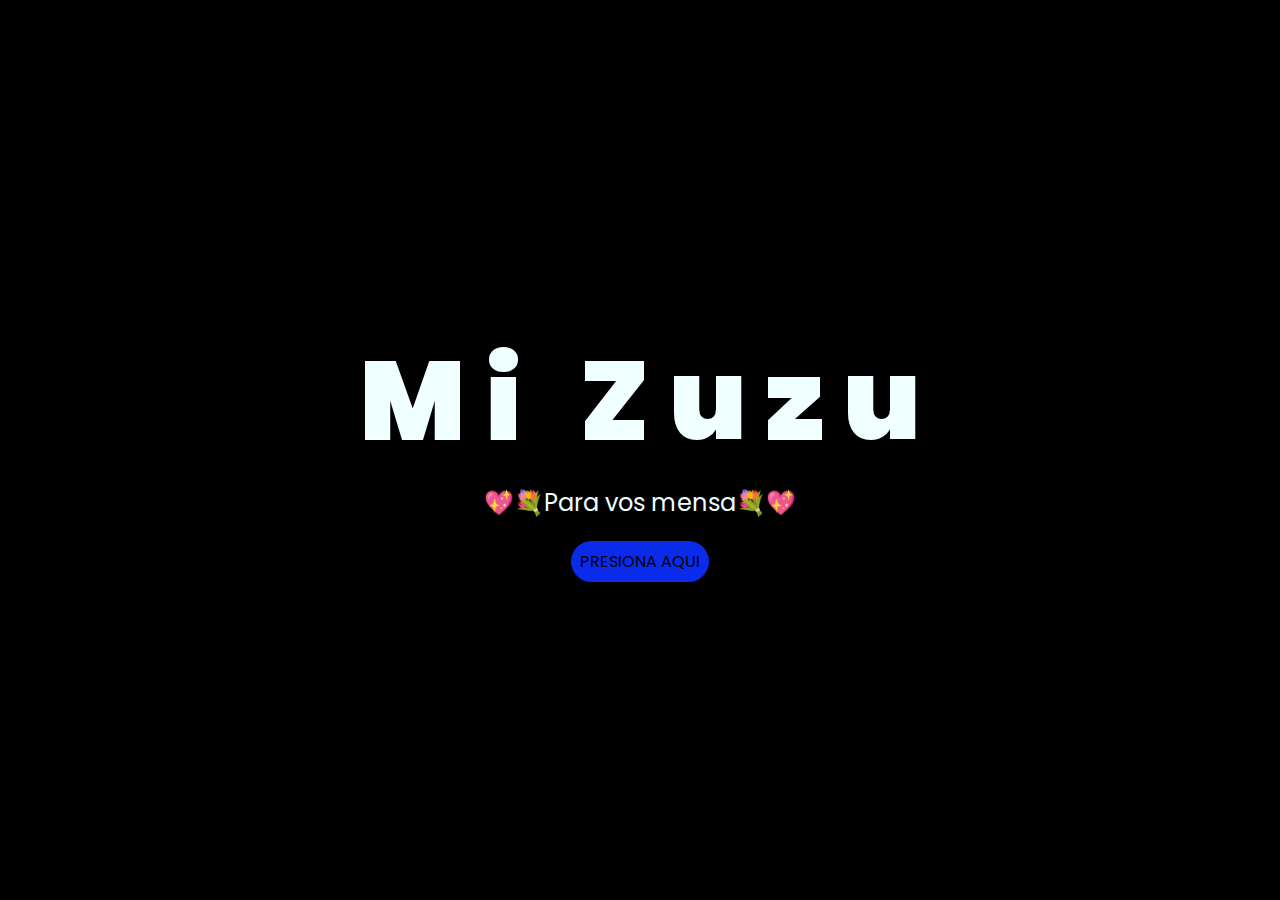
<file: index.html>
<!DOCTYPE html>
<html lang="es">

<head>
    <meta charset="UTF-8">
    <meta http-equiv="X-UA-Compatible" content="IE=edge">
    <meta name="viewport" content="width=device-width, initial-scale=1.0">
    <link rel="stylesheet" href="css/style.css">
    <link rel="icon" href="img/Dazai.jpg" type="image/x-icon">
    <title>Flowers</title>
    <link rel="stylesheet" href="./css/index.css">
</head>

<body>
    <div class="greetings">
        <span>M</span>
        <span>i</span>
        &nbsp;
        <span>  </span>
        <span>Z</span>
        <span>u</span>
        <span>z</span>
        <span>u</span>
    </div>
    <div class="description">
        <span>💖💐​​Para vos mensa💐​💖​</span>
    </div>
    <div class="button">
        <button class="botones">
            <a href="flower.html" style="color: #000000;">PRESIONA AQUI</a>
        </button>
    </div>

</body>

</html>
</file>
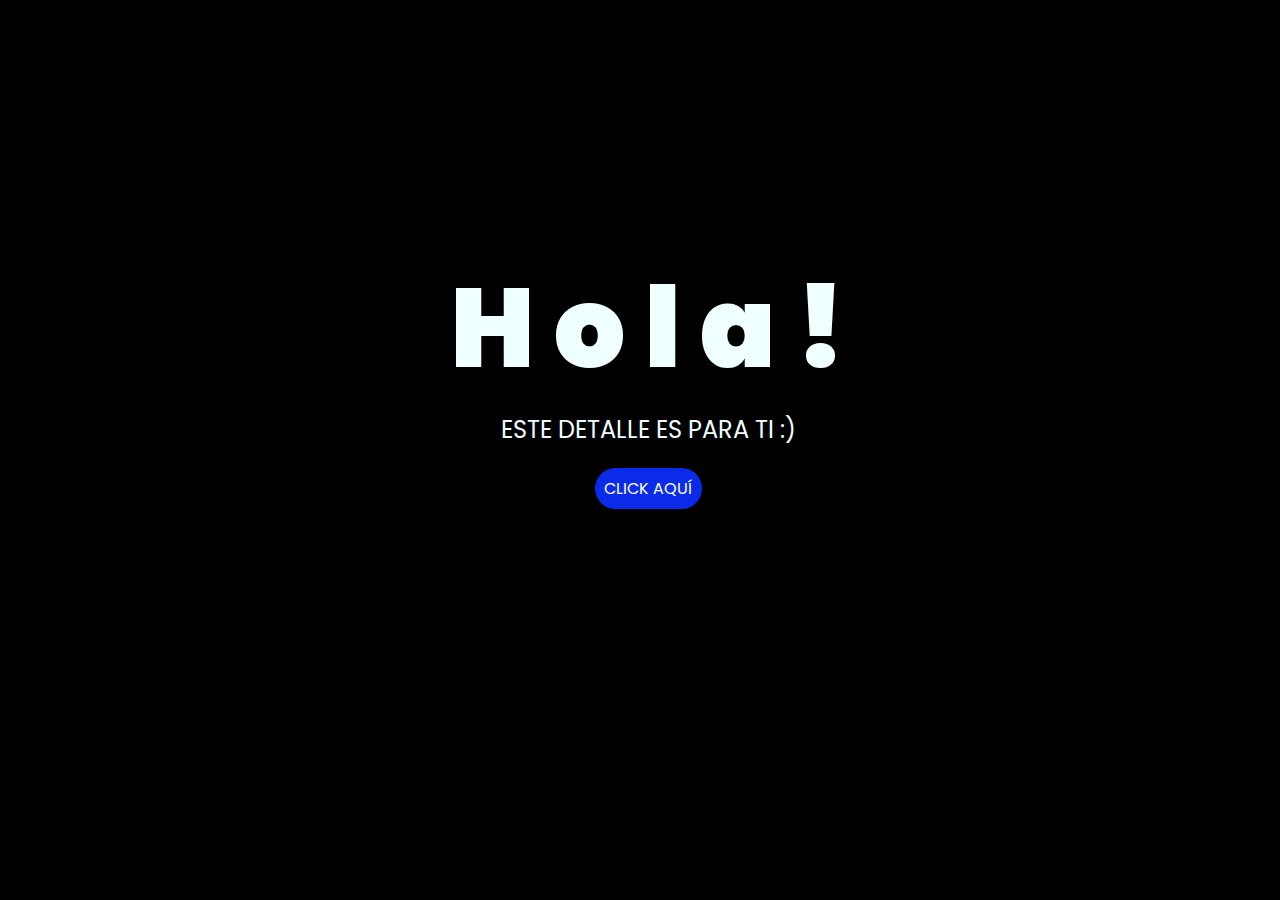
<file: flores-amarillas-tres-main/index.html>
<!DOCTYPE html>
<html lang="es">

<head>
    <meta charset="UTF-8">
    <meta http-equiv="X-UA-Compatible" content="IE=edge">
    <meta name="viewport" content="width=device-width, initial-scale=1.0">
    <link rel="stylesheet" href="css/style.css">
    <link rel="icon" href="img/flowers.png" type="image/x-icon">
    <title>Flowers</title>
</head>

<body>
    <div class="greetings">
        <span>H</span>
        <span>o</span>
        <span>l</span>
        <span>a</span>
        <span>!</span>
    </div>
    <div class="description">
        <span>ESTE DETALLE ES PARA TI :)</span>
    </div>
    <div class="button">
        <button class="botones">
            <a href="flower.html" style="color: #fff;">CLICK AQUÍ</a>
        </button>
    </div>

</body>

</html>
</file>
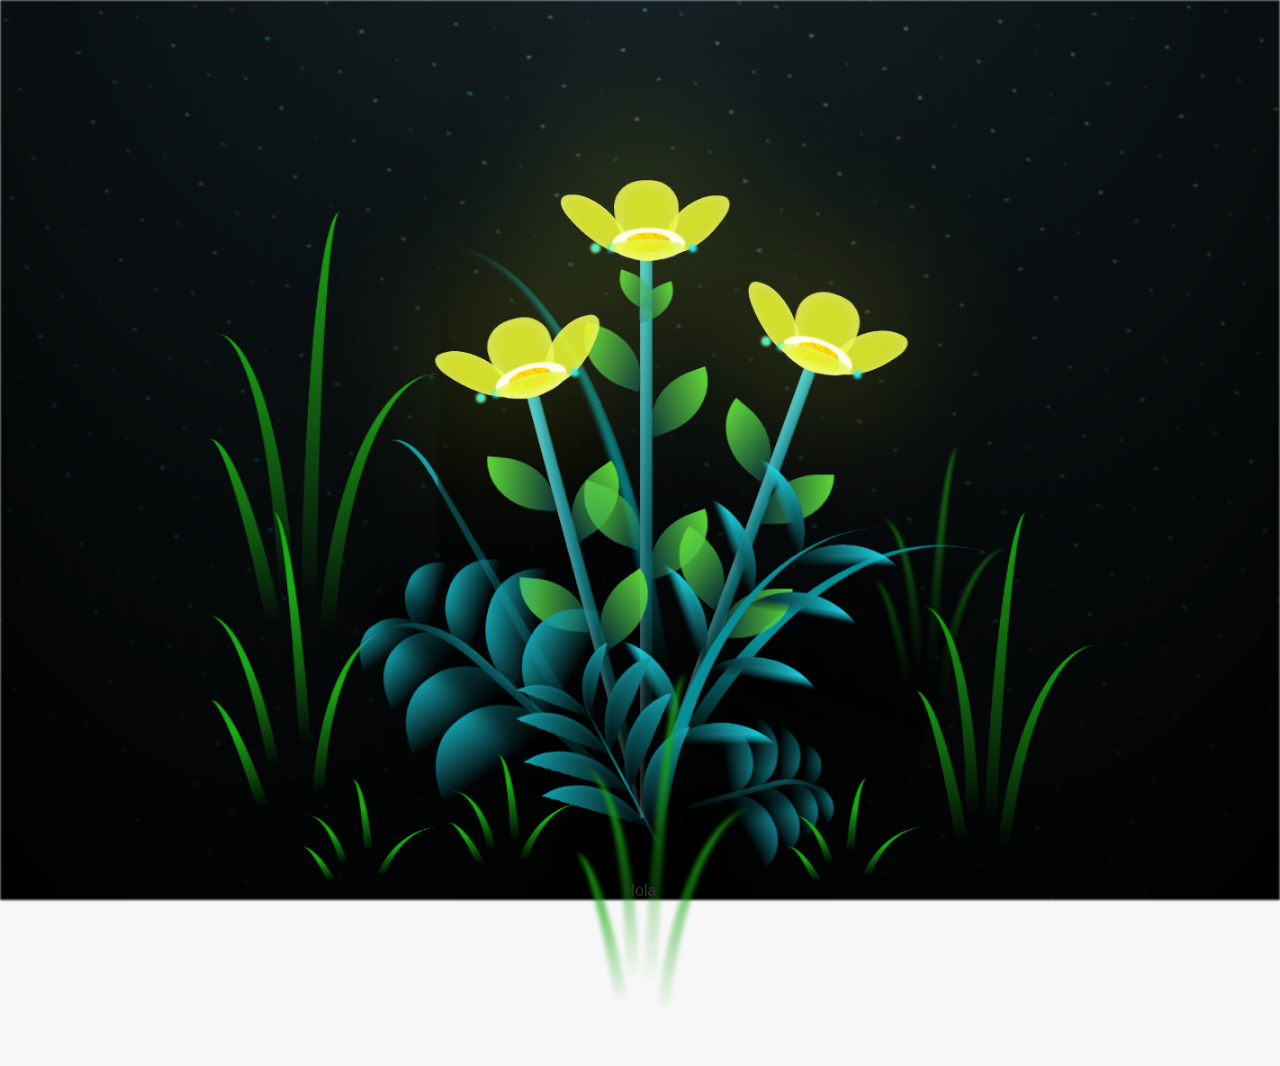
<file: flower.html>
<!DOCTYPE html>
<html lang="es">
  <head>
    <meta charset="UTF-8" />
    <meta http-equiv="X-UA-Compatible" content="IE=edge" />
    <meta name="viewport" content="width=device-width, initial-scale=1.0" />
    <link rel="stylesheet" href="css/style.css" />
    <link rel="stylesheet" href="css/main.css">
    <link rel="icon" href="img/flowers.png" type="image/x-icon" />
    <title>Flower</title>
  </head>
  <body class="container">
    <audio src="sound/Limon y sal.mp3" autoplay></audio>
    <div id="lyrics">
     
    </div>
    <h1 class="titulo">🕓TU VALES TODO MI TIEMPO🕓​ 💖AMO CADA MOMENTO CON VOS💖 🌟​SOS MI RAYITO DE LUZ🌟 💕​Feliz 21 de Marzo💕​​</h1>
  
    <div class="night"></div>
    <div class="flowers">
      <div class="flower flower--1">
        <div class="flower__leafs flower__leafs--1">
          <div class="flower__leaf flower__leaf--1"></div>
          <div class="flower__leaf flower__leaf--2"></div>
          <div class="flower__leaf flower__leaf--3"></div>
          <div class="flower__leaf flower__leaf--4"></div>
          <div class="flower__white-circle"></div>

          <div class="flower__light flower__light--1"></div>
          <div class="flower__light flower__light--2"></div>
          <div class="flower__light flower__light--3"></div>
          <div class="flower__light flower__light--4"></div>
          <div class="flower__light flower__light--5"></div>
          <div class="flower__light flower__light--6"></div>
          <div class="flower__light flower__light--7"></div>
          <div class="flower__light flower__light--8"></div>
        </div>
        <div class="flower__line">
          <div class="flower__line__leaf flower__line__leaf--1"></div>
          <div class="flower__line__leaf flower__line__leaf--2"></div>
          <div class="flower__line__leaf flower__line__leaf--3"></div>
          <div class="flower__line__leaf flower__line__leaf--4"></div>
          <div class="flower__line__leaf flower__line__leaf--5"></div>
          <div class="flower__line__leaf flower__line__leaf--6"></div>
        </div>
      </div>

      <div class="flower flower--2">
        <div class="flower__leafs flower__leafs--2">
          <div class="flower__leaf flower__leaf--1"></div>
          <div class="flower__leaf flower__leaf--2"></div>
          <div class="flower__leaf flower__leaf--3"></div>
          <div class="flower__leaf flower__leaf--4"></div>
          <div class="flower__white-circle"></div>

          <div class="flower__light flower__light--1"></div>
          <div class="flower__light flower__light--2"></div>
          <div class="flower__light flower__light--3"></div>
          <div class="flower__light flower__light--4"></div>
          <div class="flower__light flower__light--5"></div>
          <div class="flower__light flower__light--6"></div>
          <div class="flower__light flower__light--7"></div>
          <div class="flower__light flower__light--8"></div>
        </div>
        <div class="flower__line">
          <div class="flower__line__leaf flower__line__leaf--1"></div>
          <div class="flower__line__leaf flower__line__leaf--2"></div>
          <div class="flower__line__leaf flower__line__leaf--3"></div>
          <div class="flower__line__leaf flower__line__leaf--4"></div>
        </div>
      </div>

      <div class="flower flower--3">
        <div class="flower__leafs flower__leafs--3">
          <div class="flower__leaf flower__leaf--1"></div>
          <div class="flower__leaf flower__leaf--2"></div>
          <div class="flower__leaf flower__leaf--3"></div>
          <div class="flower__leaf flower__leaf--4"></div>
          <div class="flower__white-circle"></div>

          <div class="flower__light flower__light--1"></div>
          <div class="flower__light flower__light--2"></div>
          <div class="flower__light flower__light--3"></div>
          <div class="flower__light flower__light--4"></div>
          <div class="flower__light flower__light--5"></div>
          <div class="flower__light flower__light--6"></div>
          <div class="flower__light flower__light--7"></div>
          <div class="flower__light flower__light--8"></div>
        </div>
        <div class="flower__line">
          <div class="flower__line__leaf flower__line__leaf--1"></div>
          <div class="flower__line__leaf flower__line__leaf--2"></div>
          <div class="flower__line__leaf flower__line__leaf--3"></div>
          <div class="flower__line__leaf flower__line__leaf--4"></div>
        </div>
      </div>

      <div class="grow-ans" style="--d: 1.2s">
        <div class="flower__g-long">
          <div class="flower__g-long__top"></div>
          <div class="flower__g-long__bottom"></div>
        </div>
      </div>

      <div class="growing-grass">
        <div class="flower__grass flower__grass--1">
          <div class="flower__grass--top"></div>
          <div class="flower__grass--bottom"></div>
          <div class="flower__grass__leaf flower__grass__leaf--1"></div>
          <div class="flower__grass__leaf flower__grass__leaf--2"></div>
          <div class="flower__grass__leaf flower__grass__leaf--3"></div>
          <div class="flower__grass__leaf flower__grass__leaf--4"></div>
          <div class="flower__grass__leaf flower__grass__leaf--5"></div>
          <div class="flower__grass__leaf flower__grass__leaf--6"></div>
          <div class="flower__grass__leaf flower__grass__leaf--7"></div>
          <div class="flower__grass__leaf flower__grass__leaf--8"></div>
          <div class="flower__grass__overlay"></div>
        </div>
      </div>

      <div class="growing-grass">
        <div class="flower__grass flower__grass--2">
          <div class="flower__grass--top"></div>
          <div class="flower__grass--bottom"></div>
          <div class="flower__grass__leaf flower__grass__leaf--1"></div>
          <div class="flower__grass__leaf flower__grass__leaf--2"></div>
          <div class="flower__grass__leaf flower__grass__leaf--3"></div>
          <div class="flower__grass__leaf flower__grass__leaf--4"></div>
          <div class="flower__grass__leaf flower__grass__leaf--5"></div>
          <div class="flower__grass__leaf flower__grass__leaf--6"></div>
          <div class="flower__grass__leaf flower__grass__leaf--7"></div>
          <div class="flower__grass__leaf flower__grass__leaf--8"></div>
          <div class="flower__grass__overlay"></div>
        </div>
      </div>

      <div class="grow-ans" style="--d: 2.4s">
        <div class="flower__g-right flower__g-right--1">
          <div class="leaf"></div>
        </div>
      </div>

      <div class="grow-ans" style="--d: 2.8s">
        <div class="flower__g-right flower__g-right--2">
          <div class="leaf"></div>
        </div>
      </div>

      <div class="grow-ans" style="--d: 2.8s">
        <div class="flower__g-front">
          <div
            class="flower__g-front__leaf-wrapper flower__g-front__leaf-wrapper--1"
          >
            <div class="flower__g-front__leaf"></div>
          </div>
          <div
            class="flower__g-front__leaf-wrapper flower__g-front__leaf-wrapper--2"
          >
            <div class="flower__g-front__leaf"></div>
          </div>
          <div
            class="flower__g-front__leaf-wrapper flower__g-front__leaf-wrapper--3"
          >
            <div class="flower__g-front__leaf"></div>
          </div>
          <div
            class="flower__g-front__leaf-wrapper flower__g-front__leaf-wrapper--4"
          >
            <div class="flower__g-front__leaf"></div>
          </div>
          <div
            class="flower__g-front__leaf-wrapper flower__g-front__leaf-wrapper--5"
          >
            <div class="flower__g-front__leaf"></div>
          </div>
          <div
            class="flower__g-front__leaf-wrapper flower__g-front__leaf-wrapper--6"
          >
            <div class="flower__g-front__leaf"></div>
          </div>
          <div
            class="flower__g-front__leaf-wrapper flower__g-front__leaf-wrapper--7"
          >
            <div class="flower__g-front__leaf"></div>
          </div>
          <div
            class="flower__g-front__leaf-wrapper flower__g-front__leaf-wrapper--8"
          >
            <div class="flower__g-front__leaf"></div>
          </div>
          <div class="flower__g-front__line"></div>
        </div>
      </div>

      <div class="grow-ans" style="--d: 3.2s">
        <div class="flower__g-fr">
          <div class="leaf"></div>
          <div class="flower__g-fr__leaf flower__g-fr__leaf--1"></div>
          <div class="flower__g-fr__leaf flower__g-fr__leaf--2"></div>
          <div class="flower__g-fr__leaf flower__g-fr__leaf--3"></div>
          <div class="flower__g-fr__leaf flower__g-fr__leaf--4"></div>
          <div class="flower__g-fr__leaf flower__g-fr__leaf--5"></div>
          <div class="flower__g-fr__leaf flower__g-fr__leaf--6"></div>
          <div class="flower__g-fr__leaf flower__g-fr__leaf--7"></div>
          <div class="flower__g-fr__leaf flower__g-fr__leaf--8"></div>
        </div>
      </div>

      <div class="long-g long-g--0">
        <div class="grow-ans" style="--d: 3s">
          <div class="leaf leaf--0"></div>
        </div>
        <div class="grow-ans" style="--d: 2.2s">
          <div class="leaf leaf--1"></div>
        </div>
        <div class="grow-ans" style="--d: 3.4s">
          <div class="leaf leaf--2"></div>
        </div>
        <div class="grow-ans" style="--d: 3.6s">
          <div class="leaf leaf--3"></div>
        </div>
      </div>

      <div class="long-g long-g--1">
        <div class="grow-ans" style="--d: 3.6s">
          <div class="leaf leaf--0"></div>
        </div>
        <div class="grow-ans" style="--d: 3.8s">
          <div class="leaf leaf--1"></div>
        </div>
        <div class="grow-ans" style="--d: 4s">
          <div class="leaf leaf--2"></div>
        </div>
        <div class="grow-ans" style="--d: 4.2s">
          <div class="leaf leaf--3"></div>
        </div>
      </div>

      <div class="long-g long-g--2">
        <div class="grow-ans" style="--d: 4s">
          <div class="leaf leaf--0"></div>
        </div>
        <div class="grow-ans" style="--d: 4.2s">
          <div class="leaf leaf--1"></div>
        </div>
        <div class="grow-ans" style="--d: 4.4s">
          <div class="leaf leaf--2"></div>
        </div>
        <div class="grow-ans" style="--d: 4.6s">
          <div class="leaf leaf--3"></div>
        </div>
      </div>

      <div class="long-g long-g--3">
        <div class="grow-ans" style="--d: 4s">
          <div class="leaf leaf--0"></div>
        </div>
        <div class="grow-ans" style="--d: 4.2s">
          <div class="leaf leaf--1"></div>
        </div>
        <div class="grow-ans" style="--d: 3s">
          <div class="leaf leaf--2"></div>
        </div>
        <div class="grow-ans" style="--d: 3.6s">
          <div class="leaf leaf--3"></div>
        </div>
      </div>

      <div class="long-g long-g--4">
        <div class="grow-ans" style="--d: 4s">
          <div class="leaf leaf--0"></div>
        </div>
        <div class="grow-ans" style="--d: 4.2s">
          <div class="leaf leaf--1"></div>
        </div>
        <div class="grow-ans" style="--d: 3s">
          <div class="leaf leaf--2"></div>
        </div>
        <div class="grow-ans" style="--d: 3.6s">
          <div class="leaf leaf--3"></div>
        </div>
      </div>

      <div class="long-g long-g--5">
        <div class="grow-ans" style="--d: 4s">
          <div class="leaf leaf--0"></div>
        </div>
        <div class="grow-ans" style="--d: 4.2s">
          <div class="leaf leaf--1"></div>
        </div>
        <div class="grow-ans" style="--d: 3s">
          <div class="leaf leaf--2"></div>
        </div>
        <div class="grow-ans" style="--d: 3.6s">
          <div class="leaf leaf--3"></div>
        </div>
      </div>

      <div class="long-g long-g--6">
        <div class="grow-ans" style="--d: 4.2s">
          <div class="leaf leaf--0"></div>
        </div>
        <div class="grow-ans" style="--d: 4.4s">
          <div class="leaf leaf--1"></div>
        </div>
        <div class="grow-ans" style="--d: 4.6s">
          <div class="leaf leaf--2"></div>
        </div>
        <div class="grow-ans" style="--d: 4.8s">
          <div class="leaf leaf--3"></div>
        </div>
      </div>

      <div class="long-g long-g--7">
        <div class="grow-ans" style="--d: 3s">
          <div class="leaf leaf--0"></div>
        </div>
        <div class="grow-ans" style="--d: 3.2s">
          <div class="leaf leaf--1"></div>
        </div>
        <div class="grow-ans" style="--d: 3.5s">
          <div class="leaf leaf--2"></div>
        </div>
        <div class="grow-ans" style="--d: 3.6s">
          <div class="leaf leaf--3"></div>
        </div>
      </div>
    </div>
    <div class="bubble"><svg class="heart" viewBox="0 0 32 32">
      <title>heart22</title>
      <path d="M23.6 2c-3.363 0-6.258 2.736-7.599 5.594-1.342-2.858-4.237-5.594-7.601-5.594-4.637 0-8.4 3.764-8.4 8.401 0 9.433 9.516 11.906 16.001 21.232 6.13-9.268 15.999-12.1 15.999-21.232 0-4.637-3.763-8.401-8.4-8.401z"></path>
    </svg>
  </div>
  <div class="bubble"><svg class="heart" viewBox="0 0 32 32">
      <title>heart22</title>
      <path d="M23.6 2c-3.363 0-6.258 2.736-7.599 5.594-1.342-2.858-4.237-5.594-7.601-5.594-4.637 0-8.4 3.764-8.4 8.401 0 9.433 9.516 11.906 16.001 21.232 6.13-9.268 15.999-12.1 15.999-21.232 0-4.637-3.763-8.401-8.4-8.401z"></path>
    </svg>
  </div>
  <div class="bubble"><svg class="heart" viewBox="0 0 32 32">
      <title>heart22</title>
      <path d="M23.6 2c-3.363 0-6.258 2.736-7.599 5.594-1.342-2.858-4.237-5.594-7.601-5.594-4.637 0-8.4 3.764-8.4 8.401 0 9.433 9.516 11.906 16.001 21.232 6.13-9.268 15.999-12.1 15.999-21.232 0-4.637-3.763-8.401-8.4-8.401z"></path>
    </svg>
  </div>
  <div class="bubble"><svg class="heart" viewBox="0 0 32 32">
      <title>heart22</title>
      <path d="M23.6 2c-3.363 0-6.258 2.736-7.599 5.594-1.342-2.858-4.237-5.594-7.601-5.594-4.637 0-8.4 3.764-8.4 8.401 0 9.433 9.516 11.906 16.001 21.232 6.13-9.268 15.999-12.1 15.999-21.232 0-4.637-3.763-8.401-8.4-8.401z"></path>
    </svg>
  </div>
  <div class="bubble"><svg class="heart" viewBox="0 0 32 32">
      <title>heart22</title>
      <path d="M23.6 2c-3.363 0-6.258 2.736-7.599 5.594-1.342-2.858-4.237-5.594-7.601-5.594-4.637 0-8.4 3.764-8.4 8.401 0 9.433 9.516 11.906 16.001 21.232 6.13-9.268 15.999-12.1 15.999-21.232 0-4.637-3.763-8.401-8.4-8.401z"></path>
    </svg>
  </div>
  <div class="bubble"><svg class="heart" viewBox="0 0 32 32">
      <title>heart22</title>
      <path d="M23.6 2c-3.363 0-6.258 2.736-7.599 5.594-1.342-2.858-4.237-5.594-7.601-5.594-4.637 0-8.4 3.764-8.4 8.401 0 9.433 9.516 11.906 16.001 21.232 6.13-9.268 15.999-12.1 15.999-21.232 0-4.637-3.763-8.401-8.4-8.401z"></path>
    </svg>
  </div>
  <div class="bubble"><svg class="heart" viewBox="0 0 32 32">
      <title>heart22</title>
      <path d="M23.6 2c-3.363 0-6.258 2.736-7.599 5.594-1.342-2.858-4.237-5.594-7.601-5.594-4.637 0-8.4 3.764-8.4 8.401 0 9.433 9.516 11.906 16.001 21.232 6.13-9.268 15.999-12.1 15.999-21.232 0-4.637-3.763-8.401-8.4-8.401z"></path>
    </svg>
  </div>
  <div class="bubble"><svg class="heart" viewBox="0 0 32 32">
      <title>heart22</title>
      <path d="M23.6 2c-3.363 0-6.258 2.736-7.599 5.594-1.342-2.858-4.237-5.594-7.601-5.594-4.637 0-8.4 3.764-8.4 8.401 0 9.433 9.516 11.906 16.001 21.232 6.13-9.268 15.999-12.1 15.999-21.232 0-4.637-3.763-8.401-8.4-8.401z"></path>
    </svg>
  </div>
  <div class="bubble"><svg class="heart" viewBox="0 0 32 32">
      <title>heart22</title>
      <path d="M23.6 2c-3.363 0-6.258 2.736-7.599 5.594-1.342-2.858-4.237-5.594-7.601-5.594-4.637 0-8.4 3.764-8.4 8.401 0 9.433 9.516 11.906 16.001 21.232 6.13-9.268 15.999-12.1 15.999-21.232 0-4.637-3.763-8.401-8.4-8.401z"></path>
    </svg>
  </div>
  <div class="bubble"><svg class="heart" viewBox="0 0 32 32">
      <title>heart22</title>
      <path d="M23.6 2c-3.363 0-6.258 2.736-7.599 5.594-1.342-2.858-4.237-5.594-7.601-5.594-4.637 0-8.4 3.764-8.4 8.401 0 9.433 9.516 11.906 16.001 21.232 6.13-9.268 15.999-12.1 15.999-21.232 0-4.637-3.763-8.401-8.4-8.401z"></path>
    </svg>
  </div>
  <div class="bubble"><svg class="heart" viewBox="0 0 32 32">
      <title>heart22</title>
      <path d="M23.6 2c-3.363 0-6.258 2.736-7.599 5.594-1.342-2.858-4.237-5.594-7.601-5.594-4.637 0-8.4 3.764-8.4 8.401 0 9.433 9.516 11.906 16.001 21.232 6.13-9.268 15.999-12.1 15.999-21.232 0-4.637-3.763-8.401-8.4-8.401z"></path>
    </svg>
  </div>
  <div class="bubble"><svg class="heart" viewBox="0 0 32 32">
      <title>heart22</title>
      <path d="M23.6 2c-3.363 0-6.258 2.736-7.599 5.594-1.342-2.858-4.237-5.594-7.601-5.594-4.637 0-8.4 3.764-8.4 8.401 0 9.433 9.516 11.906 16.001 21.232 6.13-9.268 15.999-12.1 15.999-21.232 0-4.637-3.763-8.401-8.4-8.401z"></path>
    </svg>
  </div>
  <div class="bubble"><svg class="heart" viewBox="0 0 32 32">
      <title>heart22</title>
      <path d="M23.6 2c-3.363 0-6.258 2.736-7.599 5.594-1.342-2.858-4.237-5.594-7.601-5.594-4.637 0-8.4 3.764-8.4 8.401 0 9.433 9.516 11.906 16.001 21.232 6.13-9.268 15.999-12.1 15.999-21.232 0-4.637-3.763-8.401-8.4-8.401z"></path>
    </svg>
  </div>
  <div class="bubble"><svg class="heart" viewBox="0 0 32 32">
      <title>heart22</title>
      <path d="M23.6 2c-3.363 0-6.258 2.736-7.599 5.594-1.342-2.858-4.237-5.594-7.601-5.594-4.637 0-8.4 3.764-8.4 8.401 0 9.433 9.516 11.906 16.001 21.232 6.13-9.268 15.999-12.1 15.999-21.232 0-4.637-3.763-8.401-8.4-8.401z"></path>
    </svg>
  </div>
  <div class="bubble"><svg class="heart" viewBox="0 0 32 32">
      <title>heart22</title>
      <path d="M23.6 2c-3.363 0-6.258 2.736-7.599 5.594-1.342-2.858-4.237-5.594-7.601-5.594-4.637 0-8.4 3.764-8.4 8.401 0 9.433 9.516 11.906 16.001 21.232 6.13-9.268 15.999-12.1 15.999-21.232 0-4.637-3.763-8.401-8.4-8.401z"></path>
    </svg>
  </div>
  <div class="bubble"><svg class="heart" viewBox="0 0 32 32">
      <title>heart22</title>
      <path d="M23.6 2c-3.363 0-6.258 2.736-7.599 5.594-1.342-2.858-4.237-5.594-7.601-5.594-4.637 0-8.4 3.764-8.4 8.401 0 9.433 9.516 11.906 16.001 21.232 6.13-9.268 15.999-12.1 15.999-21.232 0-4.637-3.763-8.401-8.4-8.401z"></path>
    </svg>
  </div>
  <div class="bubble"><svg class="heart" viewBox="0 0 32 32">
      <title>heart22</title>
      <path d="M23.6 2c-3.363 0-6.258 2.736-7.599 5.594-1.342-2.858-4.237-5.594-7.601-5.594-4.637 0-8.4 3.764-8.4 8.401 0 9.433 9.516 11.906 16.001 21.232 6.13-9.268 15.999-12.1 15.999-21.232 0-4.637-3.763-8.401-8.4-8.401z"></path>
    </svg>
  </div>
  <div class="bubble"><svg class="heart" viewBox="0 0 32 32">
      <title>heart22</title>
      <path d="M23.6 2c-3.363 0-6.258 2.736-7.599 5.594-1.342-2.858-4.237-5.594-7.601-5.594-4.637 0-8.4 3.764-8.4 8.401 0 9.433 9.516 11.906 16.001 21.232 6.13-9.268 15.999-12.1 15.999-21.232 0-4.637-3.763-8.401-8.4-8.401z"></path>
    </svg>
  </div>
  <div class="bubble"><svg class="heart" viewBox="0 0 32 32">
      <title>heart22</title>
      <path d="M23.6 2c-3.363 0-6.258 2.736-7.599 5.594-1.342-2.858-4.237-5.594-7.601-5.594-4.637 0-8.4 3.764-8.4 8.401 0 9.433 9.516 11.906 16.001 21.232 6.13-9.268 15.999-12.1 15.999-21.232 0-4.637-3.763-8.401-8.4-8.401z"></path>
    </svg>
  </div>
  <div class="bubble"><svg class="heart" viewBox="0 0 32 32">
      <title>heart22</title>
      <path d="M23.6 2c-3.363 0-6.258 2.736-7.599 5.594-1.342-2.858-4.237-5.594-7.601-5.594-4.637 0-8.4 3.764-8.4 8.401 0 9.433 9.516 11.906 16.001 21.232 6.13-9.268 15.999-12.1 15.999-21.232 0-4.637-3.763-8.401-8.4-8.401z"></path>
    </svg>
    <p>Hola</p>
    <script src="main.js"></script>
    <script src="anim.js"></script>
  </body>
</html>
</file>
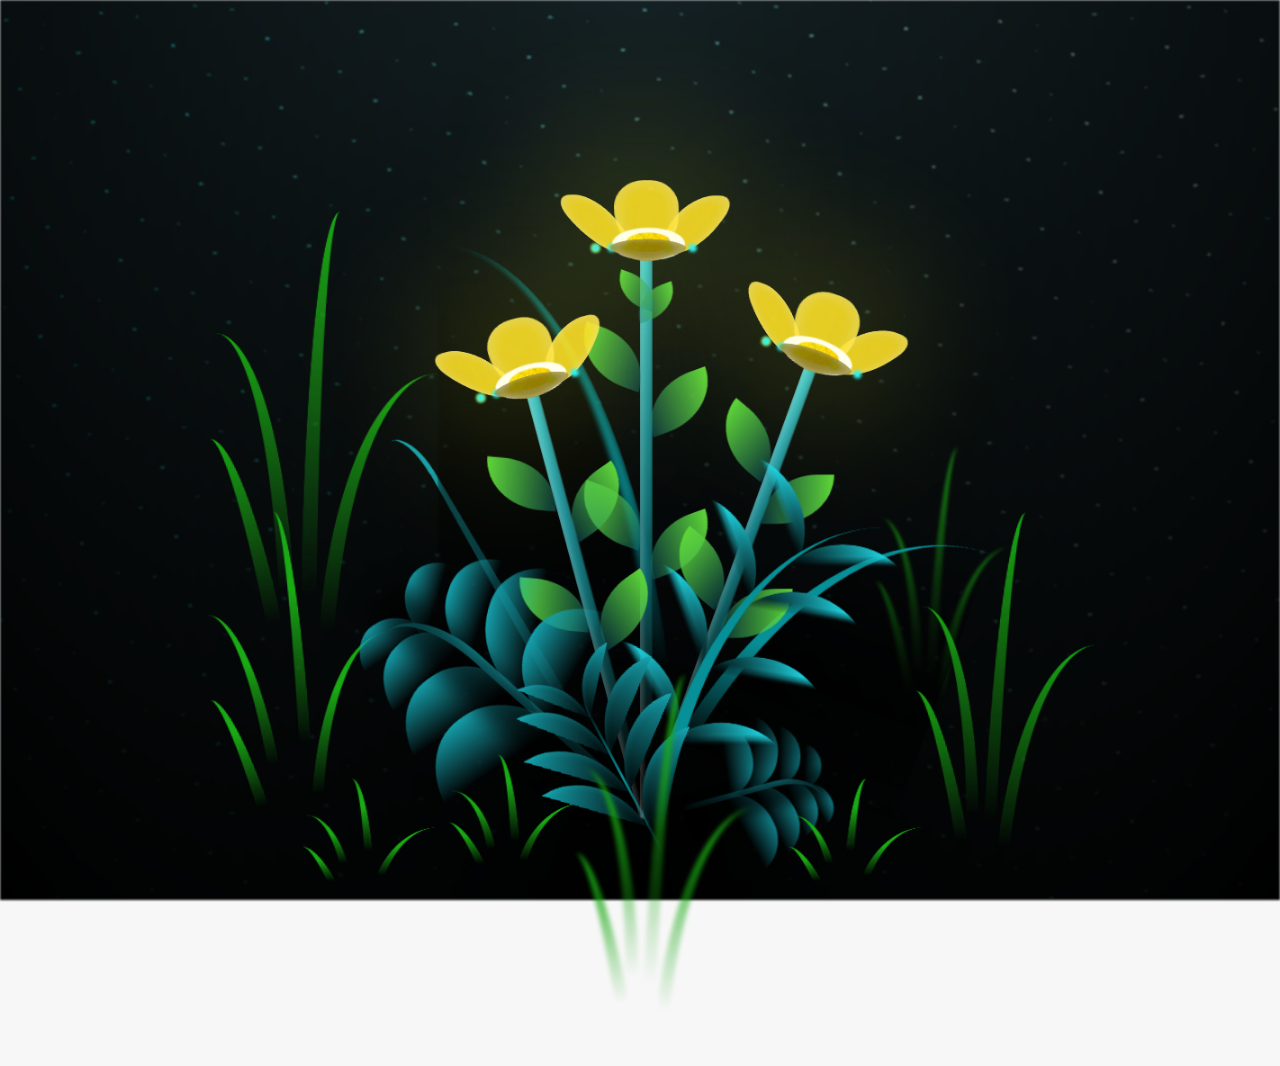
<file: flores-amarillas-tres-main/flower.html>
<!DOCTYPE html>
<html lang="es">
  <head>
    <meta charset="UTF-8" />
    <meta http-equiv="X-UA-Compatible" content="IE=edge" />
    <meta name="viewport" content="width=device-width, initial-scale=1.0" />
    <link rel="stylesheet" href="css/main.css" />
    <link rel="icon" href="img/flowers.png" type="image/x-icon" />
    <title>Flower</title>
  </head>
  <body class="container">
    <audio src="sound/ChristianBasso&HaienQiu-Flowers.mp3" autoplay></audio>
    <div id="lyrics">
     
    </div>
    <h1 class="titulo">Estas flores amarillas son un reflejo de la alegría que traes a mi vida. <br> <br>
      Gracias por iluminar mis días con tu presencia.</h1>
  
    <div class="night"></div>
    <div class="flowers">
      <div class="flower flower--1">
        <div class="flower__leafs flower__leafs--1">
          <div class="flower__leaf flower__leaf--1"></div>
          <div class="flower__leaf flower__leaf--2"></div>
          <div class="flower__leaf flower__leaf--3"></div>
          <div class="flower__leaf flower__leaf--4"></div>
          <div class="flower__white-circle"></div>

          <div class="flower__light flower__light--1"></div>
          <div class="flower__light flower__light--2"></div>
          <div class="flower__light flower__light--3"></div>
          <div class="flower__light flower__light--4"></div>
          <div class="flower__light flower__light--5"></div>
          <div class="flower__light flower__light--6"></div>
          <div class="flower__light flower__light--7"></div>
          <div class="flower__light flower__light--8"></div>
        </div>
        <div class="flower__line">
          <div class="flower__line__leaf flower__line__leaf--1"></div>
          <div class="flower__line__leaf flower__line__leaf--2"></div>
          <div class="flower__line__leaf flower__line__leaf--3"></div>
          <div class="flower__line__leaf flower__line__leaf--4"></div>
          <div class="flower__line__leaf flower__line__leaf--5"></div>
          <div class="flower__line__leaf flower__line__leaf--6"></div>
        </div>
      </div>

      <div class="flower flower--2">
        <div class="flower__leafs flower__leafs--2">
          <div class="flower__leaf flower__leaf--1"></div>
          <div class="flower__leaf flower__leaf--2"></div>
          <div class="flower__leaf flower__leaf--3"></div>
          <div class="flower__leaf flower__leaf--4"></div>
          <div class="flower__white-circle"></div>

          <div class="flower__light flower__light--1"></div>
          <div class="flower__light flower__light--2"></div>
          <div class="flower__light flower__light--3"></div>
          <div class="flower__light flower__light--4"></div>
          <div class="flower__light flower__light--5"></div>
          <div class="flower__light flower__light--6"></div>
          <div class="flower__light flower__light--7"></div>
          <div class="flower__light flower__light--8"></div>
        </div>
        <div class="flower__line">
          <div class="flower__line__leaf flower__line__leaf--1"></div>
          <div class="flower__line__leaf flower__line__leaf--2"></div>
          <div class="flower__line__leaf flower__line__leaf--3"></div>
          <div class="flower__line__leaf flower__line__leaf--4"></div>
        </div>
      </div>

      <div class="flower flower--3">
        <div class="flower__leafs flower__leafs--3">
          <div class="flower__leaf flower__leaf--1"></div>
          <div class="flower__leaf flower__leaf--2"></div>
          <div class="flower__leaf flower__leaf--3"></div>
          <div class="flower__leaf flower__leaf--4"></div>
          <div class="flower__white-circle"></div>

          <div class="flower__light flower__light--1"></div>
          <div class="flower__light flower__light--2"></div>
          <div class="flower__light flower__light--3"></div>
          <div class="flower__light flower__light--4"></div>
          <div class="flower__light flower__light--5"></div>
          <div class="flower__light flower__light--6"></div>
          <div class="flower__light flower__light--7"></div>
          <div class="flower__light flower__light--8"></div>
        </div>
        <div class="flower__line">
          <div class="flower__line__leaf flower__line__leaf--1"></div>
          <div class="flower__line__leaf flower__line__leaf--2"></div>
          <div class="flower__line__leaf flower__line__leaf--3"></div>
          <div class="flower__line__leaf flower__line__leaf--4"></div>
        </div>
      </div>

      <div class="grow-ans" style="--d: 1.2s">
        <div class="flower__g-long">
          <div class="flower__g-long__top"></div>
          <div class="flower__g-long__bottom"></div>
        </div>
      </div>

      <div class="growing-grass">
        <div class="flower__grass flower__grass--1">
          <div class="flower__grass--top"></div>
          <div class="flower__grass--bottom"></div>
          <div class="flower__grass__leaf flower__grass__leaf--1"></div>
          <div class="flower__grass__leaf flower__grass__leaf--2"></div>
          <div class="flower__grass__leaf flower__grass__leaf--3"></div>
          <div class="flower__grass__leaf flower__grass__leaf--4"></div>
          <div class="flower__grass__leaf flower__grass__leaf--5"></div>
          <div class="flower__grass__leaf flower__grass__leaf--6"></div>
          <div class="flower__grass__leaf flower__grass__leaf--7"></div>
          <div class="flower__grass__leaf flower__grass__leaf--8"></div>
          <div class="flower__grass__overlay"></div>
        </div>
      </div>

      <div class="growing-grass">
        <div class="flower__grass flower__grass--2">
          <div class="flower__grass--top"></div>
          <div class="flower__grass--bottom"></div>
          <div class="flower__grass__leaf flower__grass__leaf--1"></div>
          <div class="flower__grass__leaf flower__grass__leaf--2"></div>
          <div class="flower__grass__leaf flower__grass__leaf--3"></div>
          <div class="flower__grass__leaf flower__grass__leaf--4"></div>
          <div class="flower__grass__leaf flower__grass__leaf--5"></div>
          <div class="flower__grass__leaf flower__grass__leaf--6"></div>
          <div class="flower__grass__leaf flower__grass__leaf--7"></div>
          <div class="flower__grass__leaf flower__grass__leaf--8"></div>
          <div class="flower__grass__overlay"></div>
        </div>
      </div>

      <div class="grow-ans" style="--d: 2.4s">
        <div class="flower__g-right flower__g-right--1">
          <div class="leaf"></div>
        </div>
      </div>

      <div class="grow-ans" style="--d: 2.8s">
        <div class="flower__g-right flower__g-right--2">
          <div class="leaf"></div>
        </div>
      </div>

      <div class="grow-ans" style="--d: 2.8s">
        <div class="flower__g-front">
          <div
            class="flower__g-front__leaf-wrapper flower__g-front__leaf-wrapper--1"
          >
            <div class="flower__g-front__leaf"></div>
          </div>
          <div
            class="flower__g-front__leaf-wrapper flower__g-front__leaf-wrapper--2"
          >
            <div class="flower__g-front__leaf"></div>
          </div>
          <div
            class="flower__g-front__leaf-wrapper flower__g-front__leaf-wrapper--3"
          >
            <div class="flower__g-front__leaf"></div>
          </div>
          <div
            class="flower__g-front__leaf-wrapper flower__g-front__leaf-wrapper--4"
          >
            <div class="flower__g-front__leaf"></div>
          </div>
          <div
            class="flower__g-front__leaf-wrapper flower__g-front__leaf-wrapper--5"
          >
            <div class="flower__g-front__leaf"></div>
          </div>
          <div
            class="flower__g-front__leaf-wrapper flower__g-front__leaf-wrapper--6"
          >
            <div class="flower__g-front__leaf"></div>
          </div>
          <div
            class="flower__g-front__leaf-wrapper flower__g-front__leaf-wrapper--7"
          >
            <div class="flower__g-front__leaf"></div>
          </div>
          <div
            class="flower__g-front__leaf-wrapper flower__g-front__leaf-wrapper--8"
          >
            <div class="flower__g-front__leaf"></div>
          </div>
          <div class="flower__g-front__line"></div>
        </div>
      </div>

      <div class="grow-ans" style="--d: 3.2s">
        <div class="flower__g-fr">
          <div class="leaf"></div>
          <div class="flower__g-fr__leaf flower__g-fr__leaf--1"></div>
          <div class="flower__g-fr__leaf flower__g-fr__leaf--2"></div>
          <div class="flower__g-fr__leaf flower__g-fr__leaf--3"></div>
          <div class="flower__g-fr__leaf flower__g-fr__leaf--4"></div>
          <div class="flower__g-fr__leaf flower__g-fr__leaf--5"></div>
          <div class="flower__g-fr__leaf flower__g-fr__leaf--6"></div>
          <div class="flower__g-fr__leaf flower__g-fr__leaf--7"></div>
          <div class="flower__g-fr__leaf flower__g-fr__leaf--8"></div>
        </div>
      </div>

      <div class="long-g long-g--0">
        <div class="grow-ans" style="--d: 3s">
          <div class="leaf leaf--0"></div>
        </div>
        <div class="grow-ans" style="--d: 2.2s">
          <div class="leaf leaf--1"></div>
        </div>
        <div class="grow-ans" style="--d: 3.4s">
          <div class="leaf leaf--2"></div>
        </div>
        <div class="grow-ans" style="--d: 3.6s">
          <div class="leaf leaf--3"></div>
        </div>
      </div>

      <div class="long-g long-g--1">
        <div class="grow-ans" style="--d: 3.6s">
          <div class="leaf leaf--0"></div>
        </div>
        <div class="grow-ans" style="--d: 3.8s">
          <div class="leaf leaf--1"></div>
        </div>
        <div class="grow-ans" style="--d: 4s">
          <div class="leaf leaf--2"></div>
        </div>
        <div class="grow-ans" style="--d: 4.2s">
          <div class="leaf leaf--3"></div>
        </div>
      </div>

      <div class="long-g long-g--2">
        <div class="grow-ans" style="--d: 4s">
          <div class="leaf leaf--0"></div>
        </div>
        <div class="grow-ans" style="--d: 4.2s">
          <div class="leaf leaf--1"></div>
        </div>
        <div class="grow-ans" style="--d: 4.4s">
          <div class="leaf leaf--2"></div>
        </div>
        <div class="grow-ans" style="--d: 4.6s">
          <div class="leaf leaf--3"></div>
        </div>
      </div>

      <div class="long-g long-g--3">
        <div class="grow-ans" style="--d: 4s">
          <div class="leaf leaf--0"></div>
        </div>
        <div class="grow-ans" style="--d: 4.2s">
          <div class="leaf leaf--1"></div>
        </div>
        <div class="grow-ans" style="--d: 3s">
          <div class="leaf leaf--2"></div>
        </div>
        <div class="grow-ans" style="--d: 3.6s">
          <div class="leaf leaf--3"></div>
        </div>
      </div>

      <div class="long-g long-g--4">
        <div class="grow-ans" style="--d: 4s">
          <div class="leaf leaf--0"></div>
        </div>
        <div class="grow-ans" style="--d: 4.2s">
          <div class="leaf leaf--1"></div>
        </div>
        <div class="grow-ans" style="--d: 3s">
          <div class="leaf leaf--2"></div>
        </div>
        <div class="grow-ans" style="--d: 3.6s">
          <div class="leaf leaf--3"></div>
        </div>
      </div>

      <div class="long-g long-g--5">
        <div class="grow-ans" style="--d: 4s">
          <div class="leaf leaf--0"></div>
        </div>
        <div class="grow-ans" style="--d: 4.2s">
          <div class="leaf leaf--1"></div>
        </div>
        <div class="grow-ans" style="--d: 3s">
          <div class="leaf leaf--2"></div>
        </div>
        <div class="grow-ans" style="--d: 3.6s">
          <div class="leaf leaf--3"></div>
        </div>
      </div>

      <div class="long-g long-g--6">
        <div class="grow-ans" style="--d: 4.2s">
          <div class="leaf leaf--0"></div>
        </div>
        <div class="grow-ans" style="--d: 4.4s">
          <div class="leaf leaf--1"></div>
        </div>
        <div class="grow-ans" style="--d: 4.6s">
          <div class="leaf leaf--2"></div>
        </div>
        <div class="grow-ans" style="--d: 4.8s">
          <div class="leaf leaf--3"></div>
        </div>
      </div>

      <div class="long-g long-g--7">
        <div class="grow-ans" style="--d: 3s">
          <div class="leaf leaf--0"></div>
        </div>
        <div class="grow-ans" style="--d: 3.2s">
          <div class="leaf leaf--1"></div>
        </div>
        <div class="grow-ans" style="--d: 3.5s">
          <div class="leaf leaf--2"></div>
        </div>
        <div class="grow-ans" style="--d: 3.6s">
          <div class="leaf leaf--3"></div>
        </div>
      </div>
    </div>
    <script src="anim.js"></script>
    <script src="main.js"></script>
  </body>
</html>
</file>
<file: css/style.css>
*,
*::after,
*::before {
  padding: 0;
  margin: 0;
  box-sizing: border-box;
}

:root {
  --dark-color: #010113;
}

body {
  display: flex;
  align-items: flex-end;
  justify-content: center;
  min-height: 100vh;
  background-color: var(--dark-color);
  overflow: hidden;
  perspective: 1000px;
  margin:auto;
}
.night {
  position: fixed;
  left: 50%;
  top: 0;
  transform: translateX(-50%);
  width: 100%;
  height: 100%;
  filter: blur(0.1vmin);
  background-image: radial-gradient(
      ellipse at top,
      transparent 0%,
      var(--dark-color)
    ),
    radial-gradient(
      ellipse at bottom,
      var(--dark-color),
      rgba(145, 233, 255, 0.2)
    ),
    repeating-linear-gradient(
      220deg,
      rgb(0, 0, 0) 0px,
      rgb(0, 0, 0) 19px,
      transparent 19px,
      transparent 22px
    ),
    repeating-linear-gradient(
      189deg,
      rgb(0, 0, 0) 0px,
      rgb(0, 0, 0) 19px,
      transparent 19px,
      transparent 22px
    ),
    repeating-linear-gradient(
      148deg,
      rgb(0, 0, 0) 0px,
      rgb(0, 0, 0) 19px,
      transparent 19px,
      transparent 22px
    ),
    linear-gradient(90deg, rgb(255, 94, 0), rgb(240, 240, 240));
}

.flowers {
  position: relative;
  transform: scale(0.9);
}

.flower {
  position: absolute;
  bottom: 10vmin;
  transform-origin: bottom center;
  z-index: 10;
  --fl-speed: 0.8s;
}
.flower--1 {
  -webkit-animation: moving-flower-1 4s linear infinite;
  animation: moving-flower-1 4s linear infinite;
}
.flower--1 .flower__line {
  height: 70vmin;
  -webkit-animation-delay: 0.3s;
  animation-delay: 0.3s;
}
.flower--1 .flower__line__leaf--1 {
  -webkit-animation: blooming-leaf-right var(--fl-speed) 1.6s backwards;
  animation: blooming-leaf-right var(--fl-speed) 1.6s backwards;
}
.flower--1 .flower__line__leaf--2 {
  -webkit-animation: blooming-leaf-right var(--fl-speed) 1.4s backwards;
  animation: blooming-leaf-right var(--fl-speed) 1.4s backwards;
}
.flower--1 .flower__line__leaf--3 {
  -webkit-animation: blooming-leaf-left var(--fl-speed) 1.2s backwards;
  animation: blooming-leaf-left var(--fl-speed) 1.2s backwards;
}
.flower--1 .flower__line__leaf--4 {
  -webkit-animation: blooming-leaf-left var(--fl-speed) 1s backwards;
  animation: blooming-leaf-left var(--fl-speed) 1s backwards;
}
.flower--1 .flower__line__leaf--5 {
  -webkit-animation: blooming-leaf-right var(--fl-speed) 1.8s backwards;
  animation: blooming-leaf-right var(--fl-speed) 1.8s backwards;
}
.flower--1 .flower__line__leaf--6 {
  -webkit-animation: blooming-leaf-left var(--fl-speed) 2s backwards;
  animation: blooming-leaf-left var(--fl-speed) 2s backwards;
}
.flower--2 {
  left: 50%;
  transform: rotate(20deg);
  -webkit-animation: moving-flower-2 4s linear infinite;
  animation: moving-flower-2 4s linear infinite;
}
.flower--2 .flower__line {
  height: 60vmin;
  -webkit-animation-delay: 0.6s;
  animation-delay: 0.6s;
}
.flower--2 .flower__line__leaf--1 {
  -webkit-animation: blooming-leaf-right var(--fl-speed) 1.9s backwards;
  animation: blooming-leaf-right var(--fl-speed) 1.9s backwards;
}
.flower--2 .flower__line__leaf--2 {
  -webkit-animation: blooming-leaf-right var(--fl-speed) 1.7s backwards;
  animation: blooming-leaf-right var(--fl-speed) 1.7s backwards;
}
.flower--2 .flower__line__leaf--3 {
  -webkit-animation: blooming-leaf-left var(--fl-speed) 1.5s backwards;
  animation: blooming-leaf-left var(--fl-speed) 1.5s backwards;
}
.flower--2 .flower__line__leaf--4 {
  -webkit-animation: blooming-leaf-left var(--fl-speed) 1.3s backwards;
  animation: blooming-leaf-left var(--fl-speed) 1.3s backwards;
}
.flower--3 {
  left: 50%;
  transform: rotate(-15deg);
  -webkit-animation: moving-flower-3 4s linear infinite;
  animation: moving-flower-3 4s linear infinite;
}
.flower--3 .flower__line {
  -webkit-animation-delay: 0.9s;
  animation-delay: 0.9s;
}
.flower--3 .flower__line__leaf--1 {
  -webkit-animation: blooming-leaf-right var(--fl-speed) 2.5s backwards;
  animation: blooming-leaf-right var(--fl-speed) 2.5s backwards;
}
.flower--3 .flower__line__leaf--2 {
  -webkit-animation: blooming-leaf-right var(--fl-speed) 2.3s backwards;
  animation: blooming-leaf-right var(--fl-speed) 2.3s backwards;
}
.flower--3 .flower__line__leaf--3 {
  -webkit-animation: blooming-leaf-left var(--fl-speed) 2.1s backwards;
  animation: blooming-leaf-left var(--fl-speed) 2.1s backwards;
}
.flower--3 .flower__line__leaf--4 {
  -webkit-animation: blooming-leaf-left var(--fl-speed) 1.9s backwards;
  animation: blooming-leaf-left var(--fl-speed) 1.9s backwards;
}
.flower__leafs {
  position: relative;
  -webkit-animation: blooming-flower 2s backwards;
  animation: blooming-flower 2s backwards;
}
.flower__leafs--1 {
  -webkit-animation-delay: 1.1s;
  animation-delay: 1.1s;
}
.flower__leafs--2 {
  -webkit-animation-delay: 1.4s;
  animation-delay: 1.4s;
}
.flower__leafs--3 {
  -webkit-animation-delay: 1.7s;
  animation-delay: 1.7s;
}
.flower__leafs::after {
  content: "";
  position: absolute;
  left: 0;
  top: 0;
  transform: translate(-50%, -100%);
  width: 8vmin;
  height: 8vmin;
  background-color: #e7b201;
  filter: blur(10vmin);
}
.flower__leaf {
  position: absolute;
  bottom: 0;
  left: 50%;
  width: 8vmin;
  height: 11vmin;
  border-radius: 51% 49% 47% 53%/44% 45% 55% 69%;
  background-color: #e6f331;
  background-image: linear-gradient(to top, #e6f331, #e6f331);
  transform-origin: bottom center;
  opacity: 0.9;
  box-shadow: inset 0 0 2vmin rgba(255, 255, 255, 0.5);
}
.flower__leaf--1 {
  transform: translate(-10%, 1%) rotateY(40deg) rotateX(-50deg);
}
.flower__leaf--2 {
  transform: translate(-50%, -4%) rotateX(40deg);
}
.flower__leaf--3 {
  transform: translate(-90%, 0%) rotateY(45deg) rotateX(50deg);
}
.flower__leaf--4 {
  width: 8vmin;
  height: 8vmin;
  transform-origin: bottom left;
  border-radius: 4vmin 10vmin 4vmin 4vmin;
  transform: translate(0%, 18%) rotateX(70deg) rotate(-43deg);
  background-image: linear-gradient(to top, #e6f331, #e6f331);
  z-index: 1;
  opacity: 0.8;
}
.flower__white-circle {
  position: absolute;
  left: -3.5vmin;
  top: -3vmin;
  width: 9vmin;
  height: 4vmin;
  border-radius: 50%;
  background-color: #fff;
}
.flower__white-circle::after {
  content: "";
  position: absolute;
  left: 50%;
  top: 45%;
  transform: translate(-50%, -50%);
  width: 60%;
  height: 60%;
  border-radius: inherit;
  background-image: repeating-linear-gradient(
      135deg,
      rgba(0, 0, 0, 0.03) 0px,
      rgba(0, 0, 0, 0.03) 1px,
      transparent 1px,
      transparent 12px
    ),
    repeating-linear-gradient(
      45deg,
      rgba(0, 0, 0, 0.03) 0px,
      rgba(0, 0, 0, 0.03) 1px,
      transparent 1px,
      transparent 12px
    ),
    repeating-linear-gradient(
      67.5deg,
      rgba(0, 0, 0, 0.03) 0px,
      rgba(0, 0, 0, 0.03) 1px,
      transparent 1px,
      transparent 12px
    ),
    repeating-linear-gradient(
      135deg,
      rgba(0, 0, 0, 0.03) 0px,
      rgba(0, 0, 0, 0.03) 1px,
      transparent 1px,
      transparent 12px
    ),
    repeating-linear-gradient(
      45deg,
      rgba(0, 0, 0, 0.03) 0px,
      rgba(0, 0, 0, 0.03) 1px,
      transparent 1px,
      transparent 12px
    ),
    repeating-linear-gradient(
      112.5deg,
      rgba(0, 0, 0, 0.03) 0px,
      rgba(0, 0, 0, 0.03) 1px,
      transparent 1px,
      transparent 12px
    ),
    repeating-linear-gradient(
      112.5deg,
      rgba(0, 0, 0, 0.03) 0px,
      rgba(0, 0, 0, 0.03) 1px,
      transparent 1px,
      transparent 12px
    ),
    repeating-linear-gradient(
      45deg,
      rgba(0, 0, 0, 0.03) 0px,
      rgba(0, 0, 0, 0.03) 1px,
      transparent 1px,
      transparent 12px
    ),
    repeating-linear-gradient(
      22.5deg,
      rgba(0, 0, 0, 0.03) 0px,
      rgba(0, 0, 0, 0.03) 1px,
      transparent 1px,
      transparent 12px
    ),
    repeating-linear-gradient(
      45deg,
      rgba(0, 0, 0, 0.03) 0px,
      rgba(0, 0, 0, 0.03) 1px,
      transparent 1px,
      transparent 12px
    ),
    repeating-linear-gradient(
      22.5deg,
      rgba(0, 0, 0, 0.03) 0px,
      rgba(0, 0, 0, 0.03) 1px,
      transparent 1px,
      transparent 12px
    ),
    repeating-linear-gradient(
      135deg,
      rgba(0, 0, 0, 0.03) 0px,
      rgba(0, 0, 0, 0.03) 1px,
      transparent 1px,
      transparent 12px
    ),
    repeating-linear-gradient(
      157.5deg,
      rgba(0, 0, 0, 0.03) 0px,
      rgba(0, 0, 0, 0.03) 1px,
      transparent 1px,
      transparent 12px
    ),
    repeating-linear-gradient(
      67.5deg,
      rgba(0, 0, 0, 0.03) 0px,
      rgba(0, 0, 0, 0.03) 1px,
      transparent 1px,
      transparent 12px
    ),
    repeating-linear-gradient(
      67.5deg,
      rgba(0, 0, 0, 0.03) 0px,
      rgba(0, 0, 0, 0.03) 1px,
      transparent 1px,
      transparent 12px
    ),
    linear-gradient(90deg, rgb(255, 235, 18), rgb(255, 206, 0));
}
.flower__line {
  height: 55vmin;
  width: 1.5vmin;
  background-image: linear-gradient(
      to left,
      rgba(0, 0, 0, 0.2),
      transparent,
      rgba(255, 255, 255, 0.2)
    ),
    linear-gradient(to top, transparent 10%, #056d24, #028137);
  box-shadow: inset 0 0 2px rgba(0, 0, 0, 0.5);
  -webkit-animation: grow-flower-tree 4s backwards;
  animation: grow-flower-tree 4s backwards;
}
.flower__line__leaf {
  --w: 7vmin;
  --h: calc(var(--w) + 2vmin);
  position: absolute;
  top: 20%;
  left: 90%;
  width: var(--w);
  height: var(--h);
  border-top-right-radius: var(--h);
  border-bottom-left-radius: var(--h);
  background-image: linear-gradient(to top, rgba(12, 94, 32, 0.4), #028137);
}
.flower__line__leaf--1 {
  transform: rotate(70deg) rotateY(30deg);
}
.flower__line__leaf--2 {
  top: 45%;
  transform: rotate(70deg) rotateY(30deg);
}
.flower__line__leaf--3,
.flower__line__leaf--4,
.flower__line__leaf--6 {
  border-top-right-radius: 0;
  border-bottom-left-radius: 0;
  border-top-left-radius: var(--h);
  border-bottom-right-radius: var(--h);
  left: -460%;
  top: 12%;
  transform: rotate(-70deg) rotateY(30deg);
}
.flower__line__leaf--4 {
  top: 40%;
}
.flower__line__leaf--5 {
  top: 0;
  transform-origin: left;
  transform: rotate(70deg) rotateY(30deg) scale(0.6);
}
.flower__line__leaf--6 {
  top: -2%;
  left: -450%;
  transform-origin: right;
  transform: rotate(-70deg) rotateY(30deg) scale(0.6);
}
.flower__light {
  position: absolute;
  bottom: 0vmin;
  width: 1vmin;
  height: 1vmin;
  background-color: rgb(255, 251, 0);
  border-radius: 50%;
  filter: blur(0.2vmin);
  -webkit-animation: light-ans 4s linear infinite backwards;
  animation: light-ans 4s linear infinite backwards;
}
.flower__light:nth-child(odd) {
  background-color: #028137;
}
.flower__light--1 {
  left: -2vmin;
  -webkit-animation-delay: 1s;
  animation-delay: 1s;
}
.flower__light--2 {
  left: 3vmin;
  -webkit-animation-delay: 0.5s;
  animation-delay: 0.5s;
}
.flower__light--3 {
  left: -6vmin;
  -webkit-animation-delay: 0.3s;
  animation-delay: 0.3s;
}
.flower__light--4 {
  left: 6vmin;
  -webkit-animation-delay: 0.9s;
  animation-delay: 0.9s;
}
.flower__light--5 {
  left: -1vmin;
  -webkit-animation-delay: 1.5s;
  animation-delay: 1.5s;
}
.flower__light--6 {
  left: -4vmin;
  -webkit-animation-delay: 3s;
  animation-delay: 3s;
}
.flower__light--7 {
  left: 3vmin;
  -webkit-animation-delay: 2s;
  animation-delay: 2s;
}
.flower__light--8 {
  left: -6vmin;
  -webkit-animation-delay: 3.5s;
  animation-delay: 3.5s;
}
.flower__grass {
  --c: #028137;
  --line-w: 1.5vmin;
  position: absolute;
  bottom: 12vmin;
  left: -7vmin;
  display: flex;
  flex-direction: column;
  align-items: flex-end;
  z-index: 20;
  transform-origin: bottom center;
  transform: rotate(-48deg) rotateY(40deg);
}
.flower__grass--1 {
  -webkit-animation: moving-grass 2s linear infinite;
  animation: moving-grass 2s linear infinite;
}
.flower__grass--2 {
  left: 2vmin;
  bottom: 10vmin;
  transform: scale(0.5) rotate(75deg) rotateX(10deg) rotateY(-200deg);
  opacity: 0.8;
  z-index: 0;
  -webkit-animation: moving-grass--2 1.5s linear infinite;
  animation: moving-grass--2 1.5s linear infinite;
}
.flower__grass--top {
  width: 7vmin;
  height: 10vmin;
  border-top-right-radius: 100%;
  border-right: var(--line-w) solid var(--c);
  transform-origin: bottom center;
  transform: rotate(-2deg);
}
.flower__grass--bottom {
  margin-top: -2px;
  width: var(--line-w);
  height: 25vmin;
  background-image: linear-gradient(to top, transparent, var(--c));
}
.flower__grass__leaf {
  --size: 10vmin;
  position: absolute;
  width: calc(var(--size) * 2.1);
  height: var(--size);
  border-top-left-radius: var(--size);
  border-top-right-radius: var(--size);
  background-image: linear-gradient(
    to top,
    transparent,
    transparent 30%,
    var(--c)
  );
  z-index: 100;
}
.flower__grass__leaf--1 {
  top: -6%;
  left: 30%;
  --size: 6vmin;
  transform: rotate(-20deg);
  -webkit-animation: growing-grass-ans--1 2s 2.6s backwards;
  animation: growing-grass-ans--1 2s 2.6s backwards;
}
@-webkit-keyframes growing-grass-ans--1 {
  0% {
    transform-origin: bottom left;
    transform: rotate(-20deg) scale(0);
  }
}
@keyframes growing-grass-ans--1 {
  0% {
    transform-origin: bottom left;
    transform: rotate(-20deg) scale(0);
  }
}
.flower__grass__leaf--2 {
  top: -5%;
  left: -110%;
  --size: 6vmin;
  transform: rotate(10deg);
  -webkit-animation: growing-grass-ans--2 2s 2.4s linear backwards;
  animation: growing-grass-ans--2 2s 2.4s linear backwards;
}
@-webkit-keyframes growing-grass-ans--2 {
  0% {
    transform-origin: bottom right;
    transform: rotate(10deg) scale(0);
  }
}
@keyframes growing-grass-ans--2 {
  0% {
    transform-origin: bottom right;
    transform: rotate(10deg) scale(0);
  }
}
.flower__grass__leaf--3 {
  top: 5%;
  left: 60%;
  --size: 8vmin;
  transform: rotate(-18deg) rotateX(-20deg);
  -webkit-animation: growing-grass-ans--3 2s 2.2s linear backwards;
  animation: growing-grass-ans--3 2s 2.2s linear backwards;
}
@-webkit-keyframes growing-grass-ans--3 {
  0% {
    transform-origin: bottom left;
    transform: rotate(-18deg) rotateX(-20deg) scale(0);
  }
}
@keyframes growing-grass-ans--3 {
  0% {
    transform-origin: bottom left;
    transform: rotate(-18deg) rotateX(-20deg) scale(0);
  }
}
.flower__grass__leaf--4 {
  top: 6%;
  left: -135%;
  --size: 8vmin;
  transform: rotate(2deg);
  -webkit-animation: growing-grass-ans--4 2s 2s linear backwards;
  animation: growing-grass-ans--4 2s 2s linear backwards;
}
@-webkit-keyframes growing-grass-ans--4 {
  0% {
    transform-origin: bottom right;
    transform: rotate(2deg) scale(0);
  }
}
@keyframes growing-grass-ans--4 {
  0% {
    transform-origin: bottom right;
    transform: rotate(2deg) scale(0);
  }
}
.flower__grass__leaf--5 {
  top: 20%;
  left: 60%;
  --size: 10vmin;
  transform: rotate(-24deg) rotateX(-20deg);
  -webkit-animation: growing-grass-ans--5 2s 1.8s linear backwards;
  animation: growing-grass-ans--5 2s 1.8s linear backwards;
}
@-webkit-keyframes growing-grass-ans--5 {
  0% {
    transform-origin: bottom left;
    transform: rotate(-24deg) rotateX(-20deg) scale(0);
  }
}
@keyframes growing-grass-ans--5 {
  0% {
    transform-origin: bottom left;
    transform: rotate(-24deg) rotateX(-20deg) scale(0);
  }
}
.flower__grass__leaf--6 {
  top: 22%;
  left: -180%;
  --size: 10vmin;
  transform: rotate(10deg);
  -webkit-animation: growing-grass-ans--6 2s 1.6s linear backwards;
  animation: growing-grass-ans--6 2s 1.6s linear backwards;
}
@-webkit-keyframes growing-grass-ans--6 {
  0% {
    transform-origin: bottom right;
    transform: rotate(10deg) scale(0);
  }
}
@keyframes growing-grass-ans--6 {
  0% {
    transform-origin: bottom right;
    transform: rotate(10deg) scale(0);
  }
}
.flower__grass__leaf--7 {
  top: 39%;
  left: 70%;
  --size: 10vmin;
  transform: rotate(-10deg);
  -webkit-animation: growing-grass-ans--7 2s 1.4s linear backwards;
  animation: growing-grass-ans--7 2s 1.4s linear backwards;
}
@-webkit-keyframes growing-grass-ans--7 {
  0% {
    transform-origin: bottom left;
    transform: rotate(-10deg) scale(0);
  }
}
@keyframes growing-grass-ans--7 {
  0% {
    transform-origin: bottom left;
    transform: rotate(-10deg) scale(0);
  }
}
.flower__grass__leaf--8 {
  top: 40%;
  left: -215%;
  --size: 11vmin;
  transform: rotate(10deg);
  -webkit-animation: growing-grass-ans--8 2s 1.2s linear backwards;
  animation: growing-grass-ans--8 2s 1.2s linear backwards;
}
@-webkit-keyframes growing-grass-ans--8 {
  0% {
    transform-origin: bottom right;
    transform: rotate(10deg) scale(0);
  }
}
@keyframes growing-grass-ans--8 {
  0% {
    transform-origin: bottom right;
    transform: rotate(10deg) scale(0);
  }
}
.flower__grass__overlay {
  position: absolute;
  top: -10%;
  right: 0%;
  width: 100%;
  height: 100%;
  background-color: rgba(0, 0, 0, 0.6);
  filter: blur(1.5vmin);
  z-index: 100;
}
.flower__g-long {
  --w: 2vmin;
  --h: 6vmin;
  --c: #0d6632;
  position: absolute;
  bottom: 10vmin;
  left: -3vmin;
  transform-origin: bottom center;
  transform: rotate(-30deg) rotateY(-20deg);
  display: flex;
  flex-direction: column;
  align-items: flex-end;
  -webkit-animation: flower-g-long-ans 3s linear infinite;
  animation: flower-g-long-ans 3s linear infinite;
}
@-webkit-keyframes flower-g-long-ans {
  0%,
  100% {
    transform: rotate(-30deg) rotateY(-20deg);
  }
  50% {
    transform: rotate(-32deg) rotateY(-20deg);
  }
}
@keyframes flower-g-long-ans {
  0%,
  100% {
    transform: rotate(-30deg) rotateY(-20deg);
  }
  50% {
    transform: rotate(-32deg) rotateY(-20deg);
  }
}
.flower__g-long__top {
  top: calc(var(--h) * -1);
  width: calc(var(--w) + 1vmin);
  height: var(--h);
  border-top-right-radius: 100%;
  border-right: 0.7vmin solid var(--c);
  transform: translate(-0.7vmin, 1vmin);
}
.flower__g-long__bottom {
  width: var(--w);
  height: 50vmin;
  transform-origin: bottom center;
  background-image: linear-gradient(to top, transparent 30%, var(--c));
  box-shadow: inset 0 0 2px rgba(0, 0, 0, 0.5);
  -webkit-clip-path: polygon(35% 0, 65% 1%, 100% 100%, 0% 100%);
  clip-path: polygon(35% 0, 65% 1%, 100% 100%, 0% 100%);
}
.flower__g-right {
  position: absolute;
  bottom: 6vmin;
  left: -2vmin;
  transform-origin: bottom left;
  transform: rotate(20deg);
}
.flower__g-right .leaf {
  width: 30vmin;
  height: 50vmin;
  border-top-left-radius: 100%;
  border-left: 2vmin solid #028137;
  background-image: linear-gradient(
    to bottom,
    transparent,
    var(--dark-color) 60%
  );
  -webkit-mask-image: linear-gradient(to top, transparent 30%, #028137 60%);
}
.flower__g-right--1 {
  -webkit-animation: flower-g-right-ans 2.5s linear infinite;
  animation: flower-g-right-ans 2.5s linear infinite;
}
.flower__g-right--2 {
  left: 5vmin;
  transform: rotateY(-180deg);
  -webkit-animation: flower-g-right-ans--2 3s linear infinite;
  animation: flower-g-right-ans--2 3s linear infinite;
}
.flower__g-right--2 .leaf {
  height: 75vmin;
  filter: blur(0.3vmin);
  opacity: 0.8;
}
@-webkit-keyframes flower-g-right-ans {
  0%,
  100% {
    transform: rotate(20deg);
  }
  50% {
    transform: rotate(24deg) rotateX(-20deg);
  }
}
@keyframes flower-g-right-ans {
  0%,
  100% {
    transform: rotate(20deg);
  }
  50% {
    transform: rotate(24deg) rotateX(-20deg);
  }
}
@-webkit-keyframes flower-g-right-ans--2 {
  0%,
  100% {
    transform: rotateY(-180deg) rotate(0deg) rotateX(-20deg);
  }
  50% {
    transform: rotateY(-180deg) rotate(6deg) rotateX(-20deg);
  }
}
@keyframes flower-g-right-ans--2 {
  0%,
  100% {
    transform: rotateY(-180deg) rotate(0deg) rotateX(-20deg);
  }
  50% {
    transform: rotateY(-180deg) rotate(6deg) rotateX(-20deg);
  }
}
.flower__g-front {
  position: absolute;
  bottom: 6vmin;
  left: 2.5vmin;
  z-index: 100;
  transform-origin: bottom center;
  transform: rotate(-28deg) rotateY(30deg) scale(1.04);
  -webkit-animation: flower__g-front-ans 2s linear infinite;
  animation: flower__g-front-ans 2s linear infinite;
}
@-webkit-keyframes flower__g-front-ans {
  0%,
  100% {
    transform: rotate(-28deg) rotateY(30deg) scale(1.04);
  }
  50% {
    transform: rotate(-35deg) rotateY(40deg) scale(1.04);
  }
}
@keyframes flower__g-front-ans {
  0%,
  100% {
    transform: rotate(-28deg) rotateY(30deg) scale(1.04);
  }
  50% {
    transform: rotate(-35deg) rotateY(40deg) scale(1.04);
  }
}
.flower__g-front__line {
  width: 0.3vmin;
  height: 20vmin;
  background-image: linear-gradient(
    to top,
    transparent,
    #028137,
    transparent 100%
  );
  position: relative;
}
.flower__g-front__leaf-wrapper {
  position: absolute;
  top: 0;
  left: 0;
  transform-origin: bottom left;
  transform: rotate(10deg);
}
.flower__g-front__leaf-wrapper:nth-child(even) {
  left: 0vmin;
  transform: rotateY(-180deg) rotate(5deg);
  -webkit-animation: flower__g-front__leaf-left-ans 1s ease-in backwards;
  animation: flower__g-front__leaf-left-ans 1s ease-in backwards;
}
.flower__g-front__leaf-wrapper:nth-child(odd) {
  -webkit-animation: flower__g-front__leaf-ans 1s ease-in backwards;
  animation: flower__g-front__leaf-ans 1s ease-in backwards;
}
.flower__g-front__leaf-wrapper--1 {
  top: -8vmin;
  transform: scale(0.7);
  -webkit-animation: flower__g-front__leaf-ans 1s 5.5s ease-in backwards !important;
  animation: flower__g-front__leaf-ans 1s 5.5s ease-in backwards !important;
}
.flower__g-front__leaf-wrapper--2 {
  top: -8vmin;
  transform: rotateY(-180deg) scale(0.7) !important;
  -webkit-animation: flower__g-front__leaf-left-ans-2 1s 4.6s ease-in backwards !important;
  animation: flower__g-front__leaf-left-ans-2 1s 4.6s ease-in backwards !important;
}
.flower__g-front__leaf-wrapper--3 {
  top: -3vmin;
  -webkit-animation: flower__g-front__leaf-ans 1s 4.6s ease-in backwards;
  animation: flower__g-front__leaf-ans 1s 4.6s ease-in backwards;
}
.flower__g-front__leaf-wrapper--4 {
  top: -3vmin;
  transform: rotateY(-180deg) scale(0.9) !important;
  -webkit-animation: flower__g-front__leaf-left-ans-2 1s 4.6s ease-in backwards !important;
  animation: flower__g-front__leaf-left-ans-2 1s 4.6s ease-in backwards !important;
}
@-webkit-keyframes flower__g-front__leaf-left-ans-2 {
  0% {
    transform: rotateY(-180deg) scale(0);
  }
}
@keyframes flower__g-front__leaf-left-ans-2 {
  0% {
    transform: rotateY(-180deg) scale(0);
  }
}
.flower__g-front__leaf-wrapper--5,
.flower__g-front__leaf-wrapper--6 {
  top: 2vmin;
}
.flower__g-front__leaf-wrapper--7,
.flower__g-front__leaf-wrapper--8 {
  top: 6.5vmin;
}
.flower__g-front__leaf-wrapper--2 {
  -webkit-animation-delay: 5.2s !important;
  animation-delay: 5.2s !important;
}
.flower__g-front__leaf-wrapper--3 {
  -webkit-animation-delay: 4.9s !important;
  animation-delay: 4.9s !important;
}
.flower__g-front__leaf-wrapper--5 {
  -webkit-animation-delay: 4.3s !important;
  animation-delay: 4.3s !important;
}
.flower__g-front__leaf-wrapper--6 {
  -webkit-animation-delay: 4.1s !important;
  animation-delay: 4.1s !important;
}
.flower__g-front__leaf-wrapper--7 {
  -webkit-animation-delay: 3.8s !important;
  animation-delay: 3.8s !important;
}
.flower__g-front__leaf-wrapper--8 {
  -webkit-animation-delay: 3.5s !important;
  animation-delay: 3.5s !important;
}
@-webkit-keyframes flower__g-front__leaf-ans {
  0% {
    transform: rotate(10deg) scale(0);
  }
}
@keyframes flower__g-front__leaf-ans {
  0% {
    transform: rotate(10deg) scale(0);
  }
}
@-webkit-keyframes flower__g-front__leaf-left-ans {
  0% {
    transform: rotateY(-180deg) rotate(5deg) scale(0);
  }
}
@keyframes flower__g-front__leaf-left-ans {
  0% {
    transform: rotateY(-180deg) rotate(5deg) scale(0);
  }
}
.flower__g-front__leaf {
  width: 10vmin;
  height: 10vmin;
  border-radius: 100% 0% 0% 100%/100% 100% 0% 0%;
  box-shadow: inset 0 2px 1vmin hsla(150, 97%, 14%, 0.2);
  background-image: linear-gradient(
      to bottom left,
      transparent,
      var(--dark-color)
    ),
    linear-gradient(to bottom right, #028137 50%, transparent 50%, transparent);
  -webkit-mask-image: linear-gradient(
    to bottom right,
    #028137 50%,
    transparent 50%,
    transparent
  );
  mask-image: linear-gradient(
    to bottom right,
    #028137 50%,
    transparent 50%,
    transparent
  );
}
.flower__g-fr {
  position: absolute;
  bottom: -4vmin;
  left: vmin;
  transform-origin: bottom left;
  z-index: 10;
  -webkit-animation: flower__g-fr-ans 2s linear infinite;
  animation: flower__g-fr-ans 2s linear infinite;
}
@-webkit-keyframes flower__g-fr-ans {
  0%,
  100% {
    transform: rotate(2deg);
  }
  50% {
    transform: rotate(4deg);
  }
}
@keyframes flower__g-fr-ans {
  0%,
  100% {
    transform: rotate(2deg);
  }
  50% {
    transform: rotate(4deg);
  }
}
.flower__g-fr .leaf {
  width: 30vmin;
  height: 50vmin;
  border-top-left-radius: 100%;
  border-left: 2vmin solid #028137;
  -webkit-mask-image: linear-gradient(to top, transparent 25%, #028137 50%);
  position: relative;
  z-index: 1;
}
.flower__g-fr__leaf {
  position: absolute;
  top: 0;
  left: 0;
  width: 10vmin;
  height: 10vmin;
  border-radius: 100% 0% 0% 100%/100% 100% 0% 0%;
  box-shadow: inset 0 2px 1vmin hsla(184deg, 97%, 58%, 0.2);
  background-image: linear-gradient(
      to bottom left,
      transparent,
      var(--dark-color) 98%
    ),
    linear-gradient(to bottom right, #028137 45%, transparent 50%, transparent);
  -webkit-mask-image: linear-gradient(
    135deg,
    #028137 40%,
    transparent 50%,
    transparent
  );
}
.flower__g-fr__leaf--1 {
  left: 20vmin;
  transform: rotate(45deg);
  -webkit-animation: flower__g-fr-leaft-ans-1 0.5s 5.2s linear backwards;
  animation: flower__g-fr-leaft-ans-1 0.5s 5.2s linear backwards;
}
@-webkit-keyframes flower__g-fr-leaft-ans-1 {
  0% {
    transform-origin: left;
    transform: rotate(45deg) scale(0);
  }
}
@keyframes flower__g-fr-leaft-ans-1 {
  0% {
    transform-origin: left;
    transform: rotate(45deg) scale(0);
  }
}
.flower__g-fr__leaf--2 {
  left: 12vmin;
  top: -7vmin;
  transform: rotate(25deg) rotateY(-180deg);
  -webkit-animation: flower__g-fr-leaft-ans-6 0.5s 5s linear backwards;
  animation: flower__g-fr-leaft-ans-6 0.5s 5s linear backwards;
}
.flower__g-fr__leaf--3 {
  left: 15vmin;
  top: 6vmin;
  transform: rotate(55deg);
  -webkit-animation: flower__g-fr-leaft-ans-5 0.5s 4.8s linear backwards;
  animation: flower__g-fr-leaft-ans-5 0.5s 4.8s linear backwards;
}
.flower__g-fr__leaf--4 {
  left: 6vmin;
  top: -2vmin;
  transform: rotate(25deg) rotateY(-180deg);
  -webkit-animation: flower__g-fr-leaft-ans-6 0.5s 4.6s linear backwards;
  animation: flower__g-fr-leaft-ans-6 0.5s 4.6s linear backwards;
}
.flower__g-fr__leaf--5 {
  left: 10vmin;
  top: 14vmin;
  transform: rotate(55deg);
  -webkit-animation: flower__g-fr-leaft-ans-5 0.5s 4.4s linear backwards;
  animation: flower__g-fr-leaft-ans-5 0.5s 4.4s linear backwards;
}
@-webkit-keyframes flower__g-fr-leaft-ans-5 {
  0% {
    transform-origin: left;
    transform: rotate(55deg) scale(0);
  }
}
@keyframes flower__g-fr-leaft-ans-5 {
  0% {
    transform-origin: left;
    transform: rotate(55deg) scale(0);
  }
}
.flower__g-fr__leaf--6 {
  left: 0vmin;
  top: 6vmin;
  transform: rotate(25deg) rotateY(-180deg);
  -webkit-animation: flower__g-fr-leaft-ans-6 0.5s 4.2s linear backwards;
  animation: flower__g-fr-leaft-ans-6 0.5s 4.2s linear backwards;
}
@-webkit-keyframes flower__g-fr-leaft-ans-6 {
  0% {
    transform-origin: right;
    transform: rotate(25deg) rotateY(-180deg) scale(0);
  }
}
@keyframes flower__g-fr-leaft-ans-6 {
  0% {
    transform-origin: right;
    transform: rotate(25deg) rotateY(-180deg) scale(0);
  }
}
.flower__g-fr__leaf--7 {
  left: 5vmin;
  top: 22vmin;
  transform: rotate(45deg);
  -webkit-animation: flower__g-fr-leaft-ans-7 0.5s 4s linear backwards;
  animation: flower__g-fr-leaft-ans-7 0.5s 4s linear backwards;
}
@-webkit-keyframes flower__g-fr-leaft-ans-7 {
  0% {
    transform-origin: left;
    transform: rotate(45deg) scale(0);
  }
}
@keyframes flower__g-fr-leaft-ans-7 {
  0% {
    transform-origin: left;
    transform: rotate(45deg) scale(0);
  }
}
.flower__g-fr__leaf--8 {
  left: -4vmin;
  top: 15vmin;
  transform: rotate(15deg) rotateY(-180deg);
  -webkit-animation: flower__g-fr-leaft-ans-8 0.5s 3.8s linear backwards;
  animation: flower__g-fr-leaft-ans-8 0.5s 3.8s linear backwards;
}
@-webkit-keyframes flower__g-fr-leaft-ans-8 {
  0% {
    transform-origin: right;
    transform: rotate(15deg) rotateY(-180deg) scale(0);
  }
}
@keyframes flower__g-fr-leaft-ans-8 {
  0% {
    transform-origin: right;
    transform: rotate(15deg) rotateY(-180deg) scale(0);
  }
}

.long-g {
  position: absolute;
  bottom: 25vmin;
  left: -42vmin;
  transform-origin: bottom left;
}
.long-g--1 {
  bottom: 0vmin;
  transform: scale(0.8) rotate(-5deg);
}
.long-g--1 .leaf {
  -webkit-mask-image: linear-gradient(
    to top,
    transparent 40%,
    #028137 80%
  ) !important;
}
.long-g--1 .leaf--1 {
  --w: 5vmin;
  --h: 60vmin;
  left: -2vmin;
  transform: rotate(3deg) rotateY(-180deg);
}
.long-g--2,
.long-g--3 {
  bottom: -3vmin;
  left: -35vmin;
  transform-origin: center;
  transform: scale(0.6) rotateX(60deg);
}
.long-g--2 .leaf,
.long-g--3 .leaf {
  -webkit-mask-image: linear-gradient(
    to top,
    transparent 50%,
    #e6f331 80%
  ) !important;
}
.long-g--2 .leaf--1,
.long-g--3 .leaf--1 {
  left: -1vmin;
  transform: rotateY(-180deg);
}
.long-g--3 {
  left: -17vmin;
  bottom: 0vmin;
}
.long-g--3 .leaf {
  -webkit-mask-image: linear-gradient(
    to top,
    transparent 40%,
    #028137 80%
  ) !important;
}
.long-g--4 {
  left: 25vmin;
  bottom: -3vmin;
  transform-origin: center;
  transform: scale(0.6) rotateX(60deg);
}
.long-g--4 .leaf {
  -webkit-mask-image: linear-gradient(
    to top,
    transparent 50%,
    #028137 80%
  ) !important;
}
.long-g--5 {
  left: 42vmin;
  bottom: 0vmin;
  transform: scale(0.8) rotate(2deg);
}
.long-g--6 {
  left: 0vmin;
  bottom: -20vmin;
  z-index: 100;
  filter: blur(0.3vmin);
  transform: scale(0.8) rotate(2deg);
}
.long-g--7 {
  left: 35vmin;
  bottom: 20vmin;
  z-index: -1;
  filter: blur(0.3vmin);
  transform: scale(0.6) rotate(2deg);
  opacity: 0.7;
}
.long-g .leaf {
  --w: 15vmin;
  --h: 40vmin;
  --c: #1aaa15;
  position: absolute;
  bottom: 0;
  width: var(--w);
  height: var(--h);
  border-top-left-radius: 100%;
  border-left: 2vmin solid var(--c);
  -webkit-mask-image: linear-gradient(
    to top,
    transparent 20%,
    var(--dark-color)
  );
  transform-origin: bottom center;
}
.long-g .leaf--0 {
  left: 2vmin;
  -webkit-animation: leaf-ans-1 4s linear infinite;
  animation: leaf-ans-1 4s linear infinite;
}
.long-g .leaf--1 {
  --w: 5vmin;
  --h: 60vmin;
  -webkit-animation: leaf-ans-1 4s linear infinite;
  animation: leaf-ans-1 4s linear infinite;
}
.long-g .leaf--2 {
  --w: 10vmin;
  --h: 40vmin;
  left: -0.5vmin;
  bottom: 5vmin;
  transform-origin: bottom left;
  transform: rotateY(-180deg);
  -webkit-animation: leaf-ans-2 3s linear infinite;
  animation: leaf-ans-2 3s linear infinite;
}
.long-g .leaf--3 {
  --w: 5vmin;
  --h: 30vmin;
  left: -1vmin;
  bottom: 3.2vmin;
  transform-origin: bottom left;
  transform: rotate(-10deg) rotateY(-180deg);
  -webkit-animation: leaf-ans-3 3s linear infinite;
  animation: leaf-ans-3 3s linear infinite;
}

@-webkit-keyframes leaf-ans-1 {
  0%,
  100% {
    transform: rotate(-5deg) scale(1);
  }
  50% {
    transform: rotate(5deg) scale(1.1);
  }
}

@keyframes leaf-ans-1 {
  0%,
  100% {
    transform: rotate(-5deg) scale(1);
  }
  50% {
    transform: rotate(5deg) scale(1.1);
  }
}
@-webkit-keyframes leaf-ans-2 {
  0%,
  100% {
    transform: rotateY(-180deg) rotate(5deg);
  }
  50% {
    transform: rotateY(-180deg) rotate(0deg) scale(1.1);
  }
}
@keyframes leaf-ans-2 {
  0%,
  100% {
    transform: rotateY(-180deg) rotate(5deg);
  }
  50% {
    transform: rotateY(-180deg) rotate(0deg) scale(1.1);
  }
}
@-webkit-keyframes leaf-ans-3 {
  0%,
  100% {
    transform: rotate(-10deg) rotateY(-180deg);
  }
  50% {
    transform: rotate(-20deg) rotateY(-180deg);
  }
}
@keyframes leaf-ans-3 {
  0%,
  100% {
    transform: rotate(-10deg) rotateY(-180deg);
  }
  50% {
    transform: rotate(-20deg) rotateY(-180deg);
  }
}
.grow-ans {
  -webkit-animation: grow-ans 2s var(--d) backwards;
  animation: grow-ans 2s var(--d) backwards;
}

@-webkit-keyframes grow-ans {
  0% {
    transform: scale(0);
    opacity: 0;
  }
}

@keyframes grow-ans {
  0% {
    transform: scale(0);
    opacity: 0;
  }
}
@-webkit-keyframes light-ans {
  0% {
    opacity: 0;
    transform: translateY(0vmin);
  }
  25% {
    opacity: 1;
    transform: translateY(-5vmin) translateX(-2vmin);
  }
  50% {
    opacity: 1;
    transform: translateY(-15vmin) translateX(2vmin);
    filter: blur(0.2vmin);
  }
  75% {
    transform: translateY(-20vmin) translateX(-2vmin);
    filter: blur(0.2vmin);
  }
  100% {
    transform: translateY(-30vmin);
    opacity: 0;
    filter: blur(1vmin);
  }
}
@keyframes light-ans {
  0% {
    opacity: 0;
    transform: translateY(0vmin);
  }
  25% {
    opacity: 1;
    transform: translateY(-5vmin) translateX(-2vmin);
  }
  50% {
    opacity: 1;
    transform: translateY(-15vmin) translateX(2vmin);
    filter: blur(0.2vmin);
  }
  75% {
    transform: translateY(-20vmin) translateX(-2vmin);
    filter: blur(0.2vmin);
  }
  100% {
    transform: translateY(-30vmin);
    opacity: 0;
    filter: blur(1vmin);
  }
}
@-webkit-keyframes moving-flower-1 {
  0%,
  100% {
    transform: rotate(2deg);
  }
  50% {
    transform: rotate(-2deg);
  }
}
@keyframes moving-flower-1 {
  0%,
  100% {
    transform: rotate(2deg);
  }
  50% {
    transform: rotate(-2deg);
  }
}
@-webkit-keyframes moving-flower-2 {
  0%,
  100% {
    transform: rotate(18deg);
  }
  50% {
    transform: rotate(14deg);
  }
}
@keyframes moving-flower-2 {
  0%,
  100% {
    transform: rotate(18deg);
  }
  50% {
    transform: rotate(14deg);
  }
}
@-webkit-keyframes moving-flower-3 {
  0%,
  100% {
    transform: rotate(-18deg);
  }
  50% {
    transform: rotate(-20deg) rotateY(-10deg);
  }
}
@keyframes moving-flower-3 {
  0%,
  100% {
    transform: rotate(-18deg);
  }
  50% {
    transform: rotate(-20deg) rotateY(-10deg);
  }
}
@-webkit-keyframes blooming-leaf-right {
  0% {
    transform-origin: left;
    transform: rotate(70deg) rotateY(30deg) scale(0);
  }
}
@keyframes blooming-leaf-right {
  0% {
    transform-origin: left;
    transform: rotate(70deg) rotateY(30deg) scale(0);
  }
}
@-webkit-keyframes blooming-leaf-left {
  0% {
    transform-origin: right;
    transform: rotate(-70deg) rotateY(30deg) scale(0);
  }
}
@keyframes blooming-leaf-left {
  0% {
    transform-origin: right;
    transform: rotate(-70deg) rotateY(30deg) scale(0);
  }
}
@-webkit-keyframes grow-flower-tree {
  0% {
    height: 0;
    border-radius: 1vmin;
  }
}
@keyframes grow-flower-tree {
  0% {
    height: 0;
    border-radius: 1vmin;
  }
}
@-webkit-keyframes blooming-flower {
  0% {
    transform: scale(0);
  }
}
@keyframes blooming-flower {
  0% {
    transform: scale(0);
  }
}
@-webkit-keyframes moving-grass {
  0%,
  100% {
    transform: rotate(-48deg) rotateY(40deg);
  }
  50% {
    transform: rotate(-50deg) rotateY(40deg);
  }
}
@keyframes moving-grass {
  0%,
  100% {
    transform: rotate(-48deg) rotateY(40deg);
  }
  50% {
    transform: rotate(-50deg) rotateY(40deg);
  }
}
@-webkit-keyframes moving-grass--2 {
  0%,
  100% {
    transform: scale(0.5) rotate(75deg) rotateX(10deg) rotateY(-200deg);
  }
  50% {
    transform: scale(0.5) rotate(79deg) rotateX(10deg) rotateY(-200deg);
  }
}
@keyframes moving-grass--2 {
  0%,
  100% {
    transform: scale(0.5) rotate(75deg) rotateX(10deg) rotateY(-200deg);
  }
  50% {
    transform: scale(0.5) rotate(79deg) rotateX(10deg) rotateY(-200deg);
  }
}
.growing-grass {
  -webkit-animation: growing-grass-ans 1s 2s backwards;
  animation: growing-grass-ans 1s 2s backwards;
}

@-webkit-keyframes growing-grass-ans {
  0% {
    transform: scale(0);
  }
}

@keyframes growing-grass-ans {
  0% {
    transform: scale(0);
  }
}
.container * {
  -webkit-animation-play-state: paused !important;
  animation-play-state: paused !important;
} /*# sourceMappingURL=main.css.map */
.bubbles {
  position: absolute;
  top: 0;
  left: 0;
  height: 100%;
  width: 100%;
  pointer-events: none;
}

.bubble {
  position: absolute;
  z-index: 200;
  border-radius: 50%;
}
.bubble:nth-child(1) {
  top: 8%;
  left: 60%;

  height: 11vmin;
  width: 11vmin;
  -webkit-animation: love-burst 3s infinite 0s;
  animation: love-burst 3s infinite 0s;
  box-shadow: inset 0 0 0 5.5vmin transparent;
  -webkit-transform: translate(0, 0.05em) scale(0);
  transform: translate(0, 0.05em) scale(0);
  -webkit-transform-origin: center bottom;
  transform-origin: center bottom;
}
.bubble:nth-child(2) {
  top: 83%;
  left: 14%;
  height: 20vmin;
  width: 20vmin;
  -webkit-animation: love-burst 3s infinite 0.15s;
  animation: love-burst 3s infinite 0.15s;
  box-shadow: inset 0 0 0 10vmin transparent;
  -webkit-transform: translate(0, 0.75em) scale(0);
  transform: translate(0, 0.75em) scale(0);
  -webkit-transform-origin: center bottom;
  transform-origin: center bottom;
}
.bubble:nth-child(3) {
  top: 25%;
  left: 49%;
  height: 4vmin;
  width: 4vmin;
  -webkit-animation: love-burst 3s infinite 0.3s;
  animation: love-burst 3s infinite 0.3s;
  box-shadow: inset 0 0 0 2vmin transparent;
  -webkit-transform: translate(0, 0.5em) scale(0);
  transform: translate(0, 0.5em) scale(0);
  -webkit-transform-origin: center bottom;
  transform-origin: center bottom;
}
.bubble:nth-child(4) {
  top: 63%;
  left: 93%;
  height: 3vmin;
  width: 3vmin;
  -webkit-animation: love-burst 3s infinite 0.45s;
  animation: love-burst 3s infinite 0.45s;
  box-shadow: inset 0 0 0 1.5vmin transparent;
  -webkit-transform: translate(0, 0.35em) scale(0);
  transform: translate(0, 0.35em) scale(0);
  -webkit-transform-origin: center bottom;
  transform-origin: center bottom;
}
.bubble:nth-child(5) {
  top: 7%;
  left: 56%;
  height: 18vmin;
  width: 18vmin;
  -webkit-animation: love-burst 3s infinite 0.6s;
  animation: love-burst 3s infinite 0.6s;
  box-shadow: inset 0 0 0 9vmin transparent;
  -webkit-transform: translate(0, 0.3em) scale(0);
  transform: translate(0, 0.3em) scale(0);
  -webkit-transform-origin: center bottom;
  transform-origin: center bottom;
}
.bubble:nth-child(6) {
  top: 10%;
  left: 68%;
  height: 5vmin;
  width: 5vmin;
  -webkit-animation: love-burst 3s infinite 0.75s;
  animation: love-burst 3s infinite 0.75s;
  box-shadow: inset 0 0 0 2.5vmin transparent;
  -webkit-transform: translate(0, 1.1em) scale(0);
  transform: translate(0, 1.1em) scale(0);
  -webkit-transform-origin: center bottom;
  transform-origin: center bottom;
}
.bubble:nth-child(7) {
  top: 68%;
  left: 1%;
  height: 5vmin;
  width: 5vmin;
  -webkit-animation: love-burst 3s infinite 0.9s;
  animation: love-burst 3s infinite 0.9s;
  box-shadow: inset 0 0 0 2.5vmin transparent;
  -webkit-transform: translate(0, 0.15em) scale(0);
  transform: translate(0, 0.15em) scale(0);
  -webkit-transform-origin: center bottom;
  transform-origin: center bottom;
}
.bubble:nth-child(8) {
  top: 61%;
  left: 51%;
  height: 11vmin;
  width: 11vmin;
  -webkit-animation: love-burst 3s infinite 1.05s;
  animation: love-burst 3s infinite 1.05s;
  box-shadow: inset 0 0 0 5.5vmin transparent;
  -webkit-transform: translate(0, 1.05em) scale(0);
  transform: translate(0, 1.05em) scale(0);
  -webkit-transform-origin: center bottom;
  transform-origin: center bottom;
}
.bubble:nth-child(9) {
  top: 24%;
  left: 45%;
  height: 11vmin;
  width: 11vmin;
  -webkit-animation: love-burst 3s infinite 1.2s;
  animation: love-burst 3s infinite 1.2s;
  box-shadow: inset 0 0 0 5.5vmin transparent;
  -webkit-transform: translate(0, 1em) scale(0);
  transform: translate(0, 1em) scale(0);
  -webkit-transform-origin: center bottom;
  transform-origin: center bottom;
}
.bubble:nth-child(10) {
  top: 13%;
  left: 10%;
  height: 19vmin;
  width: 19vmin;
  -webkit-animation: love-burst 3s infinite 1.35s;
  animation: love-burst 3s infinite 1.35s;
  box-shadow: inset 0 0 0 9.5vmin transparent;
  -webkit-transform: translate(0, 1em) scale(0);
  transform: translate(0, 1em) scale(0);
  -webkit-transform-origin: center bottom;
  transform-origin: center bottom;
}
.bubble:nth-child(11) {
  top: 76%;
  left: 7%;
  height: 14vmin;
  width: 14vmin;
  -webkit-animation: love-burst 3s infinite 1.5s;
  animation: love-burst 3s infinite 1.5s;
  box-shadow: inset 0 0 0 7vmin transparent;
  -webkit-transform: translate(0, 0.1em) scale(0);
  transform: translate(0, 0.1em) scale(0);
  -webkit-transform-origin: center bottom;
  transform-origin: center bottom;
}
.bubble:nth-child(12) {
  top: 22%;
  left: 8%;
  height: 17vmin;
  width: 17vmin;
  -webkit-animation: love-burst 3s infinite 1.65s;
  animation: love-burst 3s infinite 1.65s;
  box-shadow: inset 0 0 0 8.5vmin transparent;
  -webkit-transform: translate(0, 0.2em) scale(0);
  transform: translate(0, 0.2em) scale(0);
  -webkit-transform-origin: center bottom;
  transform-origin: center bottom;
}
.bubble:nth-child(13) {
  top: 23%;
  left: 81%;
  height: 16vmin;
  width: 16vmin;
  -webkit-animation: love-burst 3s infinite 1.8s;
  animation: love-burst 3s infinite 1.8s;
  box-shadow: inset 0 0 0 8vmin transparent;
  -webkit-transform: translate(0, 0.1em) scale(0);
  transform: translate(0, 0.1em) scale(0);
  -webkit-transform-origin: center bottom;
  transform-origin: center bottom;
}
.bubble:nth-child(14) {
  top: 77%;
  left: 88%;
  height: 3vmin;
  width: 3vmin;
  -webkit-animation: love-burst 3s infinite 1.95s;
  animation: love-burst 3s infinite 1.95s;
  box-shadow: inset 0 0 0 1.5vmin transparent;
  -webkit-transform: translate(0, 0.45em) scale(0);
  transform: translate(0, 0.45em) scale(0);
  -webkit-transform-origin: center bottom;
  transform-origin: center bottom;
}
.bubble:nth-child(15) {
  top: 41%;
  left: 1%;
  height: 9vmin;
  width: 9vmin;
  -webkit-animation: love-burst 3s infinite 2.1s;
  animation: love-burst 3s infinite 2.1s;
  box-shadow: inset 0 0 0 4.5vmin transparent;
  -webkit-transform: translate(0, 0.05em) scale(0);
  transform: translate(0, 0.05em) scale(0);
  -webkit-transform-origin: center bottom;
  transform-origin: center bottom;
}
.bubble:nth-child(16) {
  top: 51%;
  left: 51%;
  height: 8vmin;
  width: 8vmin;
  -webkit-animation: love-burst 3s infinite 2.25s;
  animation: love-burst 3s infinite 2.25s;
  box-shadow: inset 0 0 0 4vmin transparent;
  -webkit-transform: translate(0, 1.15em) scale(0);
  transform: translate(0, 1.15em) scale(0);
  -webkit-transform-origin: center bottom;
  transform-origin: center bottom;
}
.bubble:nth-child(17) {
  top: 37%;
  left: 65%;
  height: 11vmin;
  width: 11vmin;
  -webkit-animation: love-burst 3s infinite 2.4s;
  animation: love-burst 3s infinite 2.4s;
  box-shadow: inset 0 0 0 5.5vmin transparent;
  -webkit-transform: translate(0, 0.2em) scale(0);
  transform: translate(0, 0.2em) scale(0);
  -webkit-transform-origin: center bottom;
  transform-origin: center bottom;
}
.bubble:nth-child(18) {
  top: 11%;
  left: 83%;
  height: 18vmin;
  width: 18vmin;
  -webkit-animation: love-burst 3s infinite 2.55s;
  animation: love-burst 3s infinite 2.55s;
  box-shadow: inset 0 0 0 9vmin transparent;
  -webkit-transform: translate(0, 0.9em) scale(0);
  transform: translate(0, 0.9em) scale(0);
  -webkit-transform-origin: center bottom;
  transform-origin: center bottom;
}
.bubble:nth-child(19) {
  top: 64%;
  left: 86%;
  height: 12vmin;
  width: 12vmin;
  -webkit-animation: love-burst 3s infinite 2.7s;
  animation: love-burst 3s infinite 2.7s;
  box-shadow: inset 0 0 0 6vmin transparent;
  -webkit-transform: translate(0, 0.65em) scale(0);
  transform: translate(0, 0.65em) scale(0);
  -webkit-transform-origin: center bottom;
  transform-origin: center bottom;
}
.bubble:nth-child(20) {
  top: 39%;
  left: 24%;
  height: 19vmin;
  width: 19vmin;
  -webkit-animation: love-burst 3s infinite 2.85s;
  animation: love-burst 3s infinite 2.85s;
  box-shadow: inset 0 0 0 9.5vmin transparent;
  -webkit-transform: translate(0, 0.2em) scale(0);
  transform: translate(0, 0.2em) scale(0);
  -webkit-transform-origin: center bottom;
  transform-origin: center bottom;
}

@-webkit-keyframes love-burst {
  50%,
  100% {
    box-shadow: inset 0 0 0 0 rgb(1, 175, 73);
    -webkit-transform: translate(0, 0) scale(1);
    transform: translate(0, 0) scale(1);
  }
}

@keyframes love-burst {
  50%,
  100% {
    box-shadow: inset 0 0 0 0 rgb(18, 226, 129);
    -webkit-transform: translate(0, 0) scale(1);
    transform: translate(0, 0) scale(1);
  }
}
.heart {
  fill: transparent;
  opacity: 0;
}
.bubble:nth-child(1) .heart {
  -webkit-animation: love 3s forwards infinite 0s;
  animation: love 3s forwards infinite 0s;
  -webkit-transform: scale(0.5) rotate(-4deg);
  transform: scale(0.5) rotate(-4deg);
}
.bubble:nth-child(2) .heart {
  -webkit-animation: love 3s forwards infinite 0.15s;
  animation: love 3s forwards infinite 0.15s;
  -webkit-transform: scale(0.5) rotate(22deg);
  transform: scale(0.5) rotate(22deg);
}
.bubble:nth-child(3) .heart {
  -webkit-animation: love 3s forwards infinite 0.3s;
  animation: love 3s forwards infinite 0.3s;
  -webkit-transform: scale(0.5) rotate(-5deg);
  transform: scale(0.5) rotate(-5deg);
}
.bubble:nth-child(4) .heart {
  -webkit-animation: love 3s forwards infinite 0.45s;
  animation: love 3s forwards infinite 0.45s;
  -webkit-transform: scale(0.5) rotate(50deg);
  transform: scale(0.5) rotate(50deg);
}
.bubble:nth-child(5) .heart {
  -webkit-animation: love 3s forwards infinite 0.6s;
  animation: love 3s forwards infinite 0.6s;
  -webkit-transform: scale(0.5) rotate(-29deg);
  transform: scale(0.5) rotate(-29deg);
}
.bubble:nth-child(6) .heart {
  -webkit-animation: love 3s forwards infinite 0.75s;
  animation: love 3s forwards infinite 0.75s;
  -webkit-transform: scale(0.5) rotate(35deg);
  transform: scale(0.5) rotate(35deg);
}
.bubble:nth-child(7) .heart {
  -webkit-animation: love 3s forwards infinite 0.9s;
  animation: love 3s forwards infinite 0.9s;
  -webkit-transform: scale(0.5) rotate(-5deg);
  transform: scale(0.5) rotate(-5deg);
}
.bubble:nth-child(8) .heart {
  -webkit-animation: love 3s forwards infinite 1.05s;
  animation: love 3s forwards infinite 1.05s;
  -webkit-transform: scale(0.5) rotate(40deg);
  transform: scale(0.5) rotate(40deg);
}
.bubble:nth-child(9) .heart {
  -webkit-animation: love 3s forwards infinite 1.2s;
  animation: love 3s forwards infinite 1.2s;
  -webkit-transform: scale(0.5) rotate(-35deg);
  transform: scale(0.5) rotate(-35deg);
}
.bubble:nth-child(10) .heart {
  -webkit-animation: love 3s forwards infinite 1.35s;
  animation: love 3s forwards infinite 1.35s;
  -webkit-transform: scale(0.5) rotate(28deg);
  transform: scale(0.5) rotate(28deg);
}
.bubble:nth-child(11) .heart {
  -webkit-animation: love 3s forwards infinite 1.5s;
  animation: love 3s forwards infinite 1.5s;
  -webkit-transform: scale(0.5) rotate(-3deg);
  transform: scale(0.5) rotate(-3deg);
}
.bubble:nth-child(12) .heart {
  -webkit-animation: love 3s forwards infinite 1.65s;
  animation: love 3s forwards infinite 1.65s;
  -webkit-transform: scale(0.5) rotate(48deg);
  transform: scale(0.5) rotate(48deg);
}
.bubble:nth-child(13) .heart {
  -webkit-animation: love 3s forwards infinite 1.8s;
  animation: love 3s forwards infinite 1.8s;
  -webkit-transform: scale(0.5) rotate(-33deg);
  transform: scale(0.5) rotate(-33deg);
}
.bubble:nth-child(14) .heart {
  -webkit-animation: love 3s forwards infinite 1.95s;
  animation: love 3s forwards infinite 1.95s;
  -webkit-transform: scale(0.5) rotate(40deg);
  transform: scale(0.5) rotate(40deg);
}
.bubble:nth-child(15) .heart {
  -webkit-animation: love 3s forwards infinite 2.1s;
  animation: love 3s forwards infinite 2.1s;
  -webkit-transform: scale(0.5) rotate(-29deg);
  transform: scale(0.5) rotate(-29deg);
}
.bubble:nth-child(16) .heart {
  -webkit-animation: love 3s forwards infinite 2.25s;
  animation: love 3s forwards infinite 2.25s;
  -webkit-transform: scale(0.5) rotate(19deg);
  transform: scale(0.5) rotate(19deg);
}
.bubble:nth-child(17) .heart {
  -webkit-animation: love 3s forwards infinite 2.4s;
  animation: love 3s forwards infinite 2.4s;
  -webkit-transform: scale(0.5) rotate(-29deg);
  transform: scale(0.5) rotate(-29deg);
}
.bubble:nth-child(18) .heart {
  -webkit-animation: love 3s forwards infinite 2.55s;
  animation: love 3s forwards infinite 2.55s;
  -webkit-transform: scale(0.5) rotate(14deg);
  transform: scale(0.5) rotate(14deg);
}
.bubble:nth-child(19) .heart {
  -webkit-animation: love 3s forwards infinite 2.7s;
  animation: love 3s forwards infinite 2.7s;
  -webkit-transform: scale(0.5) rotate(-10deg);
  transform: scale(0.5) rotate(-10deg);
}
.bubble:nth-child(20) .heart {
  -webkit-animation: love 3s forwards infinite 2.85s;
  animation: love 3s forwards infinite 2.85s;
  -webkit-transform: scale(0.5) rotate(46deg);
  transform: scale(0.5) rotate(46deg);
}

@-webkit-keyframes love {
  50% {
    fill: rgb(253, 66, 19);
    opacity: 1;
  }
}

@keyframes love {
  50% {
    fill: rgb(253, 93, 19);
    opacity: 1;
  }
}
.greetings{
    font-size: 7rem;
    font-weight: 900;
}
.greetings > span{
    animation: glow 2.5s ease-in-out infinite;
}
@keyframes glow{
    0%, 100%{
        color: #fff;
        text-shadow: 0 0 12px #39c6d6, 0 0 50px #39c6d6, 0 0 100px #39c6d6;
    }
    10%, 90%{
        color: #111;
        text-shadow: none;
    }
}
.greetings > span:nth-child(2){
    animation-delay: .2s ;
}
.greetings > span:nth-child(3){
    animation-delay: .4s ;
}
.greetings > span:nth-child(4){
    animation-delay: .6s;
}
.greetings > span:nth-child(5){
    animation-delay: .8s;
}
.greetings > span:nth-child(6){
    animation-delay: 1s;
}
.greetings > span:nth-child(7) 
{animation-delay: 1.3s;}
</file>
<file: css/index.css>
@import url('https://fonts.googleapis.com/css2?family=Poppins:ital,wght@0,500;1,900&display=swap');
*{
    font-family: 'Poppins',cursive;
}
body{
    color: azure;
    width: 100%;
    height: 82vh;
    display: flex;
    flex-direction: column;
    align-items: center;
    justify-content: center;
    background-color: black;
    /* padding-top: -30; */
}

.botones{
    padding: 9px;
    border-radius: 80px;
    background-color: transparent;
    border: none;
}

.botones a{
    background-color: #0a2be9;
    padding: 9px;
    border-radius: 80px;
    -webkit-border-radius: 80px;
    -moz-border-radius: 80px;
    -ms-border-radius: 80px;
    -o-border-radius: 80px;

}

.botones a:focus{
    background-color: rgb(50, 194, 194);
}

.greetings{
    font-size: 7rem;
    font-weight: 900;
}
.greetings > span{
    animation: glow 2.5s ease-in-out infinite;
}
@keyframes glow{
    0%, 100%{
        color: #fff;
        text-shadow: 0 0 12px #39c6d6, 0 0 50px #39c6d6, 0 0 100px #39c6d6;
    }
    10%, 90%{
        color: #111;
        text-shadow: none;
    }
}
.greetings > span:nth-child(2){
    animation-delay: .2s ;
}
.greetings > span:nth-child(3){
    animation-delay: .4s ;
}
.greetings > span:nth-child(4){
    animation-delay: .6s;
}
.greetings > span:nth-child(5){
    animation-delay: .8s;
}
.greetings > span:nth-child(6){
    animation-delay: 1s;
}

.description{
    font-size: 1.5rem;
    margin-bottom: 20px;
}

.button a{
    text-decoration: none;
    font-size: 1rem;
    color: #111;
}

@media screen and (max-width:574px){
    .greetings{
        display: block;
        font-size: 4rem;
        font-weight: 800;
        text-align: center;
    }
    .description{
        font-size: 2rem;
    }
    
    .button a{
        font-size: 1rem;
    }
}
</file>
<file: flores-amarillas-tres-main/css/style.css>
@import url('https://fonts.googleapis.com/css2?family=Poppins:ital,wght@0,500;1,900&display=swap');
*{
    font-family: 'Poppins',cursive;
}
body{
    color: azure;
    width: 100%;
    height: 82vh;
    display: flex;
    flex-direction: column;
    align-items: center;
    justify-content: center;
    background-color: black;
    /* padding-top: -30; */
}

.botones{
    padding: 9px;
    border-radius: 80px;
    background-color: transparent;
    border: none;
}

.botones a{
    background-color: #0a2be9;
    padding: 9px;
    border-radius: 80px;
    -webkit-border-radius: 80px;
    -moz-border-radius: 80px;
    -ms-border-radius: 80px;
    -o-border-radius: 80px;

}

.botones a:focus{
    background-color: rgb(50, 194, 194);
}

.greetings{
    font-size: 7rem;
    font-weight: 900;
}
.greetings > span{
    animation: glow 2.5s ease-in-out infinite;
}
@keyframes glow{
    0%, 100%{
        color: #fff;
        text-shadow: 0 0 12px #39c6d6, 0 0 50px #39c6d6, 0 0 100px #39c6d6;
    }
    10%, 90%{
        color: #111;
        text-shadow: none;
    }
}
.greetings > span:nth-child(2){
    animation-delay: .2s ;
}
.greetings > span:nth-child(3){
    animation-delay: .4s ;
}
.greetings > span:nth-child(4){
    animation-delay: .6s;
}
.greetings > span:nth-child(5){
    animation-delay: .8s;
}
.greetings > span:nth-child(6){
    animation-delay: 1s;
}

.description{
    font-size: 1.5rem;
    margin-bottom: 20px;
}

.button a{
    text-decoration: none;
    font-size: 1rem;
    color: #111;
}

@media screen and (max-width:574px){
    .greetings{
        display: block;
        font-size: 4rem;
        font-weight: 800;
        text-align: center;
    }
    .description{
        font-size: 2rem;
    }
    
    .button a{
        font-size: 1rem;
    }
}
</file>
<file: css/main.css>
*,
*::after,
*::before {
  padding: 0;
  margin: 0;
  box-sizing: border-box;
}

:root {
  --dark-color: #000;
}

body {
  display: flex;
  align-items: flex-end;
  justify-content: center;
  min-height: 100vh;
  background-color: var(--dark-color);
  overflow: hidden;
  perspective: 1000px;
}

#lyrics {
  font-size: 28px;
  font-family: "Franklin Gothic Medium", "Arial Narrow", Arial, sans-serif;
  color: white;
  position: absolute;
  margin-bottom: 20%;
  z-index: 1;
  font-weight: bold;
  letter-spacing: 4px;
}
@media only screen and (max-width: 600px) {
  /* Estilos específicos para dispositivos con un ancho máximo de 600px */
  #lyrics {
      font-size: 14px; /* Reduce el tamaño del texto para dispositivos más pequeños */
      margin-bottom: 530px;
      letter-spacing: 3px;
  }

}
.titulo {
  margin-bottom: 180px;
  font-family: "Arial Narrow", Arial, sans-serif;
  color: yellow;
  position: absolute;
  font-weight: bold;
  letter-spacing: 10px;
  opacity: 0;
  animation: fadeIn 3s ease-in-out forwards;
  text-align: center;
}
@keyframes fadeIn {
  from {
    opacity: 0;
  }
  to {
    opacity: 1;
  }
}

.night {
  z-index: -1;
  position: absolute;
  left: 50%;
  top: 0;
  transform: translateX(-50%);
  width: 100%;
  height: 100%;
  filter: blur(0.1vmin);
  background-image: radial-gradient(
      ellipse at top,
      transparent 0%,
      var(--dark-color)
    ),
    radial-gradient(
      ellipse at bottom,
      var(--dark-color),
      rgba(145, 233, 255, 0.2)
    ),
    repeating-linear-gradient(
      220deg,
      rgb(0, 0, 0) 0px,
      rgb(0, 0, 0) 19px,
      transparent 19px,
      transparent 22px
    ),
    repeating-linear-gradient(
      189deg,
      rgb(0, 0, 0) 0px,
      rgb(0, 0, 0) 19px,
      transparent 19px,
      transparent 22px
    ),
    repeating-linear-gradient(
      148deg,
      rgb(0, 0, 0) 0px,
      rgb(0, 0, 0) 19px,
      transparent 19px,
      transparent 22px
    ),
    linear-gradient(90deg, rgb(0, 255, 250), rgb(240, 240, 240));
}

.flowers {
  position: relative;
  transform: scale(0.9);
  /*margin-bottom: 100px;
  */
}

@media only screen and (max-width: 600px) {
  /* Estilos específicos para dispositivos con un ancho máximo de 600px */
.flowers {
      font-size: 14px;
      margin-bottom: 35%;
      letter-spacing: 3px;
      transform: scale(1.0);
}

}

.flower {
  position: absolute;
  bottom: 10vmin;
  transform-origin: bottom center;
  z-index: 10;
  --fl-speed: 0.8s;
}
.flower--1 {
  -webkit-animation: moving-flower-1 4s linear infinite;
  animation: moving-flower-1 4s linear infinite;
}
.flower--1 .flower__line {
  height: 70vmin;
  -webkit-animation-delay: 0.3s;
  animation-delay: 0.3s;
}
.flower--1 .flower__line__leaf--1 {
  -webkit-animation: blooming-leaf-right var(--fl-speed) 1.6s backwards;
  animation: blooming-leaf-right var(--fl-speed) 1.6s backwards;
}
.flower--1 .flower__line__leaf--2 {
  -webkit-animation: blooming-leaf-right var(--fl-speed) 1.4s backwards;
  animation: blooming-leaf-right var(--fl-speed) 1.4s backwards;
}
.flower--1 .flower__line__leaf--3 {
  -webkit-animation: blooming-leaf-left var(--fl-speed) 1.2s backwards;
  animation: blooming-leaf-left var(--fl-speed) 1.2s backwards;
}
.flower--1 .flower__line__leaf--4 {
  -webkit-animation: blooming-leaf-left var(--fl-speed) 1s backwards;
  animation: blooming-leaf-left var(--fl-speed) 1s backwards;
}
.flower--1 .flower__line__leaf--5 {
  -webkit-animation: blooming-leaf-right var(--fl-speed) 1.8s backwards;
  animation: blooming-leaf-right var(--fl-speed) 1.8s backwards;
}
.flower--1 .flower__line__leaf--6 {
  -webkit-animation: blooming-leaf-left var(--fl-speed) 2s backwards;
  animation: blooming-leaf-left var(--fl-speed) 2s backwards;
}
.flower--2 {
  left: 50%;
  transform: rotate(20deg);
  -webkit-animation: moving-flower-2 4s linear infinite;
  animation: moving-flower-2 4s linear infinite;
}
.flower--2 .flower__line {
  height: 60vmin;
  -webkit-animation-delay: 0.6s;
  animation-delay: 0.6s;
}
.flower--2 .flower__line__leaf--1 {
  -webkit-animation: blooming-leaf-right var(--fl-speed) 1.9s backwards;
  animation: blooming-leaf-right var(--fl-speed) 1.9s backwards;
}
.flower--2 .flower__line__leaf--2 {
  -webkit-animation: blooming-leaf-right var(--fl-speed) 1.7s backwards;
  animation: blooming-leaf-right var(--fl-speed) 1.7s backwards;
}
.flower--2 .flower__line__leaf--3 {
  -webkit-animation: blooming-leaf-left var(--fl-speed) 1.5s backwards;
  animation: blooming-leaf-left var(--fl-speed) 1.5s backwards;
}
.flower--2 .flower__line__leaf--4 {
  -webkit-animation: blooming-leaf-left var(--fl-speed) 1.3s backwards;
  animation: blooming-leaf-left var(--fl-speed) 1.3s backwards;
}
.flower--3 {
  left: 50%;
  transform: rotate(-15deg);
  -webkit-animation: moving-flower-3 4s linear infinite;
  animation: moving-flower-3 4s linear infinite;
}
.flower--3 .flower__line {
  -webkit-animation-delay: 0.9s;
  animation-delay: 0.9s;
}
.flower--3 .flower__line__leaf--1 {
  -webkit-animation: blooming-leaf-right var(--fl-speed) 2.5s backwards;
  animation: blooming-leaf-right var(--fl-speed) 2.5s backwards;
}
.flower--3 .flower__line__leaf--2 {
  -webkit-animation: blooming-leaf-right var(--fl-speed) 2.3s backwards;
  animation: blooming-leaf-right var(--fl-speed) 2.3s backwards;
}
.flower--3 .flower__line__leaf--3 {
  -webkit-animation: blooming-leaf-left var(--fl-speed) 2.1s backwards;
  animation: blooming-leaf-left var(--fl-speed) 2.1s backwards;
}
.flower--3 .flower__line__leaf--4 {
  -webkit-animation: blooming-leaf-left var(--fl-speed) 1.9s backwards;
  animation: blooming-leaf-left var(--fl-speed) 1.9s backwards;
}
.flower__leafs {
  position: relative;
  -webkit-animation: blooming-flower 2s backwards;
  animation: blooming-flower 2s backwards;
}
.flower__leafs--1 {
  -webkit-animation-delay: 1.1s;
  animation-delay: 1.1s;
}
.flower__leafs--2 {
  -webkit-animation-delay: 1.4s;
  animation-delay: 1.4s;
}
.flower__leafs--3 {
  -webkit-animation-delay: 1.7s;
  animation-delay: 1.7s;
}
.flower__leafs::after {
  content: "";
  position: absolute;
  left: 0;
  top: 0;
  transform: translate(-50%, -100%);
  width: 8vmin;
  height: 8vmin;
  background-color: #f9fd25;
  /* background-color: #fd2525; */
  filter: blur(10vmin);
}
.flower__leaf {
  position: absolute;
  bottom: 0;
  left: 50%;
  width: 8vmin;
  height: 11vmin;
  border-radius: 51% 49% 47% 53%/44% 45% 55% 69%;
  background-color: #253bfd;
  background-color: #fddd25;
  transform-origin: bottom center;
  opacity: 0.9;
  box-shadow: inset 0 0 2vmin rgba(255, 255, 255, 0.5);
}
.flower__leaf--1 {
  transform: translate(-10%, 1%) rotateY(40deg) rotateX(-50deg);
}
.flower__leaf--2 {
  transform: translate(-50%, -4%) rotateX(40deg);
}
.flower__leaf--3 {
  transform: translate(-90%, 0%) rotateY(45deg) rotateX(50deg);
}
.flower__leaf--4 {
  width: 8vmin;
  height: 8vmin;
  transform-origin: bottom left;
  border-radius: 4vmin 10vmin 4vmin 4vmin;
  transform: translate(0%, 18%) rotateX(70deg) rotate(-43deg);
  background-color: #7c6901;
  z-index: 1;
  opacity: 0.8;
}
.flower__white-circle {
  position: absolute;
  left: -3.5vmin;
  top: -3vmin;
  width: 9vmin;
  height: 4vmin;
  border-radius: 50%;
  background-color: #fff;
}
.flower__white-circle::after {
  content: "";
  position: absolute;
  left: 50%;
  top: 45%;
  transform: translate(-50%, -50%);
  width: 60%;
  height: 60%;
  border-radius: inherit;
  background-image: repeating-linear-gradient(
      135deg,
      rgba(0, 0, 0, 0.03) 0px,
      rgba(0, 0, 0, 0.03) 1px,
      transparent 1px,
      transparent 12px
    ),
    repeating-linear-gradient(
      45deg,
      rgba(0, 0, 0, 0.03) 0px,
      rgba(0, 0, 0, 0.03) 1px,
      transparent 1px,
      transparent 12px
    ),
    repeating-linear-gradient(
      67.5deg,
      rgba(0, 0, 0, 0.03) 0px,
      rgba(0, 0, 0, 0.03) 1px,
      transparent 1px,
      transparent 12px
    ),
    repeating-linear-gradient(
      135deg,
      rgba(0, 0, 0, 0.03) 0px,
      rgba(0, 0, 0, 0.03) 1px,
      transparent 1px,
      transparent 12px
    ),
    repeating-linear-gradient(
      45deg,
      rgba(0, 0, 0, 0.03) 0px,
      rgba(0, 0, 0, 0.03) 1px,
      transparent 1px,
      transparent 12px
    ),
    repeating-linear-gradient(
      112.5deg,
      rgba(0, 0, 0, 0.03) 0px,
      rgba(0, 0, 0, 0.03) 1px,
      transparent 1px,
      transparent 12px
    ),
    repeating-linear-gradient(
      112.5deg,
      rgba(0, 0, 0, 0.03) 0px,
      rgba(0, 0, 0, 0.03) 1px,
      transparent 1px,
      transparent 12px
    ),
    repeating-linear-gradient(
      45deg,
      rgba(0, 0, 0, 0.03) 0px,
      rgba(0, 0, 0, 0.03) 1px,
      transparent 1px,
      transparent 12px
    ),
    repeating-linear-gradient(
      22.5deg,
      rgba(0, 0, 0, 0.03) 0px,
      rgba(0, 0, 0, 0.03) 1px,
      transparent 1px,
      transparent 12px
    ),
    repeating-linear-gradient(
      45deg,
      rgba(0, 0, 0, 0.03) 0px,
      rgba(0, 0, 0, 0.03) 1px,
      transparent 1px,
      transparent 12px
    ),
    repeating-linear-gradient(
      22.5deg,
      rgba(0, 0, 0, 0.03) 0px,
      rgba(0, 0, 0, 0.03) 1px,
      transparent 1px,
      transparent 12px
    ),
    repeating-linear-gradient(
      135deg,
      rgba(0, 0, 0, 0.03) 0px,
      rgba(0, 0, 0, 0.03) 1px,
      transparent 1px,
      transparent 12px
    ),
    repeating-linear-gradient(
      157.5deg,
      rgba(0, 0, 0, 0.03) 0px,
      rgba(0, 0, 0, 0.03) 1px,
      transparent 1px,
      transparent 12px
    ),
    repeating-linear-gradient(
      67.5deg,
      rgba(0, 0, 0, 0.03) 0px,
      rgba(0, 0, 0, 0.03) 1px,
      transparent 1px,
      transparent 12px
    ),
    repeating-linear-gradient(
      67.5deg,
      rgba(0, 0, 0, 0.03) 0px,
      rgba(0, 0, 0, 0.03) 1px,
      transparent 1px,
      transparent 12px
    ),
    linear-gradient(90deg, rgb(255, 235, 18), rgb(255, 206, 0));
}
.flower__line {
  height: 55vmin;
  width: 1.5vmin;
  background-image: linear-gradient(
      to left,
      rgba(0, 0, 0, 0.2),
      transparent,
      rgba(255, 255, 255, 0.2)
    ),
    linear-gradient(to top, transparent 10%, #14757a, #39c6d6);
  box-shadow: inset 0 0 2px rgba(0, 0, 0, 0.5);
  -webkit-animation: grow-flower-tree 4s backwards;
  animation: grow-flower-tree 4s backwards;
}
.flower__line__leaf {
  --w: 7vmin;
  --h: calc(var(--w) + 2vmin);
  position: absolute;
  top: 20%;
  left: 90%;
  width: var(--w);
  height: var(--h);
  border-top-right-radius: var(--h);
  border-bottom-left-radius: var(--h);
  background-image: linear-gradient(to top, rgba(20, 117, 122, 0.4), #5ed639);
}
.flower__line__leaf--1 {
  transform: rotate(70deg) rotateY(30deg);
}
.flower__line__leaf--2 {
  top: 45%;
  transform: rotate(70deg) rotateY(30deg);
}
.flower__line__leaf--3,
.flower__line__leaf--4,
.flower__line__leaf--6 {
  border-top-right-radius: 0;
  border-bottom-left-radius: 0;
  border-top-left-radius: var(--h);
  border-bottom-right-radius: var(--h);
  left: -460%;
  top: 12%;
  transform: rotate(-70deg) rotateY(30deg);
}
.flower__line__leaf--4 {
  top: 40%;
}
.flower__line__leaf--5 {
  top: 0;
  transform-origin: left;
  transform: rotate(70deg) rotateY(30deg) scale(0.6);
}
.flower__line__leaf--6 {
  top: -2%;
  left: -450%;
  transform-origin: right;
  transform: rotate(-70deg) rotateY(30deg) scale(0.6);
}
.flower__light {
  position: absolute;
  bottom: 0vmin;
  width: 1vmin;
  height: 1vmin;
  background-color: rgb(255, 251, 0);
  border-radius: 50%;
  filter: blur(0.2vmin);
  -webkit-animation: light-ans 4s linear infinite backwards;
  animation: light-ans 4s linear infinite backwards;
}
.flower__light:nth-child(odd) {
  background-color: #23f0ff;
}
.flower__light--1 {
  left: -2vmin;
  -webkit-animation-delay: 1s;
  animation-delay: 1s;
}
.flower__light--2 {
  left: 3vmin;
  -webkit-animation-delay: 0.5s;
  animation-delay: 0.5s;
}
.flower__light--3 {
  left: -6vmin;
  -webkit-animation-delay: 0.3s;
  animation-delay: 0.3s;
}
.flower__light--4 {
  left: 6vmin;
  -webkit-animation-delay: 0.9s;
  animation-delay: 0.9s;
}
.flower__light--5 {
  left: -1vmin;
  -webkit-animation-delay: 1.5s;
  animation-delay: 1.5s;
}
.flower__light--6 {
  left: -4vmin;
  -webkit-animation-delay: 3s;
  animation-delay: 3s;
}
.flower__light--7 {
  left: 3vmin;
  -webkit-animation-delay: 2s;
  animation-delay: 2s;
}
.flower__light--8 {
  left: -6vmin;
  -webkit-animation-delay: 3.5s;
  animation-delay: 3.5s;
}
.flower__grass {
  --c: #159faa;
  --line-w: 1.5vmin;
  position: absolute;
  bottom: 12vmin;
  left: -7vmin;
  display: flex;
  flex-direction: column;
  align-items: flex-end;
  z-index: 20;
  transform-origin: bottom center;
  transform: rotate(-48deg) rotateY(40deg);
}
.flower__grass--1 {
  -webkit-animation: moving-grass 2s linear infinite;
  animation: moving-grass 2s linear infinite;
}
.flower__grass--2 {
  left: 2vmin;
  bottom: 10vmin;
  transform: scale(0.5) rotate(75deg) rotateX(10deg) rotateY(-200deg);
  opacity: 0.8;
  z-index: 0;
  -webkit-animation: moving-grass--2 1.5s linear infinite;
  animation: moving-grass--2 1.5s linear infinite;
}
.flower__grass--top {
  width: 7vmin;
  height: 10vmin;
  border-top-right-radius: 100%;
  border-right: var(--line-w) solid var(--c);
  transform-origin: bottom center;
  transform: rotate(-2deg);
}
.flower__grass--bottom {
  margin-top: -2px;
  width: var(--line-w);
  height: 25vmin;
  background-image: linear-gradient(to top, transparent, var(--c));
}
.flower__grass__leaf {
  --size: 10vmin;
  position: absolute;
  width: calc(var(--size) * 2.1);
  height: var(--size);
  border-top-left-radius: var(--size);
  border-top-right-radius: var(--size);
  background-image: linear-gradient(
    to top,
    transparent,
    transparent 30%,
    var(--c)
  );
  z-index: 100;
}
.flower__grass__leaf--1 {
  top: -6%;
  left: 30%;
  --size: 6vmin;
  transform: rotate(-20deg);
  -webkit-animation: growing-grass-ans--1 2s 2.6s backwards;
  animation: growing-grass-ans--1 2s 2.6s backwards;
}
@-webkit-keyframes growing-grass-ans--1 {
  0% {
    transform-origin: bottom left;
    transform: rotate(-20deg) scale(0);
  }
}
@keyframes growing-grass-ans--1 {
  0% {
    transform-origin: bottom left;
    transform: rotate(-20deg) scale(0);
  }
}
.flower__grass__leaf--2 {
  top: -5%;
  left: -110%;
  --size: 6vmin;
  transform: rotate(10deg);
  -webkit-animation: growing-grass-ans--2 2s 2.4s linear backwards;
  animation: growing-grass-ans--2 2s 2.4s linear backwards;
}
@-webkit-keyframes growing-grass-ans--2 {
  0% {
    transform-origin: bottom right;
    transform: rotate(10deg) scale(0);
  }
}
@keyframes growing-grass-ans--2 {
  0% {
    transform-origin: bottom right;
    transform: rotate(10deg) scale(0);
  }
}
.flower__grass__leaf--3 {
  top: 5%;
  left: 60%;
  --size: 8vmin;
  transform: rotate(-18deg) rotateX(-20deg);
  -webkit-animation: growing-grass-ans--3 2s 2.2s linear backwards;
  animation: growing-grass-ans--3 2s 2.2s linear backwards;
}
@-webkit-keyframes growing-grass-ans--3 {
  0% {
    transform-origin: bottom left;
    transform: rotate(-18deg) rotateX(-20deg) scale(0);
  }
}
@keyframes growing-grass-ans--3 {
  0% {
    transform-origin: bottom left;
    transform: rotate(-18deg) rotateX(-20deg) scale(0);
  }
}
.flower__grass__leaf--4 {
  top: 6%;
  left: -135%;
  --size: 8vmin;
  transform: rotate(2deg);
  -webkit-animation: growing-grass-ans--4 2s 2s linear backwards;
  animation: growing-grass-ans--4 2s 2s linear backwards;
}
@-webkit-keyframes growing-grass-ans--4 {
  0% {
    transform-origin: bottom right;
    transform: rotate(2deg) scale(0);
  }
}
@keyframes growing-grass-ans--4 {
  0% {
    transform-origin: bottom right;
    transform: rotate(2deg) scale(0);
  }
}
.flower__grass__leaf--5 {
  top: 20%;
  left: 60%;
  --size: 10vmin;
  transform: rotate(-24deg) rotateX(-20deg);
  -webkit-animation: growing-grass-ans--5 2s 1.8s linear backwards;
  animation: growing-grass-ans--5 2s 1.8s linear backwards;
}
@-webkit-keyframes growing-grass-ans--5 {
  0% {
    transform-origin: bottom left;
    transform: rotate(-24deg) rotateX(-20deg) scale(0);
  }
}
@keyframes growing-grass-ans--5 {
  0% {
    transform-origin: bottom left;
    transform: rotate(-24deg) rotateX(-20deg) scale(0);
  }
}
.flower__grass__leaf--6 {
  top: 22%;
  left: -180%;
  --size: 10vmin;
  transform: rotate(10deg);
  -webkit-animation: growing-grass-ans--6 2s 1.6s linear backwards;
  animation: growing-grass-ans--6 2s 1.6s linear backwards;
}
@-webkit-keyframes growing-grass-ans--6 {
  0% {
    transform-origin: bottom right;
    transform: rotate(10deg) scale(0);
  }
}
@keyframes growing-grass-ans--6 {
  0% {
    transform-origin: bottom right;
    transform: rotate(10deg) scale(0);
  }
}
.flower__grass__leaf--7 {
  top: 39%;
  left: 70%;
  --size: 10vmin;
  transform: rotate(-10deg);
  -webkit-animation: growing-grass-ans--7 2s 1.4s linear backwards;
  animation: growing-grass-ans--7 2s 1.4s linear backwards;
}
@-webkit-keyframes growing-grass-ans--7 {
  0% {
    transform-origin: bottom left;
    transform: rotate(-10deg) scale(0);
  }
}
@keyframes growing-grass-ans--7 {
  0% {
    transform-origin: bottom left;
    transform: rotate(-10deg) scale(0);
  }
}
.flower__grass__leaf--8 {
  top: 40%;
  left: -215%;
  --size: 11vmin;
  transform: rotate(10deg);
  -webkit-animation: growing-grass-ans--8 2s 1.2s linear backwards;
  animation: growing-grass-ans--8 2s 1.2s linear backwards;
}
@-webkit-keyframes growing-grass-ans--8 {
  0% {
    transform-origin: bottom right;
    transform: rotate(10deg) scale(0);
  }
}
@keyframes growing-grass-ans--8 {
  0% {
    transform-origin: bottom right;
    transform: rotate(10deg) scale(0);
  }
}
.flower__grass__overlay {
  position: absolute;
  top: -10%;
  right: 0%;
  width: 100%;
  height: 100%;
  background-color: rgba(0, 0, 0, 0.6);
  filter: blur(1.5vmin);
  z-index: 100;
}
.flower__g-long {
  --w: 2vmin;
  --h: 6vmin;
  --c: #159faa;
  position: absolute;
  bottom: 10vmin;
  left: -3vmin;
  transform-origin: bottom center;
  transform: rotate(-30deg) rotateY(-20deg);
  display: flex;
  flex-direction: column;
  align-items: flex-end;
  -webkit-animation: flower-g-long-ans 3s linear infinite;
  animation: flower-g-long-ans 3s linear infinite;
}
@-webkit-keyframes flower-g-long-ans {
  0%,
  100% {
    transform: rotate(-30deg) rotateY(-20deg);
  }
  50% {
    transform: rotate(-32deg) rotateY(-20deg);
  }
}
@keyframes flower-g-long-ans {
  0%,
  100% {
    transform: rotate(-30deg) rotateY(-20deg);
  }
  50% {
    transform: rotate(-32deg) rotateY(-20deg);
  }
}
.flower__g-long__top {
  top: calc(var(--h) * -1);
  width: calc(var(--w) + 1vmin);
  height: var(--h);
  border-top-right-radius: 100%;
  border-right: 0.7vmin solid var(--c);
  transform: translate(-0.7vmin, 1vmin);
}
.flower__g-long__bottom {
  width: var(--w);
  height: 50vmin;
  transform-origin: bottom center;
  background-image: linear-gradient(to top, transparent 30%, var(--c));
  box-shadow: inset 0 0 2px rgba(0, 0, 0, 0.5);
  -webkit-clip-path: polygon(35% 0, 65% 1%, 100% 100%, 0% 100%);
  clip-path: polygon(35% 0, 65% 1%, 100% 100%, 0% 100%);
}
.flower__g-right {
  position: absolute;
  bottom: 6vmin;
  left: -2vmin;
  transform-origin: bottom left;
  transform: rotate(20deg);
}
.flower__g-right .leaf {
  width: 30vmin;
  height: 50vmin;
  border-top-left-radius: 100%;
  border-left: 2vmin solid #079097;
  background-image: linear-gradient(
    to bottom,
    transparent,
    var(--dark-color) 60%
  );
  -webkit-mask-image: linear-gradient(to top, transparent 30%, #079097 60%);
}
.flower__g-right--1 {
  -webkit-animation: flower-g-right-ans 2.5s linear infinite;
  animation: flower-g-right-ans 2.5s linear infinite;
}
.flower__g-right--2 {
  left: 5vmin;
  transform: rotateY(-180deg);
  -webkit-animation: flower-g-right-ans--2 3s linear infinite;
  animation: flower-g-right-ans--2 3s linear infinite;
}
.flower__g-right--2 .leaf {
  height: 75vmin;
  filter: blur(0.3vmin);
  opacity: 0.8;
}
@-webkit-keyframes flower-g-right-ans {
  0%,
  100% {
    transform: rotate(20deg);
  }
  50% {
    transform: rotate(24deg) rotateX(-20deg);
  }
}
@keyframes flower-g-right-ans {
  0%,
  100% {
    transform: rotate(20deg);
  }
  50% {
    transform: rotate(24deg) rotateX(-20deg);
  }
}
@-webkit-keyframes flower-g-right-ans--2 {
  0%,
  100% {
    transform: rotateY(-180deg) rotate(0deg) rotateX(-20deg);
  }
  50% {
    transform: rotateY(-180deg) rotate(6deg) rotateX(-20deg);
  }
}
@keyframes flower-g-right-ans--2 {
  0%,
  100% {
    transform: rotateY(-180deg) rotate(0deg) rotateX(-20deg);
  }
  50% {
    transform: rotateY(-180deg) rotate(6deg) rotateX(-20deg);
  }
}
.flower__g-front {
  position: absolute;
  bottom: 6vmin;
  left: 2.5vmin;
  z-index: 100;
  transform-origin: bottom center;
  transform: rotate(-28deg) rotateY(30deg) scale(1.04);
  -webkit-animation: flower__g-front-ans 2s linear infinite;
  animation: flower__g-front-ans 2s linear infinite;
}
@-webkit-keyframes flower__g-front-ans {
  0%,
  100% {
    transform: rotate(-28deg) rotateY(30deg) scale(1.04);
  }
  50% {
    transform: rotate(-35deg) rotateY(40deg) scale(1.04);
  }
}
@keyframes flower__g-front-ans {
  0%,
  100% {
    transform: rotate(-28deg) rotateY(30deg) scale(1.04);
  }
  50% {
    transform: rotate(-35deg) rotateY(40deg) scale(1.04);
  }
}
.flower__g-front__line {
  width: 0.3vmin;
  height: 20vmin;
  background-image: linear-gradient(
    to top,
    transparent,
    #079097,
    transparent 100%
  );
  position: relative;
}
.flower__g-front__leaf-wrapper {
  position: absolute;
  top: 0;
  left: 0;
  transform-origin: bottom left;
  transform: rotate(10deg);
}
.flower__g-front__leaf-wrapper:nth-child(even) {
  left: 0vmin;
  transform: rotateY(-180deg) rotate(5deg);
  -webkit-animation: flower__g-front__leaf-left-ans 1s ease-in backwards;
  animation: flower__g-front__leaf-left-ans 1s ease-in backwards;
}
.flower__g-front__leaf-wrapper:nth-child(odd) {
  -webkit-animation: flower__g-front__leaf-ans 1s ease-in backwards;
  animation: flower__g-front__leaf-ans 1s ease-in backwards;
}
.flower__g-front__leaf-wrapper--1 {
  top: -8vmin;
  transform: scale(0.7);
  -webkit-animation: flower__g-front__leaf-ans 1s 5.5s ease-in backwards !important;
  animation: flower__g-front__leaf-ans 1s 5.5s ease-in backwards !important;
}
.flower__g-front__leaf-wrapper--2 {
  top: -8vmin;
  transform: rotateY(-180deg) scale(0.7) !important;
  -webkit-animation: flower__g-front__leaf-left-ans-2 1s 4.6s ease-in backwards !important;
  animation: flower__g-front__leaf-left-ans-2 1s 4.6s ease-in backwards !important;
}
.flower__g-front__leaf-wrapper--3 {
  top: -3vmin;
  -webkit-animation: flower__g-front__leaf-ans 1s 4.6s ease-in backwards;
  animation: flower__g-front__leaf-ans 1s 4.6s ease-in backwards;
}
.flower__g-front__leaf-wrapper--4 {
  top: -3vmin;
  transform: rotateY(-180deg) scale(0.9) !important;
  -webkit-animation: flower__g-front__leaf-left-ans-2 1s 4.6s ease-in backwards !important;
  animation: flower__g-front__leaf-left-ans-2 1s 4.6s ease-in backwards !important;
}
@-webkit-keyframes flower__g-front__leaf-left-ans-2 {
  0% {
    transform: rotateY(-180deg) scale(0);
  }
}
@keyframes flower__g-front__leaf-left-ans-2 {
  0% {
    transform: rotateY(-180deg) scale(0);
  }
}
.flower__g-front__leaf-wrapper--5,
.flower__g-front__leaf-wrapper--6 {
  top: 2vmin;
}
.flower__g-front__leaf-wrapper--7,
.flower__g-front__leaf-wrapper--8 {
  top: 6.5vmin;
}
.flower__g-front__leaf-wrapper--2 {
  -webkit-animation-delay: 5.2s !important;
  animation-delay: 5.2s !important;
}
.flower__g-front__leaf-wrapper--3 {
  -webkit-animation-delay: 4.9s !important;
  animation-delay: 4.9s !important;
}
.flower__g-front__leaf-wrapper--5 {
  -webkit-animation-delay: 4.3s !important;
  animation-delay: 4.3s !important;
}
.flower__g-front__leaf-wrapper--6 {
  -webkit-animation-delay: 4.1s !important;
  animation-delay: 4.1s !important;
}
.flower__g-front__leaf-wrapper--7 {
  -webkit-animation-delay: 3.8s !important;
  animation-delay: 3.8s !important;
}
.flower__g-front__leaf-wrapper--8 {
  -webkit-animation-delay: 3.5s !important;
  animation-delay: 3.5s !important;
}
@-webkit-keyframes flower__g-front__leaf-ans {
  0% {
    transform: rotate(10deg) scale(0);
  }
}
@keyframes flower__g-front__leaf-ans {
  0% {
    transform: rotate(10deg) scale(0);
  }
}
@-webkit-keyframes flower__g-front__leaf-left-ans {
  0% {
    transform: rotateY(-180deg) rotate(5deg) scale(0);
  }
}
@keyframes flower__g-front__leaf-left-ans {
  0% {
    transform: rotateY(-180deg) rotate(5deg) scale(0);
  }
}
.flower__g-front__leaf {
  width: 10vmin;
  height: 10vmin;
  border-radius: 100% 0% 0% 100%/100% 100% 0% 0%;
  box-shadow: inset 0 2px 1vmin hsla(184deg, 97%, 58%, 0.2);
  background-image: linear-gradient(
      to bottom left,
      transparent,
      var(--dark-color)
    ),
    linear-gradient(to bottom right, #159faa 50%, transparent 50%, transparent);
  -webkit-mask-image: linear-gradient(
    to bottom right,
    #159faa 50%,
    transparent 50%,
    transparent
  );
  mask-image: linear-gradient(
    to bottom right,
    #159faa 50%,
    transparent 50%,
    transparent
  );
}
.flower__g-fr {
  position: absolute;
  bottom: -4vmin;
  left: vmin;
  transform-origin: bottom left;
  z-index: 10;
  -webkit-animation: flower__g-fr-ans 2s linear infinite;
  animation: flower__g-fr-ans 2s linear infinite;
}
@-webkit-keyframes flower__g-fr-ans {
  0%,
  100% {
    transform: rotate(2deg);
  }
  50% {
    transform: rotate(4deg);
  }
}
@keyframes flower__g-fr-ans {
  0%,
  100% {
    transform: rotate(2deg);
  }
  50% {
    transform: rotate(4deg);
  }
}
.flower__g-fr .leaf {
  width: 30vmin;
  height: 50vmin;
  border-top-left-radius: 100%;
  border-left: 2vmin solid #079097;
  -webkit-mask-image: linear-gradient(to top, transparent 25%, #079097 50%);
  position: relative;
  z-index: 1;
}
.flower__g-fr__leaf {
  position: absolute;
  top: 0;
  left: 0;
  width: 10vmin;
  height: 10vmin;
  border-radius: 100% 0% 0% 100%/100% 100% 0% 0%;
  box-shadow: inset 0 2px 1vmin hsla(184deg, 97%, 58%, 0.2);
  background-image: linear-gradient(
      to bottom left,
      transparent,
      var(--dark-color) 98%
    ),
    linear-gradient(to bottom right, #23f0ff 45%, transparent 50%, transparent);
  -webkit-mask-image: linear-gradient(
    135deg,
    #159faa 40%,
    transparent 50%,
    transparent
  );
}
.flower__g-fr__leaf--1 {
  left: 20vmin;
  transform: rotate(45deg);
  -webkit-animation: flower__g-fr-leaft-ans-1 0.5s 5.2s linear backwards;
  animation: flower__g-fr-leaft-ans-1 0.5s 5.2s linear backwards;
}
@-webkit-keyframes flower__g-fr-leaft-ans-1 {
  0% {
    transform-origin: left;
    transform: rotate(45deg) scale(0);
  }
}
@keyframes flower__g-fr-leaft-ans-1 {
  0% {
    transform-origin: left;
    transform: rotate(45deg) scale(0);
  }
}
.flower__g-fr__leaf--2 {
  left: 12vmin;
  top: -7vmin;
  transform: rotate(25deg) rotateY(-180deg);
  -webkit-animation: flower__g-fr-leaft-ans-6 0.5s 5s linear backwards;
  animation: flower__g-fr-leaft-ans-6 0.5s 5s linear backwards;
}
.flower__g-fr__leaf--3 {
  left: 15vmin;
  top: 6vmin;
  transform: rotate(55deg);
  -webkit-animation: flower__g-fr-leaft-ans-5 0.5s 4.8s linear backwards;
  animation: flower__g-fr-leaft-ans-5 0.5s 4.8s linear backwards;
}
.flower__g-fr__leaf--4 {
  left: 6vmin;
  top: -2vmin;
  transform: rotate(25deg) rotateY(-180deg);
  -webkit-animation: flower__g-fr-leaft-ans-6 0.5s 4.6s linear backwards;
  animation: flower__g-fr-leaft-ans-6 0.5s 4.6s linear backwards;
}
.flower__g-fr__leaf--5 {
  left: 10vmin;
  top: 14vmin;
  transform: rotate(55deg);
  -webkit-animation: flower__g-fr-leaft-ans-5 0.5s 4.4s linear backwards;
  animation: flower__g-fr-leaft-ans-5 0.5s 4.4s linear backwards;
}
@-webkit-keyframes flower__g-fr-leaft-ans-5 {
  0% {
    transform-origin: left;
    transform: rotate(55deg) scale(0);
  }
}
@keyframes flower__g-fr-leaft-ans-5 {
  0% {
    transform-origin: left;
    transform: rotate(55deg) scale(0);
  }
}
.flower__g-fr__leaf--6 {
  left: 0vmin;
  top: 6vmin;
  transform: rotate(25deg) rotateY(-180deg);
  -webkit-animation: flower__g-fr-leaft-ans-6 0.5s 4.2s linear backwards;
  animation: flower__g-fr-leaft-ans-6 0.5s 4.2s linear backwards;
}
@-webkit-keyframes flower__g-fr-leaft-ans-6 {
  0% {
    transform-origin: right;
    transform: rotate(25deg) rotateY(-180deg) scale(0);
  }
}
@keyframes flower__g-fr-leaft-ans-6 {
  0% {
    transform-origin: right;
    transform: rotate(25deg) rotateY(-180deg) scale(0);
  }
}
.flower__g-fr__leaf--7 {
  left: 5vmin;
  top: 22vmin;
  transform: rotate(45deg);
  -webkit-animation: flower__g-fr-leaft-ans-7 0.5s 4s linear backwards;
  animation: flower__g-fr-leaft-ans-7 0.5s 4s linear backwards;
}
@-webkit-keyframes flower__g-fr-leaft-ans-7 {
  0% {
    transform-origin: left;
    transform: rotate(45deg) scale(0);
  }
}
@keyframes flower__g-fr-leaft-ans-7 {
  0% {
    transform-origin: left;
    transform: rotate(45deg) scale(0);
  }
}
.flower__g-fr__leaf--8 {
  left: -4vmin;
  top: 15vmin;
  transform: rotate(15deg) rotateY(-180deg);
  -webkit-animation: flower__g-fr-leaft-ans-8 0.5s 3.8s linear backwards;
  animation: flower__g-fr-leaft-ans-8 0.5s 3.8s linear backwards;
}
@-webkit-keyframes flower__g-fr-leaft-ans-8 {
  0% {
    transform-origin: right;
    transform: rotate(15deg) rotateY(-180deg) scale(0);
  }
}
@keyframes flower__g-fr-leaft-ans-8 {
  0% {
    transform-origin: right;
    transform: rotate(15deg) rotateY(-180deg) scale(0);
  }
}

.long-g {
  position: absolute;
  bottom: 25vmin;
  left: -42vmin;
  transform-origin: bottom left;
}
.long-g--1 {
  bottom: 0vmin;
  transform: scale(0.8) rotate(-5deg);
}
.long-g--1 .leaf {
  -webkit-mask-image: linear-gradient(
    to top,
    transparent 40%,
    #079097 80%
  ) !important;
}
.long-g--1 .leaf--1 {
  --w: 5vmin;
  --h: 60vmin;
  left: -2vmin;
  transform: rotate(3deg) rotateY(-180deg);
}
.long-g--2,
.long-g--3 {
  bottom: -3vmin;
  left: -35vmin;
  transform-origin: center;
  transform: scale(0.6) rotateX(60deg);
}
.long-g--2 .leaf,
.long-g--3 .leaf {
  -webkit-mask-image: linear-gradient(
    to top,
    transparent 50%,
    #079097 80%
  ) !important;
}
.long-g--2 .leaf--1,
.long-g--3 .leaf--1 {
  left: -1vmin;
  transform: rotateY(-180deg);
}
.long-g--3 {
  left: -17vmin;
  bottom: 0vmin;
}
.long-g--3 .leaf {
  -webkit-mask-image: linear-gradient(
    to top,
    transparent 40%,
    #079097 80%
  ) !important;
}
.long-g--4 {
  left: 25vmin;
  bottom: -3vmin;
  transform-origin: center;
  transform: scale(0.6) rotateX(60deg);
}
.long-g--4 .leaf {
  -webkit-mask-image: linear-gradient(
    to top,
    transparent 50%,
    #079097 80%
  ) !important;
}
.long-g--5 {
  left: 42vmin;
  bottom: 0vmin;
  transform: scale(0.8) rotate(2deg);
}
.long-g--6 {
  left: 0vmin;
  bottom: -20vmin;
  z-index: 100;
  filter: blur(0.3vmin);
  transform: scale(0.8) rotate(2deg);
}
.long-g--7 {
  left: 35vmin;
  bottom: 20vmin;
  z-index: -1;
  filter: blur(0.3vmin);
  transform: scale(0.6) rotate(2deg);
  opacity: 0.7;
}
.long-g .leaf {
  --w: 15vmin;
  --h: 40vmin;
  --c: #1aaa15;
  position: absolute;
  bottom: 0;
  width: var(--w);
  height: var(--h);
  border-top-left-radius: 100%;
  border-left: 2vmin solid var(--c);
  -webkit-mask-image: linear-gradient(
    to top,
    transparent 20%,
    var(--dark-color)
  );
  transform-origin: bottom center;
}
.long-g .leaf--0 {
  left: 2vmin;
  -webkit-animation: leaf-ans-1 4s linear infinite;
  animation: leaf-ans-1 4s linear infinite;
}
.long-g .leaf--1 {
  --w: 5vmin;
  --h: 60vmin;
  -webkit-animation: leaf-ans-1 4s linear infinite;
  animation: leaf-ans-1 4s linear infinite;
}
.long-g .leaf--2 {
  --w: 10vmin;
  --h: 40vmin;
  left: -0.5vmin;
  bottom: 5vmin;
  transform-origin: bottom left;
  transform: rotateY(-180deg);
  -webkit-animation: leaf-ans-2 3s linear infinite;
  animation: leaf-ans-2 3s linear infinite;
}
.long-g .leaf--3 {
  --w: 5vmin;
  --h: 30vmin;
  left: -1vmin;
  bottom: 3.2vmin;
  transform-origin: bottom left;
  transform: rotate(-10deg) rotateY(-180deg);
  -webkit-animation: leaf-ans-3 3s linear infinite;
  animation: leaf-ans-3 3s linear infinite;
}

@-webkit-keyframes leaf-ans-1 {
  0%,
  100% {
    transform: rotate(-5deg) scale(1);
  }
  50% {
    transform: rotate(5deg) scale(1.1);
  }
}

@keyframes leaf-ans-1 {
  0%,
  100% {
    transform: rotate(-5deg) scale(1);
  }
  50% {
    transform: rotate(5deg) scale(1.1);
  }
}
@-webkit-keyframes leaf-ans-2 {
  0%,
  100% {
    transform: rotateY(-180deg) rotate(5deg);
  }
  50% {
    transform: rotateY(-180deg) rotate(0deg) scale(1.1);
  }
}
@keyframes leaf-ans-2 {
  0%,
  100% {
    transform: rotateY(-180deg) rotate(5deg);
  }
  50% {
    transform: rotateY(-180deg) rotate(0deg) scale(1.1);
  }
}
@-webkit-keyframes leaf-ans-3 {
  0%,
  100% {
    transform: rotate(-10deg) rotateY(-180deg);
  }
  50% {
    transform: rotate(-20deg) rotateY(-180deg);
  }
}
@keyframes leaf-ans-3 {
  0%,
  100% {
    transform: rotate(-10deg) rotateY(-180deg);
  }
  50% {
    transform: rotate(-20deg) rotateY(-180deg);
  }
}
.grow-ans {
  -webkit-animation: grow-ans 2s var(--d) backwards;
  animation: grow-ans 2s var(--d) backwards;
}

@-webkit-keyframes grow-ans {
  0% {
    transform: scale(0);
    opacity: 0;
  }
}

@keyframes grow-ans {
  0% {
    transform: scale(0);
    opacity: 0;
  }
}
@-webkit-keyframes light-ans {
  0% {
    opacity: 0;
    transform: translateY(0vmin);
  }
  25% {
    opacity: 1;
    transform: translateY(-5vmin) translateX(-2vmin);
  }
  50% {
    opacity: 1;
    transform: translateY(-15vmin) translateX(2vmin);
    filter: blur(0.2vmin);
  }
  75% {
    transform: translateY(-20vmin) translateX(-2vmin);
    filter: blur(0.2vmin);
  }
  100% {
    transform: translateY(-30vmin);
    opacity: 0;
    filter: blur(1vmin);
  }
}
@keyframes light-ans {
  0% {
    opacity: 0;
    transform: translateY(0vmin);
  }
  25% {
    opacity: 1;
    transform: translateY(-5vmin) translateX(-2vmin);
  }
  50% {
    opacity: 1;
    transform: translateY(-15vmin) translateX(2vmin);
    filter: blur(0.2vmin);
  }
  75% {
    transform: translateY(-20vmin) translateX(-2vmin);
    filter: blur(0.2vmin);
  }
  100% {
    transform: translateY(-30vmin);
    opacity: 0;
    filter: blur(1vmin);
  }
}
@-webkit-keyframes moving-flower-1 {
  0%,
  100% {
    transform: rotate(2deg);
  }
  50% {
    transform: rotate(-2deg);
  }
}
@keyframes moving-flower-1 {
  0%,
  100% {
    transform: rotate(2deg);
  }
  50% {
    transform: rotate(-2deg);
  }
}
@-webkit-keyframes moving-flower-2 {
  0%,
  100% {
    transform: rotate(18deg);
  }
  50% {
    transform: rotate(14deg);
  }
}
@keyframes moving-flower-2 {
  0%,
  100% {
    transform: rotate(18deg);
  }
  50% {
    transform: rotate(14deg);
  }
}
@-webkit-keyframes moving-flower-3 {
  0%,
  100% {
    transform: rotate(-18deg);
  }
  50% {
    transform: rotate(-20deg) rotateY(-10deg);
  }
}
@keyframes moving-flower-3 {
  0%,
  100% {
    transform: rotate(-18deg);
  }
  50% {
    transform: rotate(-20deg) rotateY(-10deg);
  }
}
@-webkit-keyframes blooming-leaf-right {
  0% {
    transform-origin: left;
    transform: rotate(70deg) rotateY(30deg) scale(0);
  }
}
@keyframes blooming-leaf-right {
  0% {
    transform-origin: left;
    transform: rotate(70deg) rotateY(30deg) scale(0);
  }
}
@-webkit-keyframes blooming-leaf-left {
  0% {
    transform-origin: right;
    transform: rotate(-70deg) rotateY(30deg) scale(0);
  }
}
@keyframes blooming-leaf-left {
  0% {
    transform-origin: right;
    transform: rotate(-70deg) rotateY(30deg) scale(0);
  }
}
@-webkit-keyframes grow-flower-tree {
  0% {
    height: 0;
    border-radius: 1vmin;
  }
}
@keyframes grow-flower-tree {
  0% {
    height: 0;
    border-radius: 1vmin;
  }
}
@-webkit-keyframes blooming-flower {
  0% {
    transform: scale(0);
  }
}
@keyframes blooming-flower {
  0% {
    transform: scale(0);
  }
}
@-webkit-keyframes moving-grass {
  0%,
  100% {
    transform: rotate(-48deg) rotateY(40deg);
  }
  50% {
    transform: rotate(-50deg) rotateY(40deg);
  }
}
@keyframes moving-grass {
  0%,
  100% {
    transform: rotate(-48deg) rotateY(40deg);
  }
  50% {
    transform: rotate(-50deg) rotateY(40deg);
  }
}
@-webkit-keyframes moving-grass--2 {
  0%,
  100% {
    transform: scale(0.5) rotate(75deg) rotateX(10deg) rotateY(-200deg);
  }
  50% {
    transform: scale(0.5) rotate(79deg) rotateX(10deg) rotateY(-200deg);
  }
}
@keyframes moving-grass--2 {
  0%,
  100% {
    transform: scale(0.5) rotate(75deg) rotateX(10deg) rotateY(-200deg);
  }
  50% {
    transform: scale(0.5) rotate(79deg) rotateX(10deg) rotateY(-200deg);
  }
}
.growing-grass {
  -webkit-animation: growing-grass-ans 1s 2s backwards;
  animation: growing-grass-ans 1s 2s backwards;
}

@-webkit-keyframes growing-grass-ans {
  0% {
    transform: scale(0);
  }
}

@keyframes growing-grass-ans {
  0% {
    transform: scale(0);
  }
}
.container * {
  -webkit-animation-play-state: paused !important;
  animation-play-state: paused !important;
} /*# sourceMappingURL=main.css.map */


/* Reset de estilos básicos */
body, h1, p {
  margin: 0;
  padding: 0;
}

/* Estilos generales */
body {
  font-family: 'Arial', sans-serif;
  background-color: #f7f7f7;
  color: #333;
}

.container {
  max-width: 1200px;
  margin: 0 auto;
  padding: 20px;
}

h1 {
  font-size: 2em;
  line-height: 1.5;
  margin-bottom: 20px;
}

/* Media Queries para tamaños de pantalla diferentes */
@media screen and (max-width: 600px) {
  /* Estilos para pantallas pequeñas */
  h1 {
      font-size: 1.5em;
  }
}

@media screen and (min-width: 601px) and (max-width: 1024px) {
  /* Estilos para pantallas medianas */
  h1 {
      font-size: 1.8em;
  }
}

@media screen and (min-width: 1025px) {
  /* Estilos para pantallas grandes */
  h1 {
      font-size: 2em;
  }
}
.description{
  font-size: 1.5rem;
  margin-bottom: 20px;
}

.button a{
  text-decoration: none;
  font-size: 1rem;
  color: #111;
}

@media screen and (max-width:574px){
  .greetings{
      display: block;
      font-size: 4rem;
      font-weight: 800;
      text-align: center;
  }
  .description{
      font-size: 2rem;
  }
  
  .button a{
      font-size: 1rem;
  }
}

/* Agregar más estilos según sea necesario */
</file>
<file: flores-amarillas-tres-main/css/main.css>
*,
*::after,
*::before {
  padding: 0;
  margin: 0;
  box-sizing: border-box;
}

:root {
  --dark-color: #000;
}

body {
  display: flex;
  align-items: flex-end;
  justify-content: center;
  min-height: 100vh;
  background-color: var(--dark-color);
  overflow: hidden;
  perspective: 1000px;
}

#lyrics {
  font-size: 28px;
  font-family: "Franklin Gothic Medium", "Arial Narrow", Arial, sans-serif;
  color: white;
  position: absolute;
  margin-bottom: 20%;
  z-index: 1;
  font-weight: bold;
  letter-spacing: 4px;
}
@media only screen and (max-width: 600px) {
  /* Estilos específicos para dispositivos con un ancho máximo de 600px */
  #lyrics {
      font-size: 14px; /* Reduce el tamaño del texto para dispositivos más pequeños */
      margin-bottom: 530px;
      letter-spacing: 3px;
  }

}
.titulo {
  margin-bottom: 180px;
  font-family: "Arial Narrow", Arial, sans-serif;
  color: yellow;
  position: absolute;
  font-weight: bold;
  letter-spacing: 10px;
  opacity: 0;
  animation: fadeIn 3s ease-in-out forwards;
  text-align: center;
}
@keyframes fadeIn {
  from {
    opacity: 0;
  }
  to {
    opacity: 1;
  }
}

.night {
  z-index: -1;
  position: absolute;
  left: 50%;
  top: 0;
  transform: translateX(-50%);
  width: 100%;
  height: 100%;
  filter: blur(0.1vmin);
  background-image: radial-gradient(
      ellipse at top,
      transparent 0%,
      var(--dark-color)
    ),
    radial-gradient(
      ellipse at bottom,
      var(--dark-color),
      rgba(145, 233, 255, 0.2)
    ),
    repeating-linear-gradient(
      220deg,
      rgb(0, 0, 0) 0px,
      rgb(0, 0, 0) 19px,
      transparent 19px,
      transparent 22px
    ),
    repeating-linear-gradient(
      189deg,
      rgb(0, 0, 0) 0px,
      rgb(0, 0, 0) 19px,
      transparent 19px,
      transparent 22px
    ),
    repeating-linear-gradient(
      148deg,
      rgb(0, 0, 0) 0px,
      rgb(0, 0, 0) 19px,
      transparent 19px,
      transparent 22px
    ),
    linear-gradient(90deg, rgb(0, 255, 250), rgb(240, 240, 240));
}

.flowers {
  position: relative;
  transform: scale(0.9);
  /*margin-bottom: 100px;
  */
}

@media only screen and (max-width: 600px) {
  /* Estilos específicos para dispositivos con un ancho máximo de 600px */
.flowers {
      font-size: 14px;
      margin-bottom: 35%;
      letter-spacing: 3px;
      transform: scale(1.0);
}

}

.flower {
  position: absolute;
  bottom: 10vmin;
  transform-origin: bottom center;
  z-index: 10;
  --fl-speed: 0.8s;
}
.flower--1 {
  -webkit-animation: moving-flower-1 4s linear infinite;
  animation: moving-flower-1 4s linear infinite;
}
.flower--1 .flower__line {
  height: 70vmin;
  -webkit-animation-delay: 0.3s;
  animation-delay: 0.3s;
}
.flower--1 .flower__line__leaf--1 {
  -webkit-animation: blooming-leaf-right var(--fl-speed) 1.6s backwards;
  animation: blooming-leaf-right var(--fl-speed) 1.6s backwards;
}
.flower--1 .flower__line__leaf--2 {
  -webkit-animation: blooming-leaf-right var(--fl-speed) 1.4s backwards;
  animation: blooming-leaf-right var(--fl-speed) 1.4s backwards;
}
.flower--1 .flower__line__leaf--3 {
  -webkit-animation: blooming-leaf-left var(--fl-speed) 1.2s backwards;
  animation: blooming-leaf-left var(--fl-speed) 1.2s backwards;
}
.flower--1 .flower__line__leaf--4 {
  -webkit-animation: blooming-leaf-left var(--fl-speed) 1s backwards;
  animation: blooming-leaf-left var(--fl-speed) 1s backwards;
}
.flower--1 .flower__line__leaf--5 {
  -webkit-animation: blooming-leaf-right var(--fl-speed) 1.8s backwards;
  animation: blooming-leaf-right var(--fl-speed) 1.8s backwards;
}
.flower--1 .flower__line__leaf--6 {
  -webkit-animation: blooming-leaf-left var(--fl-speed) 2s backwards;
  animation: blooming-leaf-left var(--fl-speed) 2s backwards;
}
.flower--2 {
  left: 50%;
  transform: rotate(20deg);
  -webkit-animation: moving-flower-2 4s linear infinite;
  animation: moving-flower-2 4s linear infinite;
}
.flower--2 .flower__line {
  height: 60vmin;
  -webkit-animation-delay: 0.6s;
  animation-delay: 0.6s;
}
.flower--2 .flower__line__leaf--1 {
  -webkit-animation: blooming-leaf-right var(--fl-speed) 1.9s backwards;
  animation: blooming-leaf-right var(--fl-speed) 1.9s backwards;
}
.flower--2 .flower__line__leaf--2 {
  -webkit-animation: blooming-leaf-right var(--fl-speed) 1.7s backwards;
  animation: blooming-leaf-right var(--fl-speed) 1.7s backwards;
}
.flower--2 .flower__line__leaf--3 {
  -webkit-animation: blooming-leaf-left var(--fl-speed) 1.5s backwards;
  animation: blooming-leaf-left var(--fl-speed) 1.5s backwards;
}
.flower--2 .flower__line__leaf--4 {
  -webkit-animation: blooming-leaf-left var(--fl-speed) 1.3s backwards;
  animation: blooming-leaf-left var(--fl-speed) 1.3s backwards;
}
.flower--3 {
  left: 50%;
  transform: rotate(-15deg);
  -webkit-animation: moving-flower-3 4s linear infinite;
  animation: moving-flower-3 4s linear infinite;
}
.flower--3 .flower__line {
  -webkit-animation-delay: 0.9s;
  animation-delay: 0.9s;
}
.flower--3 .flower__line__leaf--1 {
  -webkit-animation: blooming-leaf-right var(--fl-speed) 2.5s backwards;
  animation: blooming-leaf-right var(--fl-speed) 2.5s backwards;
}
.flower--3 .flower__line__leaf--2 {
  -webkit-animation: blooming-leaf-right var(--fl-speed) 2.3s backwards;
  animation: blooming-leaf-right var(--fl-speed) 2.3s backwards;
}
.flower--3 .flower__line__leaf--3 {
  -webkit-animation: blooming-leaf-left var(--fl-speed) 2.1s backwards;
  animation: blooming-leaf-left var(--fl-speed) 2.1s backwards;
}
.flower--3 .flower__line__leaf--4 {
  -webkit-animation: blooming-leaf-left var(--fl-speed) 1.9s backwards;
  animation: blooming-leaf-left var(--fl-speed) 1.9s backwards;
}
.flower__leafs {
  position: relative;
  -webkit-animation: blooming-flower 2s backwards;
  animation: blooming-flower 2s backwards;
}
.flower__leafs--1 {
  -webkit-animation-delay: 1.1s;
  animation-delay: 1.1s;
}
.flower__leafs--2 {
  -webkit-animation-delay: 1.4s;
  animation-delay: 1.4s;
}
.flower__leafs--3 {
  -webkit-animation-delay: 1.7s;
  animation-delay: 1.7s;
}
.flower__leafs::after {
  content: "";
  position: absolute;
  left: 0;
  top: 0;
  transform: translate(-50%, -100%);
  width: 8vmin;
  height: 8vmin;
  background-color: #f9fd25;
  /* background-color: #fd2525; */
  filter: blur(10vmin);
}
.flower__leaf {
  position: absolute;
  bottom: 0;
  left: 50%;
  width: 8vmin;
  height: 11vmin;
  border-radius: 51% 49% 47% 53%/44% 45% 55% 69%;
  background-color: #253bfd;
  background-color: #fddd25;
  transform-origin: bottom center;
  opacity: 0.9;
  box-shadow: inset 0 0 2vmin rgba(255, 255, 255, 0.5);
}
.flower__leaf--1 {
  transform: translate(-10%, 1%) rotateY(40deg) rotateX(-50deg);
}
.flower__leaf--2 {
  transform: translate(-50%, -4%) rotateX(40deg);
}
.flower__leaf--3 {
  transform: translate(-90%, 0%) rotateY(45deg) rotateX(50deg);
}
.flower__leaf--4 {
  width: 8vmin;
  height: 8vmin;
  transform-origin: bottom left;
  border-radius: 4vmin 10vmin 4vmin 4vmin;
  transform: translate(0%, 18%) rotateX(70deg) rotate(-43deg);
  background-color: #7c6901;
  z-index: 1;
  opacity: 0.8;
}
.flower__white-circle {
  position: absolute;
  left: -3.5vmin;
  top: -3vmin;
  width: 9vmin;
  height: 4vmin;
  border-radius: 50%;
  background-color: #fff;
}
.flower__white-circle::after {
  content: "";
  position: absolute;
  left: 50%;
  top: 45%;
  transform: translate(-50%, -50%);
  width: 60%;
  height: 60%;
  border-radius: inherit;
  background-image: repeating-linear-gradient(
      135deg,
      rgba(0, 0, 0, 0.03) 0px,
      rgba(0, 0, 0, 0.03) 1px,
      transparent 1px,
      transparent 12px
    ),
    repeating-linear-gradient(
      45deg,
      rgba(0, 0, 0, 0.03) 0px,
      rgba(0, 0, 0, 0.03) 1px,
      transparent 1px,
      transparent 12px
    ),
    repeating-linear-gradient(
      67.5deg,
      rgba(0, 0, 0, 0.03) 0px,
      rgba(0, 0, 0, 0.03) 1px,
      transparent 1px,
      transparent 12px
    ),
    repeating-linear-gradient(
      135deg,
      rgba(0, 0, 0, 0.03) 0px,
      rgba(0, 0, 0, 0.03) 1px,
      transparent 1px,
      transparent 12px
    ),
    repeating-linear-gradient(
      45deg,
      rgba(0, 0, 0, 0.03) 0px,
      rgba(0, 0, 0, 0.03) 1px,
      transparent 1px,
      transparent 12px
    ),
    repeating-linear-gradient(
      112.5deg,
      rgba(0, 0, 0, 0.03) 0px,
      rgba(0, 0, 0, 0.03) 1px,
      transparent 1px,
      transparent 12px
    ),
    repeating-linear-gradient(
      112.5deg,
      rgba(0, 0, 0, 0.03) 0px,
      rgba(0, 0, 0, 0.03) 1px,
      transparent 1px,
      transparent 12px
    ),
    repeating-linear-gradient(
      45deg,
      rgba(0, 0, 0, 0.03) 0px,
      rgba(0, 0, 0, 0.03) 1px,
      transparent 1px,
      transparent 12px
    ),
    repeating-linear-gradient(
      22.5deg,
      rgba(0, 0, 0, 0.03) 0px,
      rgba(0, 0, 0, 0.03) 1px,
      transparent 1px,
      transparent 12px
    ),
    repeating-linear-gradient(
      45deg,
      rgba(0, 0, 0, 0.03) 0px,
      rgba(0, 0, 0, 0.03) 1px,
      transparent 1px,
      transparent 12px
    ),
    repeating-linear-gradient(
      22.5deg,
      rgba(0, 0, 0, 0.03) 0px,
      rgba(0, 0, 0, 0.03) 1px,
      transparent 1px,
      transparent 12px
    ),
    repeating-linear-gradient(
      135deg,
      rgba(0, 0, 0, 0.03) 0px,
      rgba(0, 0, 0, 0.03) 1px,
      transparent 1px,
      transparent 12px
    ),
    repeating-linear-gradient(
      157.5deg,
      rgba(0, 0, 0, 0.03) 0px,
      rgba(0, 0, 0, 0.03) 1px,
      transparent 1px,
      transparent 12px
    ),
    repeating-linear-gradient(
      67.5deg,
      rgba(0, 0, 0, 0.03) 0px,
      rgba(0, 0, 0, 0.03) 1px,
      transparent 1px,
      transparent 12px
    ),
    repeating-linear-gradient(
      67.5deg,
      rgba(0, 0, 0, 0.03) 0px,
      rgba(0, 0, 0, 0.03) 1px,
      transparent 1px,
      transparent 12px
    ),
    linear-gradient(90deg, rgb(255, 235, 18), rgb(255, 206, 0));
}
.flower__line {
  height: 55vmin;
  width: 1.5vmin;
  background-image: linear-gradient(
      to left,
      rgba(0, 0, 0, 0.2),
      transparent,
      rgba(255, 255, 255, 0.2)
    ),
    linear-gradient(to top, transparent 10%, #14757a, #39c6d6);
  box-shadow: inset 0 0 2px rgba(0, 0, 0, 0.5);
  -webkit-animation: grow-flower-tree 4s backwards;
  animation: grow-flower-tree 4s backwards;
}
.flower__line__leaf {
  --w: 7vmin;
  --h: calc(var(--w) + 2vmin);
  position: absolute;
  top: 20%;
  left: 90%;
  width: var(--w);
  height: var(--h);
  border-top-right-radius: var(--h);
  border-bottom-left-radius: var(--h);
  background-image: linear-gradient(to top, rgba(20, 117, 122, 0.4), #5ed639);
}
.flower__line__leaf--1 {
  transform: rotate(70deg) rotateY(30deg);
}
.flower__line__leaf--2 {
  top: 45%;
  transform: rotate(70deg) rotateY(30deg);
}
.flower__line__leaf--3,
.flower__line__leaf--4,
.flower__line__leaf--6 {
  border-top-right-radius: 0;
  border-bottom-left-radius: 0;
  border-top-left-radius: var(--h);
  border-bottom-right-radius: var(--h);
  left: -460%;
  top: 12%;
  transform: rotate(-70deg) rotateY(30deg);
}
.flower__line__leaf--4 {
  top: 40%;
}
.flower__line__leaf--5 {
  top: 0;
  transform-origin: left;
  transform: rotate(70deg) rotateY(30deg) scale(0.6);
}
.flower__line__leaf--6 {
  top: -2%;
  left: -450%;
  transform-origin: right;
  transform: rotate(-70deg) rotateY(30deg) scale(0.6);
}
.flower__light {
  position: absolute;
  bottom: 0vmin;
  width: 1vmin;
  height: 1vmin;
  background-color: rgb(255, 251, 0);
  border-radius: 50%;
  filter: blur(0.2vmin);
  -webkit-animation: light-ans 4s linear infinite backwards;
  animation: light-ans 4s linear infinite backwards;
}
.flower__light:nth-child(odd) {
  background-color: #23f0ff;
}
.flower__light--1 {
  left: -2vmin;
  -webkit-animation-delay: 1s;
  animation-delay: 1s;
}
.flower__light--2 {
  left: 3vmin;
  -webkit-animation-delay: 0.5s;
  animation-delay: 0.5s;
}
.flower__light--3 {
  left: -6vmin;
  -webkit-animation-delay: 0.3s;
  animation-delay: 0.3s;
}
.flower__light--4 {
  left: 6vmin;
  -webkit-animation-delay: 0.9s;
  animation-delay: 0.9s;
}
.flower__light--5 {
  left: -1vmin;
  -webkit-animation-delay: 1.5s;
  animation-delay: 1.5s;
}
.flower__light--6 {
  left: -4vmin;
  -webkit-animation-delay: 3s;
  animation-delay: 3s;
}
.flower__light--7 {
  left: 3vmin;
  -webkit-animation-delay: 2s;
  animation-delay: 2s;
}
.flower__light--8 {
  left: -6vmin;
  -webkit-animation-delay: 3.5s;
  animation-delay: 3.5s;
}
.flower__grass {
  --c: #159faa;
  --line-w: 1.5vmin;
  position: absolute;
  bottom: 12vmin;
  left: -7vmin;
  display: flex;
  flex-direction: column;
  align-items: flex-end;
  z-index: 20;
  transform-origin: bottom center;
  transform: rotate(-48deg) rotateY(40deg);
}
.flower__grass--1 {
  -webkit-animation: moving-grass 2s linear infinite;
  animation: moving-grass 2s linear infinite;
}
.flower__grass--2 {
  left: 2vmin;
  bottom: 10vmin;
  transform: scale(0.5) rotate(75deg) rotateX(10deg) rotateY(-200deg);
  opacity: 0.8;
  z-index: 0;
  -webkit-animation: moving-grass--2 1.5s linear infinite;
  animation: moving-grass--2 1.5s linear infinite;
}
.flower__grass--top {
  width: 7vmin;
  height: 10vmin;
  border-top-right-radius: 100%;
  border-right: var(--line-w) solid var(--c);
  transform-origin: bottom center;
  transform: rotate(-2deg);
}
.flower__grass--bottom {
  margin-top: -2px;
  width: var(--line-w);
  height: 25vmin;
  background-image: linear-gradient(to top, transparent, var(--c));
}
.flower__grass__leaf {
  --size: 10vmin;
  position: absolute;
  width: calc(var(--size) * 2.1);
  height: var(--size);
  border-top-left-radius: var(--size);
  border-top-right-radius: var(--size);
  background-image: linear-gradient(
    to top,
    transparent,
    transparent 30%,
    var(--c)
  );
  z-index: 100;
}
.flower__grass__leaf--1 {
  top: -6%;
  left: 30%;
  --size: 6vmin;
  transform: rotate(-20deg);
  -webkit-animation: growing-grass-ans--1 2s 2.6s backwards;
  animation: growing-grass-ans--1 2s 2.6s backwards;
}
@-webkit-keyframes growing-grass-ans--1 {
  0% {
    transform-origin: bottom left;
    transform: rotate(-20deg) scale(0);
  }
}
@keyframes growing-grass-ans--1 {
  0% {
    transform-origin: bottom left;
    transform: rotate(-20deg) scale(0);
  }
}
.flower__grass__leaf--2 {
  top: -5%;
  left: -110%;
  --size: 6vmin;
  transform: rotate(10deg);
  -webkit-animation: growing-grass-ans--2 2s 2.4s linear backwards;
  animation: growing-grass-ans--2 2s 2.4s linear backwards;
}
@-webkit-keyframes growing-grass-ans--2 {
  0% {
    transform-origin: bottom right;
    transform: rotate(10deg) scale(0);
  }
}
@keyframes growing-grass-ans--2 {
  0% {
    transform-origin: bottom right;
    transform: rotate(10deg) scale(0);
  }
}
.flower__grass__leaf--3 {
  top: 5%;
  left: 60%;
  --size: 8vmin;
  transform: rotate(-18deg) rotateX(-20deg);
  -webkit-animation: growing-grass-ans--3 2s 2.2s linear backwards;
  animation: growing-grass-ans--3 2s 2.2s linear backwards;
}
@-webkit-keyframes growing-grass-ans--3 {
  0% {
    transform-origin: bottom left;
    transform: rotate(-18deg) rotateX(-20deg) scale(0);
  }
}
@keyframes growing-grass-ans--3 {
  0% {
    transform-origin: bottom left;
    transform: rotate(-18deg) rotateX(-20deg) scale(0);
  }
}
.flower__grass__leaf--4 {
  top: 6%;
  left: -135%;
  --size: 8vmin;
  transform: rotate(2deg);
  -webkit-animation: growing-grass-ans--4 2s 2s linear backwards;
  animation: growing-grass-ans--4 2s 2s linear backwards;
}
@-webkit-keyframes growing-grass-ans--4 {
  0% {
    transform-origin: bottom right;
    transform: rotate(2deg) scale(0);
  }
}
@keyframes growing-grass-ans--4 {
  0% {
    transform-origin: bottom right;
    transform: rotate(2deg) scale(0);
  }
}
.flower__grass__leaf--5 {
  top: 20%;
  left: 60%;
  --size: 10vmin;
  transform: rotate(-24deg) rotateX(-20deg);
  -webkit-animation: growing-grass-ans--5 2s 1.8s linear backwards;
  animation: growing-grass-ans--5 2s 1.8s linear backwards;
}
@-webkit-keyframes growing-grass-ans--5 {
  0% {
    transform-origin: bottom left;
    transform: rotate(-24deg) rotateX(-20deg) scale(0);
  }
}
@keyframes growing-grass-ans--5 {
  0% {
    transform-origin: bottom left;
    transform: rotate(-24deg) rotateX(-20deg) scale(0);
  }
}
.flower__grass__leaf--6 {
  top: 22%;
  left: -180%;
  --size: 10vmin;
  transform: rotate(10deg);
  -webkit-animation: growing-grass-ans--6 2s 1.6s linear backwards;
  animation: growing-grass-ans--6 2s 1.6s linear backwards;
}
@-webkit-keyframes growing-grass-ans--6 {
  0% {
    transform-origin: bottom right;
    transform: rotate(10deg) scale(0);
  }
}
@keyframes growing-grass-ans--6 {
  0% {
    transform-origin: bottom right;
    transform: rotate(10deg) scale(0);
  }
}
.flower__grass__leaf--7 {
  top: 39%;
  left: 70%;
  --size: 10vmin;
  transform: rotate(-10deg);
  -webkit-animation: growing-grass-ans--7 2s 1.4s linear backwards;
  animation: growing-grass-ans--7 2s 1.4s linear backwards;
}
@-webkit-keyframes growing-grass-ans--7 {
  0% {
    transform-origin: bottom left;
    transform: rotate(-10deg) scale(0);
  }
}
@keyframes growing-grass-ans--7 {
  0% {
    transform-origin: bottom left;
    transform: rotate(-10deg) scale(0);
  }
}
.flower__grass__leaf--8 {
  top: 40%;
  left: -215%;
  --size: 11vmin;
  transform: rotate(10deg);
  -webkit-animation: growing-grass-ans--8 2s 1.2s linear backwards;
  animation: growing-grass-ans--8 2s 1.2s linear backwards;
}
@-webkit-keyframes growing-grass-ans--8 {
  0% {
    transform-origin: bottom right;
    transform: rotate(10deg) scale(0);
  }
}
@keyframes growing-grass-ans--8 {
  0% {
    transform-origin: bottom right;
    transform: rotate(10deg) scale(0);
  }
}
.flower__grass__overlay {
  position: absolute;
  top: -10%;
  right: 0%;
  width: 100%;
  height: 100%;
  background-color: rgba(0, 0, 0, 0.6);
  filter: blur(1.5vmin);
  z-index: 100;
}
.flower__g-long {
  --w: 2vmin;
  --h: 6vmin;
  --c: #159faa;
  position: absolute;
  bottom: 10vmin;
  left: -3vmin;
  transform-origin: bottom center;
  transform: rotate(-30deg) rotateY(-20deg);
  display: flex;
  flex-direction: column;
  align-items: flex-end;
  -webkit-animation: flower-g-long-ans 3s linear infinite;
  animation: flower-g-long-ans 3s linear infinite;
}
@-webkit-keyframes flower-g-long-ans {
  0%,
  100% {
    transform: rotate(-30deg) rotateY(-20deg);
  }
  50% {
    transform: rotate(-32deg) rotateY(-20deg);
  }
}
@keyframes flower-g-long-ans {
  0%,
  100% {
    transform: rotate(-30deg) rotateY(-20deg);
  }
  50% {
    transform: rotate(-32deg) rotateY(-20deg);
  }
}
.flower__g-long__top {
  top: calc(var(--h) * -1);
  width: calc(var(--w) + 1vmin);
  height: var(--h);
  border-top-right-radius: 100%;
  border-right: 0.7vmin solid var(--c);
  transform: translate(-0.7vmin, 1vmin);
}
.flower__g-long__bottom {
  width: var(--w);
  height: 50vmin;
  transform-origin: bottom center;
  background-image: linear-gradient(to top, transparent 30%, var(--c));
  box-shadow: inset 0 0 2px rgba(0, 0, 0, 0.5);
  -webkit-clip-path: polygon(35% 0, 65% 1%, 100% 100%, 0% 100%);
  clip-path: polygon(35% 0, 65% 1%, 100% 100%, 0% 100%);
}
.flower__g-right {
  position: absolute;
  bottom: 6vmin;
  left: -2vmin;
  transform-origin: bottom left;
  transform: rotate(20deg);
}
.flower__g-right .leaf {
  width: 30vmin;
  height: 50vmin;
  border-top-left-radius: 100%;
  border-left: 2vmin solid #079097;
  background-image: linear-gradient(
    to bottom,
    transparent,
    var(--dark-color) 60%
  );
  -webkit-mask-image: linear-gradient(to top, transparent 30%, #079097 60%);
}
.flower__g-right--1 {
  -webkit-animation: flower-g-right-ans 2.5s linear infinite;
  animation: flower-g-right-ans 2.5s linear infinite;
}
.flower__g-right--2 {
  left: 5vmin;
  transform: rotateY(-180deg);
  -webkit-animation: flower-g-right-ans--2 3s linear infinite;
  animation: flower-g-right-ans--2 3s linear infinite;
}
.flower__g-right--2 .leaf {
  height: 75vmin;
  filter: blur(0.3vmin);
  opacity: 0.8;
}
@-webkit-keyframes flower-g-right-ans {
  0%,
  100% {
    transform: rotate(20deg);
  }
  50% {
    transform: rotate(24deg) rotateX(-20deg);
  }
}
@keyframes flower-g-right-ans {
  0%,
  100% {
    transform: rotate(20deg);
  }
  50% {
    transform: rotate(24deg) rotateX(-20deg);
  }
}
@-webkit-keyframes flower-g-right-ans--2 {
  0%,
  100% {
    transform: rotateY(-180deg) rotate(0deg) rotateX(-20deg);
  }
  50% {
    transform: rotateY(-180deg) rotate(6deg) rotateX(-20deg);
  }
}
@keyframes flower-g-right-ans--2 {
  0%,
  100% {
    transform: rotateY(-180deg) rotate(0deg) rotateX(-20deg);
  }
  50% {
    transform: rotateY(-180deg) rotate(6deg) rotateX(-20deg);
  }
}
.flower__g-front {
  position: absolute;
  bottom: 6vmin;
  left: 2.5vmin;
  z-index: 100;
  transform-origin: bottom center;
  transform: rotate(-28deg) rotateY(30deg) scale(1.04);
  -webkit-animation: flower__g-front-ans 2s linear infinite;
  animation: flower__g-front-ans 2s linear infinite;
}
@-webkit-keyframes flower__g-front-ans {
  0%,
  100% {
    transform: rotate(-28deg) rotateY(30deg) scale(1.04);
  }
  50% {
    transform: rotate(-35deg) rotateY(40deg) scale(1.04);
  }
}
@keyframes flower__g-front-ans {
  0%,
  100% {
    transform: rotate(-28deg) rotateY(30deg) scale(1.04);
  }
  50% {
    transform: rotate(-35deg) rotateY(40deg) scale(1.04);
  }
}
.flower__g-front__line {
  width: 0.3vmin;
  height: 20vmin;
  background-image: linear-gradient(
    to top,
    transparent,
    #079097,
    transparent 100%
  );
  position: relative;
}
.flower__g-front__leaf-wrapper {
  position: absolute;
  top: 0;
  left: 0;
  transform-origin: bottom left;
  transform: rotate(10deg);
}
.flower__g-front__leaf-wrapper:nth-child(even) {
  left: 0vmin;
  transform: rotateY(-180deg) rotate(5deg);
  -webkit-animation: flower__g-front__leaf-left-ans 1s ease-in backwards;
  animation: flower__g-front__leaf-left-ans 1s ease-in backwards;
}
.flower__g-front__leaf-wrapper:nth-child(odd) {
  -webkit-animation: flower__g-front__leaf-ans 1s ease-in backwards;
  animation: flower__g-front__leaf-ans 1s ease-in backwards;
}
.flower__g-front__leaf-wrapper--1 {
  top: -8vmin;
  transform: scale(0.7);
  -webkit-animation: flower__g-front__leaf-ans 1s 5.5s ease-in backwards !important;
  animation: flower__g-front__leaf-ans 1s 5.5s ease-in backwards !important;
}
.flower__g-front__leaf-wrapper--2 {
  top: -8vmin;
  transform: rotateY(-180deg) scale(0.7) !important;
  -webkit-animation: flower__g-front__leaf-left-ans-2 1s 4.6s ease-in backwards !important;
  animation: flower__g-front__leaf-left-ans-2 1s 4.6s ease-in backwards !important;
}
.flower__g-front__leaf-wrapper--3 {
  top: -3vmin;
  -webkit-animation: flower__g-front__leaf-ans 1s 4.6s ease-in backwards;
  animation: flower__g-front__leaf-ans 1s 4.6s ease-in backwards;
}
.flower__g-front__leaf-wrapper--4 {
  top: -3vmin;
  transform: rotateY(-180deg) scale(0.9) !important;
  -webkit-animation: flower__g-front__leaf-left-ans-2 1s 4.6s ease-in backwards !important;
  animation: flower__g-front__leaf-left-ans-2 1s 4.6s ease-in backwards !important;
}
@-webkit-keyframes flower__g-front__leaf-left-ans-2 {
  0% {
    transform: rotateY(-180deg) scale(0);
  }
}
@keyframes flower__g-front__leaf-left-ans-2 {
  0% {
    transform: rotateY(-180deg) scale(0);
  }
}
.flower__g-front__leaf-wrapper--5,
.flower__g-front__leaf-wrapper--6 {
  top: 2vmin;
}
.flower__g-front__leaf-wrapper--7,
.flower__g-front__leaf-wrapper--8 {
  top: 6.5vmin;
}
.flower__g-front__leaf-wrapper--2 {
  -webkit-animation-delay: 5.2s !important;
  animation-delay: 5.2s !important;
}
.flower__g-front__leaf-wrapper--3 {
  -webkit-animation-delay: 4.9s !important;
  animation-delay: 4.9s !important;
}
.flower__g-front__leaf-wrapper--5 {
  -webkit-animation-delay: 4.3s !important;
  animation-delay: 4.3s !important;
}
.flower__g-front__leaf-wrapper--6 {
  -webkit-animation-delay: 4.1s !important;
  animation-delay: 4.1s !important;
}
.flower__g-front__leaf-wrapper--7 {
  -webkit-animation-delay: 3.8s !important;
  animation-delay: 3.8s !important;
}
.flower__g-front__leaf-wrapper--8 {
  -webkit-animation-delay: 3.5s !important;
  animation-delay: 3.5s !important;
}
@-webkit-keyframes flower__g-front__leaf-ans {
  0% {
    transform: rotate(10deg) scale(0);
  }
}
@keyframes flower__g-front__leaf-ans {
  0% {
    transform: rotate(10deg) scale(0);
  }
}
@-webkit-keyframes flower__g-front__leaf-left-ans {
  0% {
    transform: rotateY(-180deg) rotate(5deg) scale(0);
  }
}
@keyframes flower__g-front__leaf-left-ans {
  0% {
    transform: rotateY(-180deg) rotate(5deg) scale(0);
  }
}
.flower__g-front__leaf {
  width: 10vmin;
  height: 10vmin;
  border-radius: 100% 0% 0% 100%/100% 100% 0% 0%;
  box-shadow: inset 0 2px 1vmin hsla(184deg, 97%, 58%, 0.2);
  background-image: linear-gradient(
      to bottom left,
      transparent,
      var(--dark-color)
    ),
    linear-gradient(to bottom right, #159faa 50%, transparent 50%, transparent);
  -webkit-mask-image: linear-gradient(
    to bottom right,
    #159faa 50%,
    transparent 50%,
    transparent
  );
  mask-image: linear-gradient(
    to bottom right,
    #159faa 50%,
    transparent 50%,
    transparent
  );
}
.flower__g-fr {
  position: absolute;
  bottom: -4vmin;
  left: vmin;
  transform-origin: bottom left;
  z-index: 10;
  -webkit-animation: flower__g-fr-ans 2s linear infinite;
  animation: flower__g-fr-ans 2s linear infinite;
}
@-webkit-keyframes flower__g-fr-ans {
  0%,
  100% {
    transform: rotate(2deg);
  }
  50% {
    transform: rotate(4deg);
  }
}
@keyframes flower__g-fr-ans {
  0%,
  100% {
    transform: rotate(2deg);
  }
  50% {
    transform: rotate(4deg);
  }
}
.flower__g-fr .leaf {
  width: 30vmin;
  height: 50vmin;
  border-top-left-radius: 100%;
  border-left: 2vmin solid #079097;
  -webkit-mask-image: linear-gradient(to top, transparent 25%, #079097 50%);
  position: relative;
  z-index: 1;
}
.flower__g-fr__leaf {
  position: absolute;
  top: 0;
  left: 0;
  width: 10vmin;
  height: 10vmin;
  border-radius: 100% 0% 0% 100%/100% 100% 0% 0%;
  box-shadow: inset 0 2px 1vmin hsla(184deg, 97%, 58%, 0.2);
  background-image: linear-gradient(
      to bottom left,
      transparent,
      var(--dark-color) 98%
    ),
    linear-gradient(to bottom right, #23f0ff 45%, transparent 50%, transparent);
  -webkit-mask-image: linear-gradient(
    135deg,
    #159faa 40%,
    transparent 50%,
    transparent
  );
}
.flower__g-fr__leaf--1 {
  left: 20vmin;
  transform: rotate(45deg);
  -webkit-animation: flower__g-fr-leaft-ans-1 0.5s 5.2s linear backwards;
  animation: flower__g-fr-leaft-ans-1 0.5s 5.2s linear backwards;
}
@-webkit-keyframes flower__g-fr-leaft-ans-1 {
  0% {
    transform-origin: left;
    transform: rotate(45deg) scale(0);
  }
}
@keyframes flower__g-fr-leaft-ans-1 {
  0% {
    transform-origin: left;
    transform: rotate(45deg) scale(0);
  }
}
.flower__g-fr__leaf--2 {
  left: 12vmin;
  top: -7vmin;
  transform: rotate(25deg) rotateY(-180deg);
  -webkit-animation: flower__g-fr-leaft-ans-6 0.5s 5s linear backwards;
  animation: flower__g-fr-leaft-ans-6 0.5s 5s linear backwards;
}
.flower__g-fr__leaf--3 {
  left: 15vmin;
  top: 6vmin;
  transform: rotate(55deg);
  -webkit-animation: flower__g-fr-leaft-ans-5 0.5s 4.8s linear backwards;
  animation: flower__g-fr-leaft-ans-5 0.5s 4.8s linear backwards;
}
.flower__g-fr__leaf--4 {
  left: 6vmin;
  top: -2vmin;
  transform: rotate(25deg) rotateY(-180deg);
  -webkit-animation: flower__g-fr-leaft-ans-6 0.5s 4.6s linear backwards;
  animation: flower__g-fr-leaft-ans-6 0.5s 4.6s linear backwards;
}
.flower__g-fr__leaf--5 {
  left: 10vmin;
  top: 14vmin;
  transform: rotate(55deg);
  -webkit-animation: flower__g-fr-leaft-ans-5 0.5s 4.4s linear backwards;
  animation: flower__g-fr-leaft-ans-5 0.5s 4.4s linear backwards;
}
@-webkit-keyframes flower__g-fr-leaft-ans-5 {
  0% {
    transform-origin: left;
    transform: rotate(55deg) scale(0);
  }
}
@keyframes flower__g-fr-leaft-ans-5 {
  0% {
    transform-origin: left;
    transform: rotate(55deg) scale(0);
  }
}
.flower__g-fr__leaf--6 {
  left: 0vmin;
  top: 6vmin;
  transform: rotate(25deg) rotateY(-180deg);
  -webkit-animation: flower__g-fr-leaft-ans-6 0.5s 4.2s linear backwards;
  animation: flower__g-fr-leaft-ans-6 0.5s 4.2s linear backwards;
}
@-webkit-keyframes flower__g-fr-leaft-ans-6 {
  0% {
    transform-origin: right;
    transform: rotate(25deg) rotateY(-180deg) scale(0);
  }
}
@keyframes flower__g-fr-leaft-ans-6 {
  0% {
    transform-origin: right;
    transform: rotate(25deg) rotateY(-180deg) scale(0);
  }
}
.flower__g-fr__leaf--7 {
  left: 5vmin;
  top: 22vmin;
  transform: rotate(45deg);
  -webkit-animation: flower__g-fr-leaft-ans-7 0.5s 4s linear backwards;
  animation: flower__g-fr-leaft-ans-7 0.5s 4s linear backwards;
}
@-webkit-keyframes flower__g-fr-leaft-ans-7 {
  0% {
    transform-origin: left;
    transform: rotate(45deg) scale(0);
  }
}
@keyframes flower__g-fr-leaft-ans-7 {
  0% {
    transform-origin: left;
    transform: rotate(45deg) scale(0);
  }
}
.flower__g-fr__leaf--8 {
  left: -4vmin;
  top: 15vmin;
  transform: rotate(15deg) rotateY(-180deg);
  -webkit-animation: flower__g-fr-leaft-ans-8 0.5s 3.8s linear backwards;
  animation: flower__g-fr-leaft-ans-8 0.5s 3.8s linear backwards;
}
@-webkit-keyframes flower__g-fr-leaft-ans-8 {
  0% {
    transform-origin: right;
    transform: rotate(15deg) rotateY(-180deg) scale(0);
  }
}
@keyframes flower__g-fr-leaft-ans-8 {
  0% {
    transform-origin: right;
    transform: rotate(15deg) rotateY(-180deg) scale(0);
  }
}

.long-g {
  position: absolute;
  bottom: 25vmin;
  left: -42vmin;
  transform-origin: bottom left;
}
.long-g--1 {
  bottom: 0vmin;
  transform: scale(0.8) rotate(-5deg);
}
.long-g--1 .leaf {
  -webkit-mask-image: linear-gradient(
    to top,
    transparent 40%,
    #079097 80%
  ) !important;
}
.long-g--1 .leaf--1 {
  --w: 5vmin;
  --h: 60vmin;
  left: -2vmin;
  transform: rotate(3deg) rotateY(-180deg);
}
.long-g--2,
.long-g--3 {
  bottom: -3vmin;
  left: -35vmin;
  transform-origin: center;
  transform: scale(0.6) rotateX(60deg);
}
.long-g--2 .leaf,
.long-g--3 .leaf {
  -webkit-mask-image: linear-gradient(
    to top,
    transparent 50%,
    #079097 80%
  ) !important;
}
.long-g--2 .leaf--1,
.long-g--3 .leaf--1 {
  left: -1vmin;
  transform: rotateY(-180deg);
}
.long-g--3 {
  left: -17vmin;
  bottom: 0vmin;
}
.long-g--3 .leaf {
  -webkit-mask-image: linear-gradient(
    to top,
    transparent 40%,
    #079097 80%
  ) !important;
}
.long-g--4 {
  left: 25vmin;
  bottom: -3vmin;
  transform-origin: center;
  transform: scale(0.6) rotateX(60deg);
}
.long-g--4 .leaf {
  -webkit-mask-image: linear-gradient(
    to top,
    transparent 50%,
    #079097 80%
  ) !important;
}
.long-g--5 {
  left: 42vmin;
  bottom: 0vmin;
  transform: scale(0.8) rotate(2deg);
}
.long-g--6 {
  left: 0vmin;
  bottom: -20vmin;
  z-index: 100;
  filter: blur(0.3vmin);
  transform: scale(0.8) rotate(2deg);
}
.long-g--7 {
  left: 35vmin;
  bottom: 20vmin;
  z-index: -1;
  filter: blur(0.3vmin);
  transform: scale(0.6) rotate(2deg);
  opacity: 0.7;
}
.long-g .leaf {
  --w: 15vmin;
  --h: 40vmin;
  --c: #1aaa15;
  position: absolute;
  bottom: 0;
  width: var(--w);
  height: var(--h);
  border-top-left-radius: 100%;
  border-left: 2vmin solid var(--c);
  -webkit-mask-image: linear-gradient(
    to top,
    transparent 20%,
    var(--dark-color)
  );
  transform-origin: bottom center;
}
.long-g .leaf--0 {
  left: 2vmin;
  -webkit-animation: leaf-ans-1 4s linear infinite;
  animation: leaf-ans-1 4s linear infinite;
}
.long-g .leaf--1 {
  --w: 5vmin;
  --h: 60vmin;
  -webkit-animation: leaf-ans-1 4s linear infinite;
  animation: leaf-ans-1 4s linear infinite;
}
.long-g .leaf--2 {
  --w: 10vmin;
  --h: 40vmin;
  left: -0.5vmin;
  bottom: 5vmin;
  transform-origin: bottom left;
  transform: rotateY(-180deg);
  -webkit-animation: leaf-ans-2 3s linear infinite;
  animation: leaf-ans-2 3s linear infinite;
}
.long-g .leaf--3 {
  --w: 5vmin;
  --h: 30vmin;
  left: -1vmin;
  bottom: 3.2vmin;
  transform-origin: bottom left;
  transform: rotate(-10deg) rotateY(-180deg);
  -webkit-animation: leaf-ans-3 3s linear infinite;
  animation: leaf-ans-3 3s linear infinite;
}

@-webkit-keyframes leaf-ans-1 {
  0%,
  100% {
    transform: rotate(-5deg) scale(1);
  }
  50% {
    transform: rotate(5deg) scale(1.1);
  }
}

@keyframes leaf-ans-1 {
  0%,
  100% {
    transform: rotate(-5deg) scale(1);
  }
  50% {
    transform: rotate(5deg) scale(1.1);
  }
}
@-webkit-keyframes leaf-ans-2 {
  0%,
  100% {
    transform: rotateY(-180deg) rotate(5deg);
  }
  50% {
    transform: rotateY(-180deg) rotate(0deg) scale(1.1);
  }
}
@keyframes leaf-ans-2 {
  0%,
  100% {
    transform: rotateY(-180deg) rotate(5deg);
  }
  50% {
    transform: rotateY(-180deg) rotate(0deg) scale(1.1);
  }
}
@-webkit-keyframes leaf-ans-3 {
  0%,
  100% {
    transform: rotate(-10deg) rotateY(-180deg);
  }
  50% {
    transform: rotate(-20deg) rotateY(-180deg);
  }
}
@keyframes leaf-ans-3 {
  0%,
  100% {
    transform: rotate(-10deg) rotateY(-180deg);
  }
  50% {
    transform: rotate(-20deg) rotateY(-180deg);
  }
}
.grow-ans {
  -webkit-animation: grow-ans 2s var(--d) backwards;
  animation: grow-ans 2s var(--d) backwards;
}

@-webkit-keyframes grow-ans {
  0% {
    transform: scale(0);
    opacity: 0;
  }
}

@keyframes grow-ans {
  0% {
    transform: scale(0);
    opacity: 0;
  }
}
@-webkit-keyframes light-ans {
  0% {
    opacity: 0;
    transform: translateY(0vmin);
  }
  25% {
    opacity: 1;
    transform: translateY(-5vmin) translateX(-2vmin);
  }
  50% {
    opacity: 1;
    transform: translateY(-15vmin) translateX(2vmin);
    filter: blur(0.2vmin);
  }
  75% {
    transform: translateY(-20vmin) translateX(-2vmin);
    filter: blur(0.2vmin);
  }
  100% {
    transform: translateY(-30vmin);
    opacity: 0;
    filter: blur(1vmin);
  }
}
@keyframes light-ans {
  0% {
    opacity: 0;
    transform: translateY(0vmin);
  }
  25% {
    opacity: 1;
    transform: translateY(-5vmin) translateX(-2vmin);
  }
  50% {
    opacity: 1;
    transform: translateY(-15vmin) translateX(2vmin);
    filter: blur(0.2vmin);
  }
  75% {
    transform: translateY(-20vmin) translateX(-2vmin);
    filter: blur(0.2vmin);
  }
  100% {
    transform: translateY(-30vmin);
    opacity: 0;
    filter: blur(1vmin);
  }
}
@-webkit-keyframes moving-flower-1 {
  0%,
  100% {
    transform: rotate(2deg);
  }
  50% {
    transform: rotate(-2deg);
  }
}
@keyframes moving-flower-1 {
  0%,
  100% {
    transform: rotate(2deg);
  }
  50% {
    transform: rotate(-2deg);
  }
}
@-webkit-keyframes moving-flower-2 {
  0%,
  100% {
    transform: rotate(18deg);
  }
  50% {
    transform: rotate(14deg);
  }
}
@keyframes moving-flower-2 {
  0%,
  100% {
    transform: rotate(18deg);
  }
  50% {
    transform: rotate(14deg);
  }
}
@-webkit-keyframes moving-flower-3 {
  0%,
  100% {
    transform: rotate(-18deg);
  }
  50% {
    transform: rotate(-20deg) rotateY(-10deg);
  }
}
@keyframes moving-flower-3 {
  0%,
  100% {
    transform: rotate(-18deg);
  }
  50% {
    transform: rotate(-20deg) rotateY(-10deg);
  }
}
@-webkit-keyframes blooming-leaf-right {
  0% {
    transform-origin: left;
    transform: rotate(70deg) rotateY(30deg) scale(0);
  }
}
@keyframes blooming-leaf-right {
  0% {
    transform-origin: left;
    transform: rotate(70deg) rotateY(30deg) scale(0);
  }
}
@-webkit-keyframes blooming-leaf-left {
  0% {
    transform-origin: right;
    transform: rotate(-70deg) rotateY(30deg) scale(0);
  }
}
@keyframes blooming-leaf-left {
  0% {
    transform-origin: right;
    transform: rotate(-70deg) rotateY(30deg) scale(0);
  }
}
@-webkit-keyframes grow-flower-tree {
  0% {
    height: 0;
    border-radius: 1vmin;
  }
}
@keyframes grow-flower-tree {
  0% {
    height: 0;
    border-radius: 1vmin;
  }
}
@-webkit-keyframes blooming-flower {
  0% {
    transform: scale(0);
  }
}
@keyframes blooming-flower {
  0% {
    transform: scale(0);
  }
}
@-webkit-keyframes moving-grass {
  0%,
  100% {
    transform: rotate(-48deg) rotateY(40deg);
  }
  50% {
    transform: rotate(-50deg) rotateY(40deg);
  }
}
@keyframes moving-grass {
  0%,
  100% {
    transform: rotate(-48deg) rotateY(40deg);
  }
  50% {
    transform: rotate(-50deg) rotateY(40deg);
  }
}
@-webkit-keyframes moving-grass--2 {
  0%,
  100% {
    transform: scale(0.5) rotate(75deg) rotateX(10deg) rotateY(-200deg);
  }
  50% {
    transform: scale(0.5) rotate(79deg) rotateX(10deg) rotateY(-200deg);
  }
}
@keyframes moving-grass--2 {
  0%,
  100% {
    transform: scale(0.5) rotate(75deg) rotateX(10deg) rotateY(-200deg);
  }
  50% {
    transform: scale(0.5) rotate(79deg) rotateX(10deg) rotateY(-200deg);
  }
}
.growing-grass {
  -webkit-animation: growing-grass-ans 1s 2s backwards;
  animation: growing-grass-ans 1s 2s backwards;
}

@-webkit-keyframes growing-grass-ans {
  0% {
    transform: scale(0);
  }
}

@keyframes growing-grass-ans {
  0% {
    transform: scale(0);
  }
}
.container * {
  -webkit-animation-play-state: paused !important;
  animation-play-state: paused !important;
} /*# sourceMappingURL=main.css.map */


/* Reset de estilos básicos */
body, h1, p {
  margin: 0;
  padding: 0;
}

/* Estilos generales */
body {
  font-family: 'Arial', sans-serif;
  background-color: #f7f7f7;
  color: #333;
}

.container {
  max-width: 1200px;
  margin: 0 auto;
  padding: 20px;
}

h1 {
  font-size: 2em;
  line-height: 1.5;
  margin-bottom: 20px;
}

/* Media Queries para tamaños de pantalla diferentes */
@media screen and (max-width: 600px) {
  /* Estilos para pantallas pequeñas */
  h1 {
      font-size: 1.5em;
  }
}

@media screen and (min-width: 601px) and (max-width: 1024px) {
  /* Estilos para pantallas medianas */
  h1 {
      font-size: 1.8em;
  }
}

@media screen and (min-width: 1025px) {
  /* Estilos para pantallas grandes */
  h1 {
      font-size: 2em;
  }
}

/* Agregar más estilos según sea necesario */
</file>
